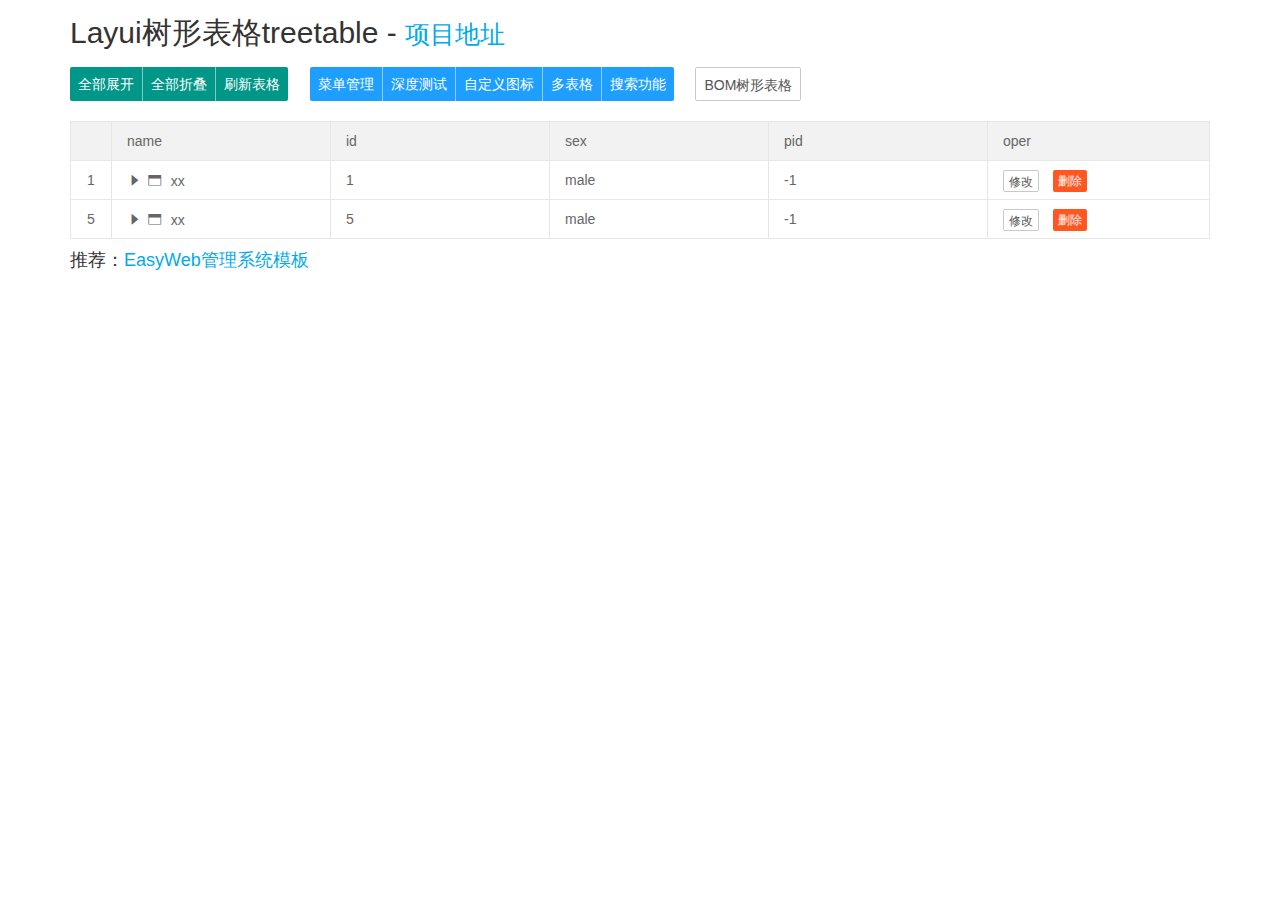
<file: LayUiProjectTwo/LayUiProjectTwo/TreeGrid/index.html>
<!DOCTYPE html>
<html lang="en">
<head>
    <meta charset="UTF-8">
    <title>tree-table</title>
    <link rel="stylesheet" href="assets/layui/css/layui.css">
    <link rel="stylesheet" href="assets/common.css"/>
</head>
<body>
<div class="layui-container layui-text">
    <br>
    <h1>
        Layui树形表格treetable -
        <small><a href="https://gitee.com/whvse/treetable-lay" target="_blank">项目地址</a></small>
    </h1>
    <br>
    <div class="layui-btn-group">
        <button class="layui-btn" id="btn-expand">全部展开</button>
        <button class="layui-btn" id="btn-fold">全部折叠</button>
        <button class="layui-btn" id="btn-refresh">刷新表格</button>
    </div>
    &nbsp;
    <div class="layui-btn-group">
        <a class="layui-btn layui-btn-normal" href="menu.html">菜单管理</a>
        <a class="layui-btn layui-btn-normal" href="test.html">深度测试</a>
        <a class="layui-btn layui-btn-normal" href="test2.html">自定义图标</a>
        <a class="layui-btn layui-btn-normal" href="test3.html">多表格</a>
        <a class="layui-btn layui-btn-normal" href="test5.html">搜索功能</a>
    </div>
    &emsp;
    <a class="layui-btn layui-btn-primary" href="https://whvse.gitee.io/treetable/" target="_blank">BOM树形表格</a>

    <table id="table1" class="layui-table" lay-filter="table1"></table>
    
    <h3>
        推荐：<a href="https://easyweb.vip/" target="_blank">EasyWeb管理系统模板</a>
    </h3>
</div>
<!-- 操作列 -->
<script type="text/html" id="oper-col">
    <a class="layui-btn layui-btn-primary layui-btn-xs" lay-event="edit">修改</a>
    <a class="layui-btn layui-btn-danger layui-btn-xs" lay-event="del">删除</a>
</script>

<script src="assets/layui/layui.js"></script>
<script>
    layui.config({
        base: 'module/'
    }).extend({
        treetable: 'treetable-lay/treetable'
    }).use(['layer', 'table', 'treetable'], function () {
        var $ = layui.jquery;
        var table = layui.table;
        var layer = layui.layer;
        var treetable = layui.treetable;

        // 渲染表格
        var renderTable = function () {
            layer.load(2);
            treetable.render({
                treeColIndex: 1,
                treeSpid: -1,
                treeIdName: 'id',
                treePidName: 'pid',
                treeDefaultClose: true,
                treeLinkage: false,
                elem: '#table1',
                url: 'json/data.json',
                page: false,
                cols: [[
                    {type: 'numbers'},
                    {field: 'name', title: 'name'},
                    {field: 'id', title: 'id'},
                    {field: 'sex', title: 'sex'},
                    {field: 'pid', title: 'pid'},
                    {templet: '#oper-col', title: 'oper'}
                ]],
                done: function () {
                    layer.closeAll('loading');
                }
            });
        };

        renderTable();

        $('#btn-expand').click(function () {
            treetable.expandAll('#table1');
        });

        $('#btn-fold').click(function () {
            treetable.foldAll('#table1');
        });

        $('#btn-refresh').click(function () {
            renderTable();
        });

        //监听工具条
        table.on('tool(table1)', function (obj) {
            var data = obj.data;
            var layEvent = obj.event;

            if (layEvent === 'del') {
                layer.msg('删除' + data.id);
            } else if (layEvent === 'edit') {
                layer.msg('修改' + data.id);
            }
        });
    });
</script>
</body>
</html>
</file>
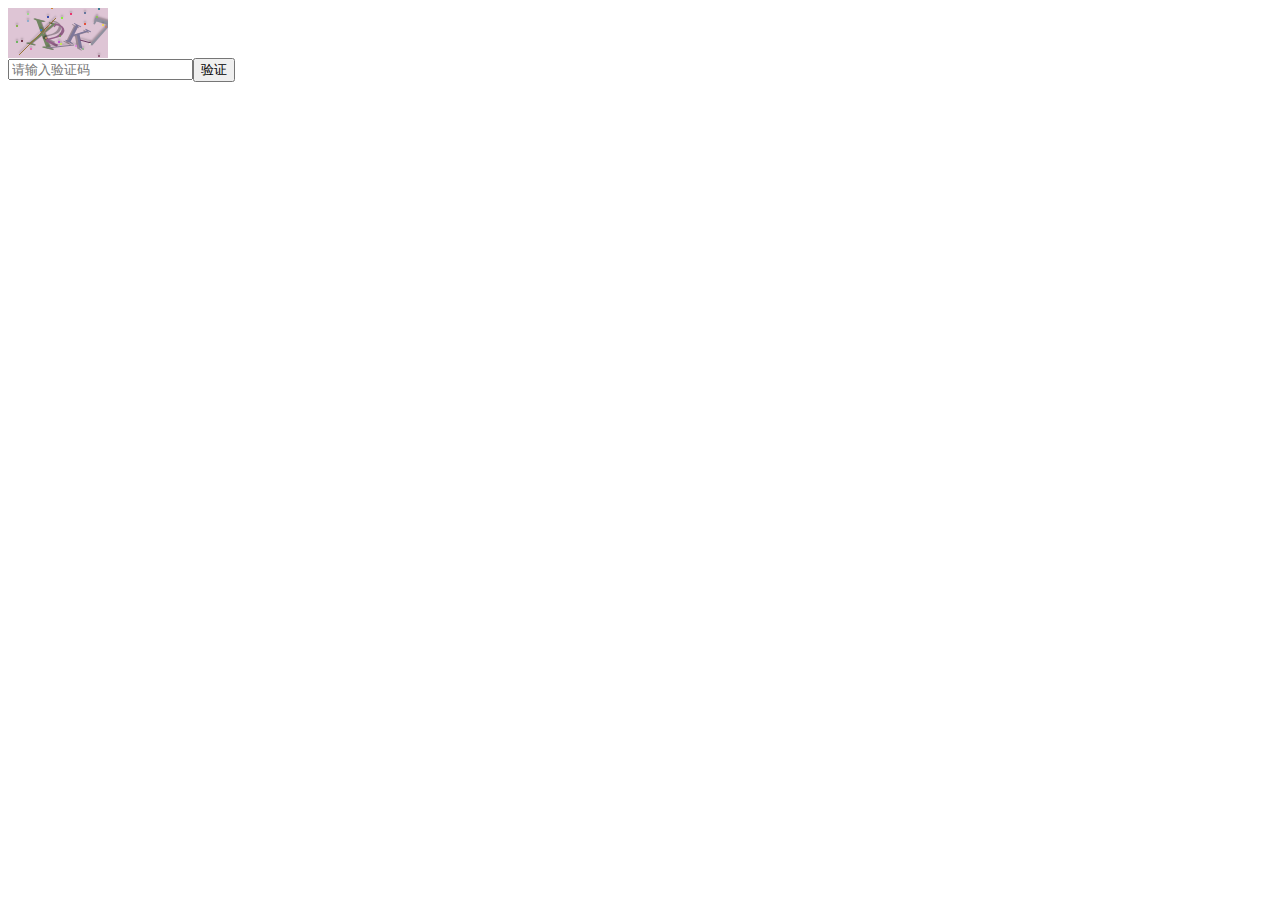
<file: LayUiProjectTwo/LayUiProjectTwo/ReSources/verifyCode-master/verifyCode-master/index.html>
﻿<!DOCTYPE html>
<html>
	<head>
		<meta charset="UTF-8">
		<title>图形验证码</title>
	</head>
	<body>
		<div id="v_container" style="width: 100px;height: 50px;"></div>
		<input type="text" id="code_input" value="" placeholder="请输入验证码"/><button id="my_button">验证</button>
	</body>
	<script src="gVerify.js"></script>
	<script>
		var verifyCode = new GVerify("v_container");

		document.getElementById("my_button").onclick = function(){
			var res = verifyCode.validate(document.getElementById("code_input").value);
			if(res){
				alert("验证正确");
			}else{
				alert("验证码错误");
			}
		}
	</script>
</html>
</file>
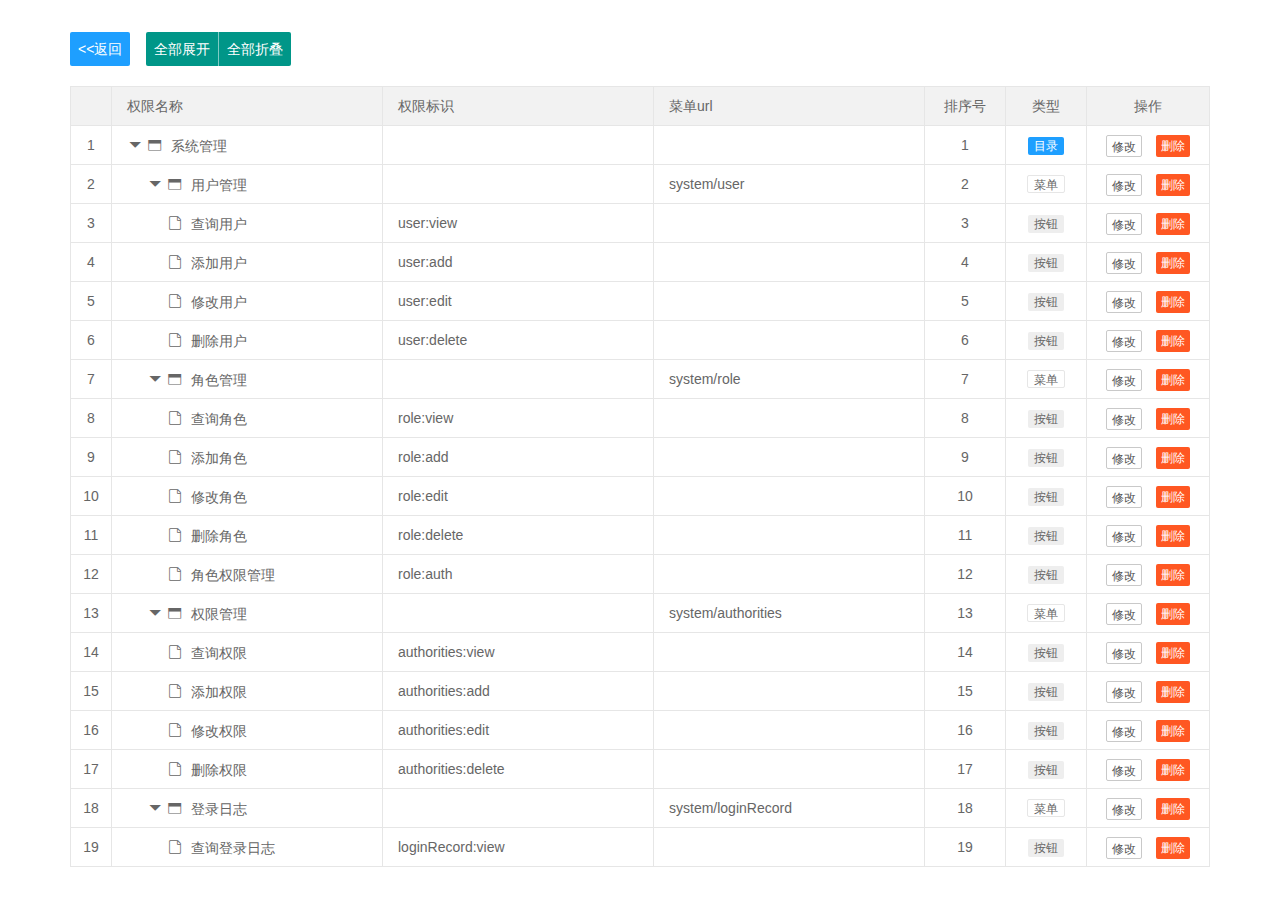
<file: LayUiProjectTwo/LayUiProjectTwo/TreeGrid/menu.html>
<!DOCTYPE html>
<html lang="en">
<head>
    <meta charset="UTF-8">
    <title>tree-table</title>
    <link rel="stylesheet" href="assets/layui/css/layui.css">
    <link rel="stylesheet" href="assets/common.css"/>
</head>
<body>
<div class="layui-container">
    <br><br>
    <a class="layui-btn layui-btn-normal" href="index.html">&lt;&lt;返回</a>
    &nbsp;&nbsp;
    <div class="layui-btn-group">
        <button class="layui-btn" id="btn-expand">全部展开</button>
        <button class="layui-btn" id="btn-fold">全部折叠</button>
    </div>

    <table id="auth-table" class="layui-table" lay-filter="auth-table"></table>
</div>
<!-- 操作列 -->
<script type="text/html" id="auth-state">
    <a class="layui-btn layui-btn-primary layui-btn-xs" lay-event="edit">修改</a>
    <a class="layui-btn layui-btn-danger layui-btn-xs" lay-event="del">删除</a>
</script>

<script src="assets/layui/layui.js"></script>
<script>
    layui.config({
        base: 'module/'
    }).extend({
        treetable: 'treetable-lay/treetable'
    }).use(['table', 'treetable'], function () {
        var $ = layui.jquery;
        var table = layui.table;
        var treetable = layui.treetable;

        // 渲染表格
        layer.load(2);
        treetable.render({
            treeColIndex: 1,
            treeSpid: -1,
            treeIdName: 'authorityId',
            treePidName: 'parentId',
            elem: '#auth-table',
            url: 'json/menus.json',
            page: false,
            cols: [[
                {type: 'numbers'},
                {field: 'authorityName', minWidth: 200, title: '权限名称'},
                {field: 'authority', title: '权限标识'},
                {field: 'menuUrl', title: '菜单url'},
                {field: 'orderNumber', width: 80, align: 'center', title: '排序号'},
                {
                    field: 'isMenu', width: 80, align: 'center', templet: function (d) {
                        if (d.isMenu == 1) {
                            return '<span class="layui-badge layui-bg-gray">按钮</span>';
                        }
                        if (d.parentId == -1) {
                            return '<span class="layui-badge layui-bg-blue">目录</span>';
                        } else {
                            return '<span class="layui-badge-rim">菜单</span>';
                        }
                    }, title: '类型'
                },
                {templet: '#auth-state', width: 120, align: 'center', title: '操作'}
            ]],
            done: function () {
                layer.closeAll('loading');
            }
        });

        $('#btn-expand').click(function () {
            treetable.expandAll('#auth-table');
        });

        $('#btn-fold').click(function () {
            treetable.foldAll('#auth-table');
        });
    });
</script>
</body>
</html>
</file>
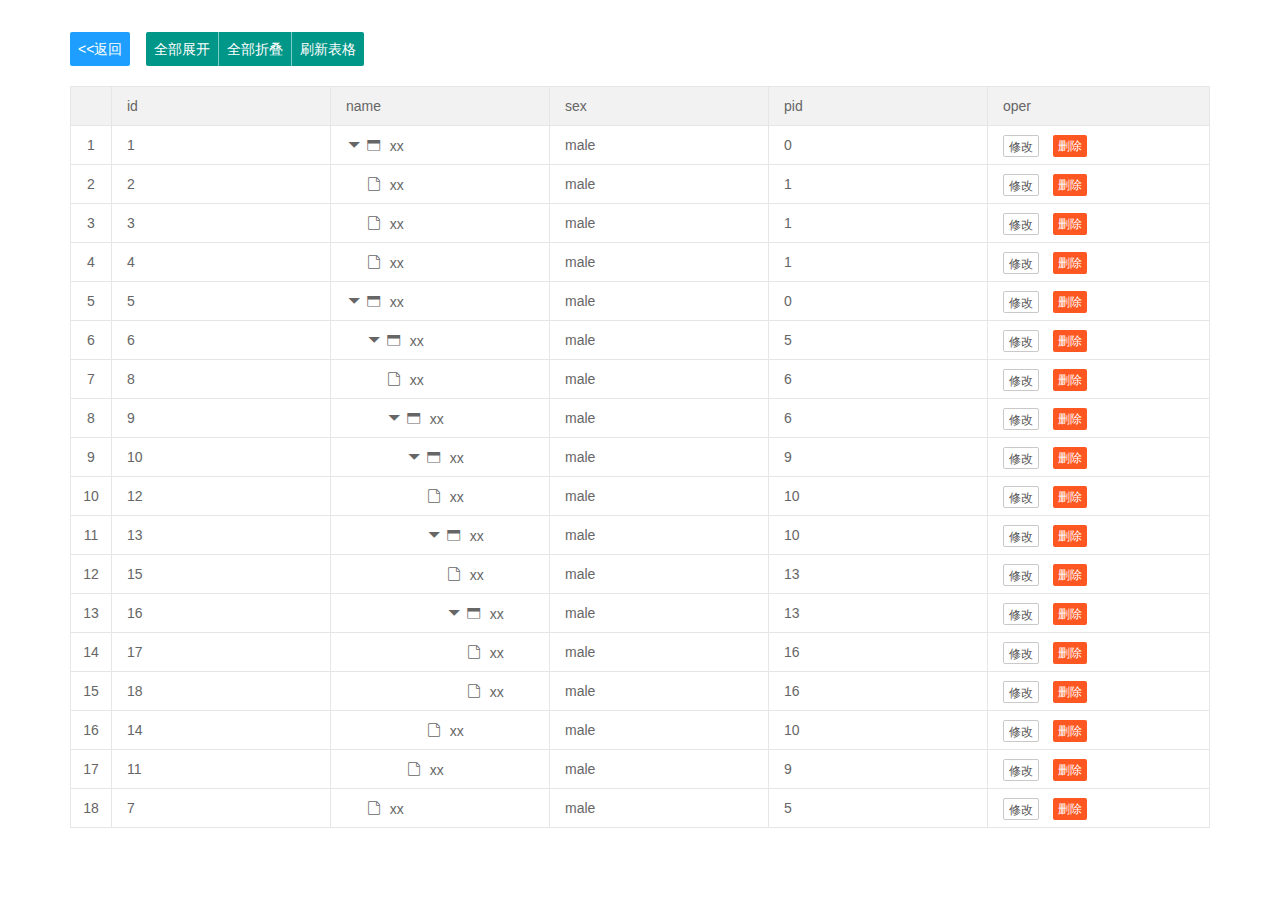
<file: LayUiProjectTwo/LayUiProjectTwo/TreeGrid/test.html>
﻿<!DOCTYPE html>
<html lang="en">
<head>
    <meta charset="UTF-8">
    <title>tree-table</title>
    <link rel="stylesheet" href="assets/layui/css/layui.css">
    <link rel="stylesheet" href="assets/common.css"/>
</head>
<body>
<div class="layui-container">
    <br><br>
    <a class="layui-btn layui-btn-normal" href="index.html">&lt;&lt;返回</a>
    &nbsp;&nbsp;
    <div class="layui-btn-group">
        <button class="layui-btn" id="btn-expand">全部展开</button>
        <button class="layui-btn" id="btn-fold">全部折叠</button>
        <button class="layui-btn" id="btn-refresh">刷新表格</button>
    </div>

    <table id="table1" class="layui-table" lay-filter="table1"></table>
</div>
<!-- 操作列 -->
<script type="text/html" id="oper-col">
    <a class="layui-btn layui-btn-primary layui-btn-xs" lay-event="edit">修改</a>
    <a class="layui-btn layui-btn-danger layui-btn-xs" lay-event="del">删除</a>
</script>

<script src="assets/layui/layui.js"></script>
<script>
    layui.config({
        base: 'module/'
    }).extend({
        treetable: 'treetable-lay/treetable'
    }).use(['table', 'form', 'element', 'treetable'], function () {
        var $ = layui.jquery;
        var table = layui.table;
        var form = layui.form;
        var element = layui.element;
        var treetable = layui.treetable;

        // 渲染表格
        var renderTable = function () {
            layer.load(2);
            treetable.render({
                treeColIndex: 2,
                treeSpid:0,
                treeIdName: 'IMENUID',
                treePidName: 'IUPMENUID',
                elem: '#table1',
                url: 'json/data2.json',
                page: false,
                cols: [[
                    {type: 'numbers'},
                    {field: 'id', title: 'id'},
                    {field: 'name', title: 'name'},
                    {field: 'sex', title: 'sex'},
                    {field: 'pid', title: 'pid'},
                    {templet: '#oper-col', title: 'oper'}
                ]],
                done: function () {
                    layer.closeAll('loading');
                }
            });
        };

        renderTable();

        $('#btn-expand').click(function () {
            treetable.expandAll('#table1');
        });

        $('#btn-fold').click(function () {
            treetable.foldAll('#table1');
        });

        $('#btn-refresh').click(function () {
            renderTable();
        });

    });
</script>
</body>
</html>
</file>
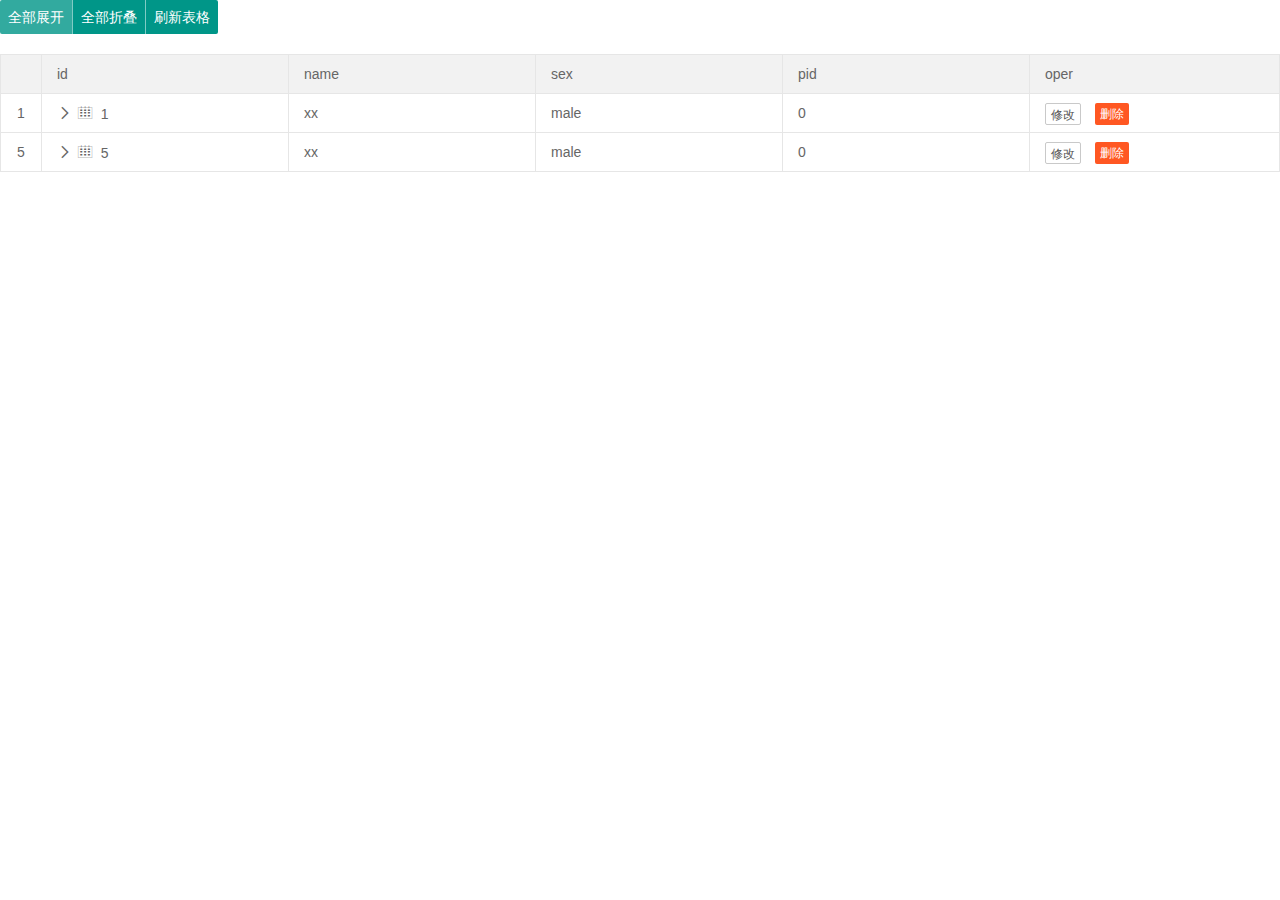
<file: LayUiProjectTwo/LayUiProjectTwo/TreeGrid/test2.html>
﻿<!DOCTYPE html>
<html lang="en">
<head>
    <meta charset="UTF-8">
    <title>tree-table</title>
    <!--<link rel="stylesheet" href="assets/layui/css/layui.css">
    <link rel="stylesheet" href="assets/common.css"/>-->
    <link href="../ReSources/css/layui.css" rel="stylesheet" />
    <link href="assets/common.css" rel="stylesheet" />

    <style>
        /** 箭头未展开 */
        #table1 + .treeTable .treeTable-icon .layui-icon-triangle-d:before {
            content: "\e602";
        }

        /** 箭头展开 */
        #table1 + .treeTable .treeTable-icon.open .layui-icon-triangle-d:before {
            content: "\e61a";
        }

        /** 文件图标 */
        #table1 + .treeTable .treeTable-icon .layui-icon-file:before {
            content: "\e60d";
        }

        /** 文件夹未展开 */
        #table1 + .treeTable .treeTable-icon .layui-icon-layer:before {
            content: "\e637";
        }

        /** 文件夹展开 */
        #table1 + .treeTable .treeTable-icon.open .layui-icon-layer:before {
            content: "\e634";
        }
    </style>
</head>
<body>

    <div class="layui-btn-group">
        <button class="layui-btn" id="btn-expand">全部展开</button>
        <button class="layui-btn" id="btn-fold">全部折叠</button>
        <button class="layui-btn" id="btn-refresh">刷新表格</button>
    </div>

    <table id="table1" class="layui-table" lay-filter="table1"></table>

<!-- 操作列 -->
<script type="text/html" id="oper-col">
    <a class="layui-btn layui-btn-primary layui-btn-xs" lay-event="edit">修改</a>
    <a class="layui-btn layui-btn-danger layui-btn-xs" lay-event="del">删除</a>
</script>
    <script src="../ReSources/layui.js"></script>
<!--<script src="assets/layui/layui.js"></script>-->
<script>
    layui.config({
        base: 'module/'
    }).extend({
        treetable: 'treetable-lay/treetable'
    }).use(['table', 'treetable'], function () {
        var $ = layui.jquery;
        var table = layui.table;
        var treetable = layui.treetable;

        // 渲染表格
        var renderTable = function () {
            layer.load(2);
            treetable.render({
                treeColIndex: 1,
                treeSpid: "0",
                treeIdName: 'd_id',
                treePidName: 'd_pid',
                treeDefaultClose: true,
                treeLinkage: false,
                elem: '#table1',
                url: 'json/data3.json',
                page: false,
                cols: [[
                    {type: 'numbers'},
                    {field: 'id', title: 'id'},
                    {field: 'name', title: 'name'},
                    {field: 'sex', title: 'sex'},
                    {field: 'pid', title: 'pid'},
                    {templet: '#oper-col', title: 'oper'}
                ]],
                done: function () {
                    layer.closeAll('loading');
                }
            });
        };

        renderTable();

        $('#btn-expand').click(function () {
            treetable.expandAll('#table1');
        });

        $('#btn-fold').click(function () {
            treetable.foldAll('#table1');
        });

        $('#btn-refresh').click(function () {
            renderTable();
        });

    });
</script>
</body>
</html>
</file>
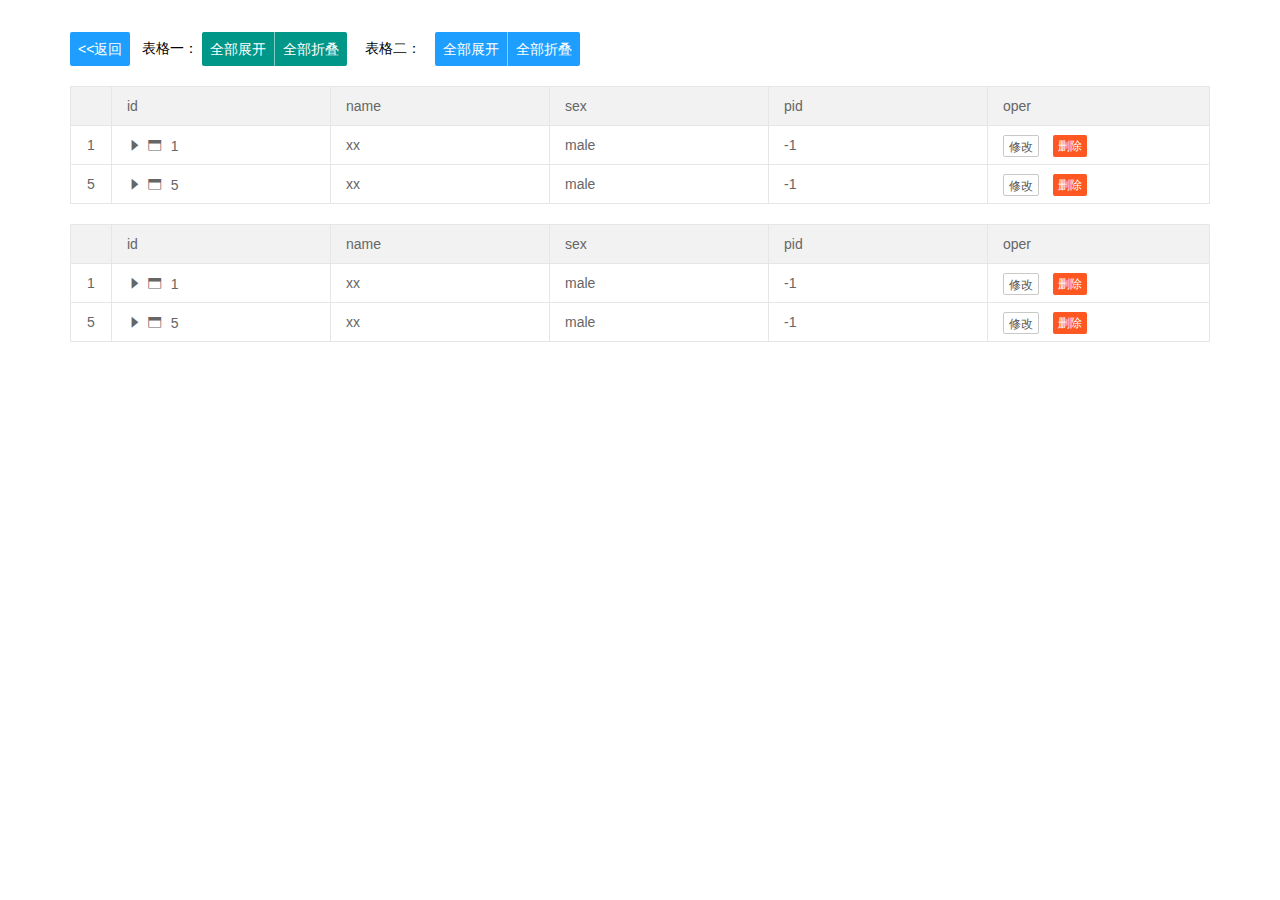
<file: LayUiProjectTwo/LayUiProjectTwo/TreeGrid/test3.html>
<!DOCTYPE html>
<html lang="en">
<head>
    <meta charset="UTF-8">
    <title>tree-table</title>
    <link rel="stylesheet" href="assets/layui/css/layui.css">
    <link rel="stylesheet" href="assets/common.css"/>
</head>
<body>
<div class="layui-container">
    <br><br>
    <a class="layui-btn layui-btn-normal" href="index.html">&lt;&lt;返回</a>
    &nbsp;&nbsp;表格一：
    <div class="layui-btn-group">
        <button class="layui-btn" id="btn-expand1">全部展开</button>
        <button class="layui-btn" id="btn-fold1">全部折叠</button>
    </div>
    &emsp;表格二：
    <div class="layui-btn-group">
        <button class="layui-btn layui-btn-normal" id="btn-expand2">全部展开</button>
        <button class="layui-btn layui-btn-normal" id="btn-fold2">全部折叠</button>
    </div>

    <table id="table1" class="layui-table" lay-filter="table1"></table>

    <table id="table2" class="layui-table" lay-filter="table2"></table>
</div>
<!-- 操作列 -->
<script type="text/html" id="oper-col">
    <a class="layui-btn layui-btn-primary layui-btn-xs" lay-event="edit">修改</a>
    <a class="layui-btn layui-btn-danger layui-btn-xs" lay-event="del">删除</a>
</script>

<script src="assets/layui/layui.js"></script>
<script>
    layui.config({
        base: 'module/'
    }).extend({
        treetable: 'treetable-lay/treetable'
    }).use(['table', 'treetable'], function () {
        var $ = layui.jquery;
        var table = layui.table;
        var treetable = layui.treetable;

        // 渲染表格
        var renderTable1 = function () {
            treetable.render({
                treeColIndex: 1,
                treeSpid: -1,
                treeIdName: 'id',
                treePidName: 'pid',
                treeDefaultClose: true,
                treeLinkage: false,
                elem: '#table1',
                url: 'json/data.json',
                page: false,
                cols: [[
                    {type: 'numbers'},
                    {field: 'id', title: 'id'},
                    {field: 'name', title: 'name'},
                    {field: 'sex', title: 'sex'},
                    {field: 'pid', title: 'pid'},
                    {templet: '#oper-col', title: 'oper'}
                ]]
            });
        };

        var renderTable2 = function () {
            treetable.render({
                treeColIndex: 1,
                treeSpid: -1,
                treeIdName: 'id',
                treePidName: 'pid',
                treeDefaultClose: true,
                treeLinkage: false,
                elem: '#table2',
                url: 'json/data.json',
                page: false,
                cols: [[
                    {type: 'numbers'},
                    {field: 'id', title: 'id'},
                    {field: 'name', title: 'name'},
                    {field: 'sex', title: 'sex'},
                    {field: 'pid', title: 'pid'},
                    {templet: '#oper-col', title: 'oper'}
                ]]
            });
        };

        renderTable1();
        renderTable2();

        $('#btn-expand1').click(function () {
            treetable.expandAll('#table1');
        });

        $('#btn-fold1').click(function () {
            treetable.foldAll('#table1');
        });

        $('#btn-expand2').click(function () {
            treetable.expandAll('#table2');
        });

        $('#btn-fold2').click(function () {
            treetable.foldAll('#table2');
        });

    });
</script>
</body>
</html>
</file>
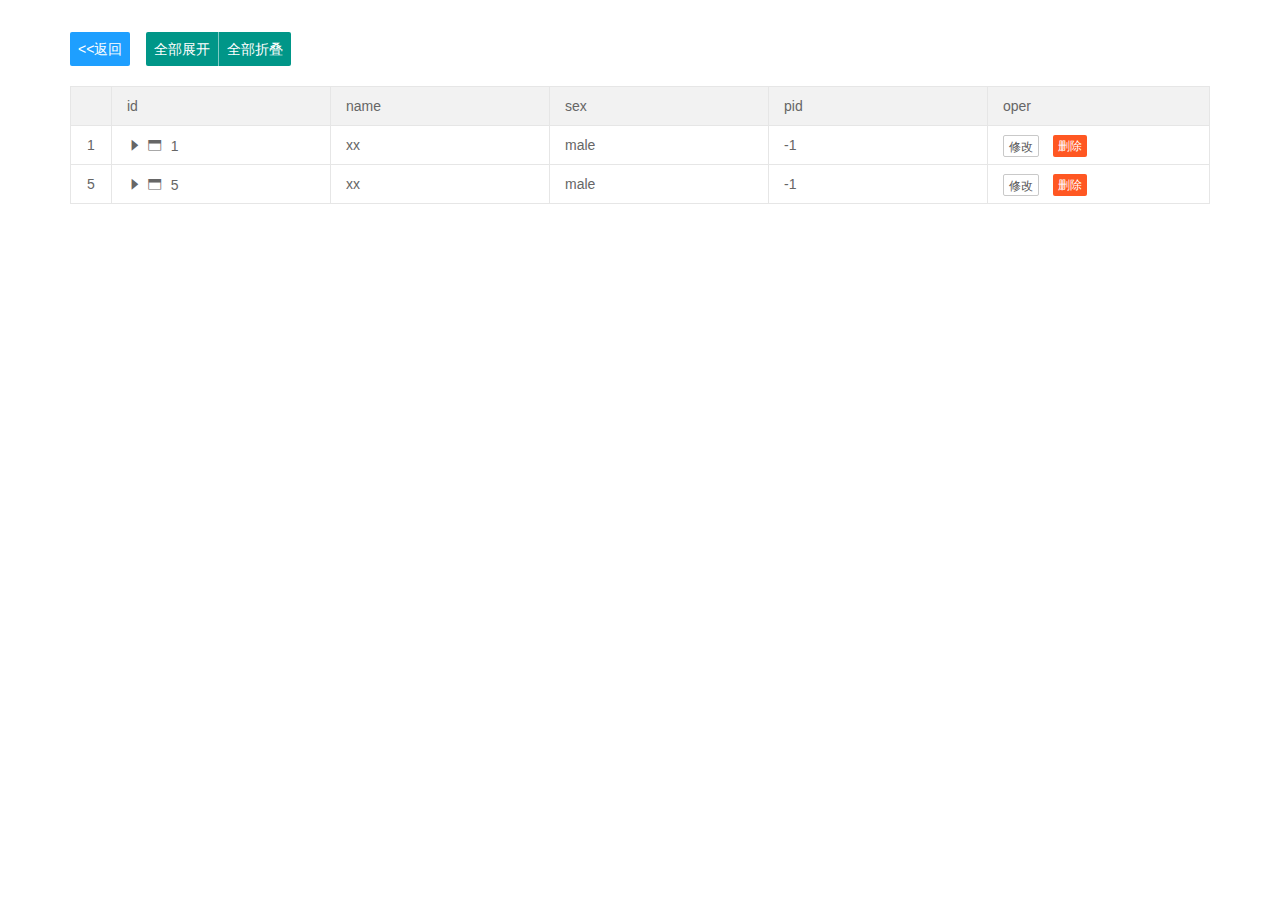
<file: LayUiProjectTwo/LayUiProjectTwo/TreeGrid/test4.html>
<!DOCTYPE html>
<html lang="en">
<head>
    <meta charset="UTF-8">
    <title>tree-table</title>
    <link rel="stylesheet" href="assets/layui/css/layui.css">
    <link rel="stylesheet" href="assets/common.css"/>
</head>
<body>
<div class="layui-container">
    <br><br>
    <a class="layui-btn layui-btn-normal" href="index.html">&lt;&lt;返回</a>
    &nbsp;&nbsp;
    <div class="layui-btn-group">
        <button class="layui-btn" id="btn-expand1">全部展开</button>
        <button class="layui-btn" id="btn-fold1">全部折叠</button>
    </div>

    <table id="table1" class="layui-table" lay-filter="table1"></table>
</div>
<!-- 操作列 -->
<script type="text/html" id="oper-col">
    <a class="layui-btn layui-btn-primary layui-btn-xs" lay-event="edit">修改</a>
    <a class="layui-btn layui-btn-danger layui-btn-xs" lay-event="del">删除</a>
</script>

<script src="assets/layui/layui.js"></script>
<script>
    layui.config({
        base: 'module/'
    }).extend({
        treetable: 'treetable-lay/treetable'
    }).use(['table', 'treetable'], function () {
        var $ = layui.jquery;
        var table = layui.table;
        var treetable = layui.treetable;

        // 渲染表格
        var renderTable1 = function () {
            layer.load(2);
            $.getJSON('json/data.json', function (res) {
                treetable.render({
                    treeColIndex: 1,
                    treeSpid: -1,
                    treeIdName: 'id',
                    treePidName: 'pid',
                    treeDefaultClose: true,
                    treeLinkage: false,
                    elem: '#table1',
                    data: res.data,
                    page: false,
                    cols: [[
                        {type: 'numbers'},
                        {field: 'id', title: 'id'},
                        {field: 'name', title: 'name'},
                        {field: 'sex', title: 'sex'},
                        {field: 'pid', title: 'pid'},
                        {templet: '#oper-col', title: 'oper'}
                    ]],
                    done: function () {
                        layer.closeAll('loading');
                    }
                });
            });
        };

        renderTable1();

        $('#btn-expand1').click(function () {
            treetable.expandAll('#table1');
        });

        $('#btn-fold1').click(function () {
            treetable.foldAll('#table1');
        });

    });
</script>
</body>
</html>
</file>
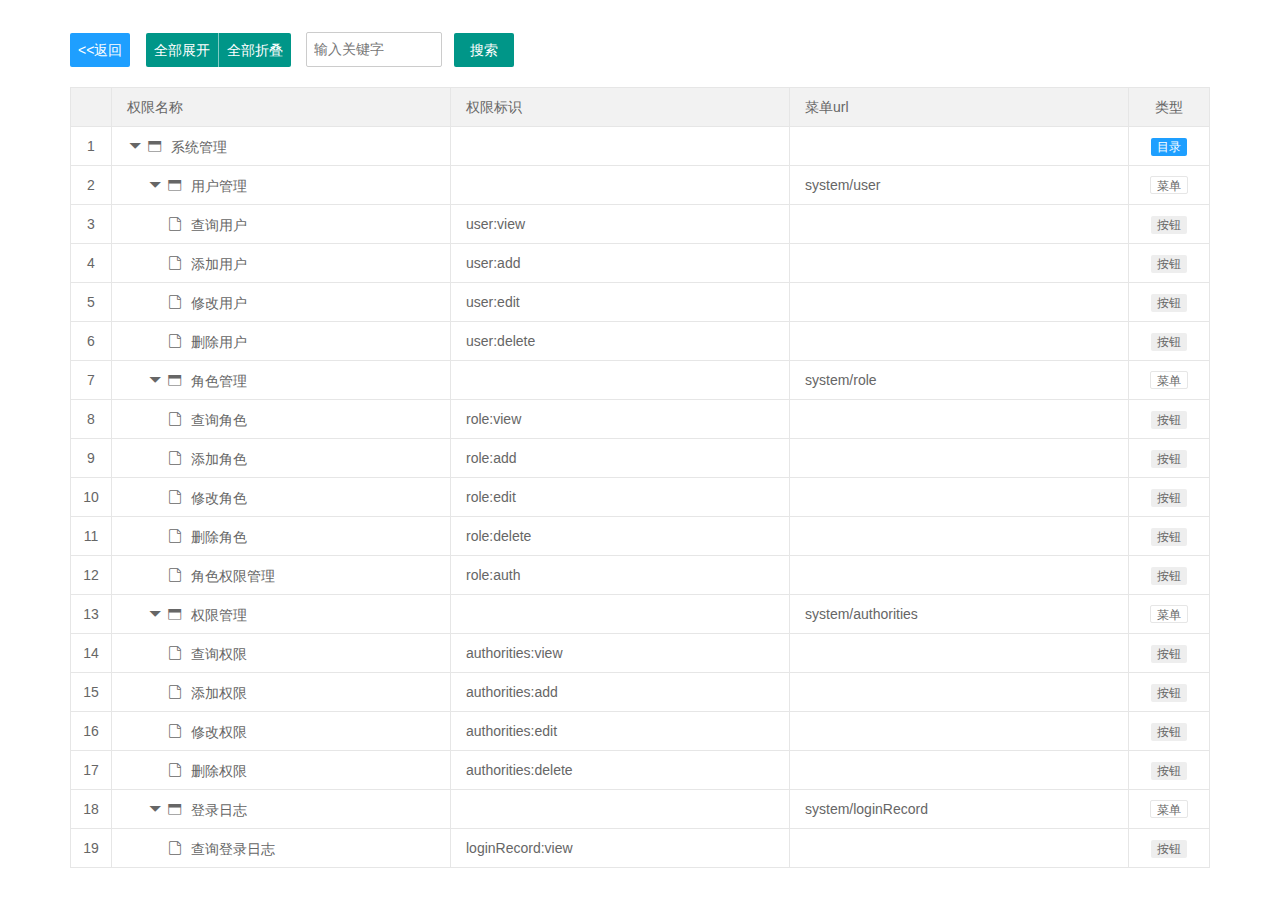
<file: LayUiProjectTwo/LayUiProjectTwo/TreeGrid/test5.html>
<!DOCTYPE html>
<html lang="en">
<head>
    <meta charset="UTF-8">
    <title>tree-table</title>
    <link rel="stylesheet" href="assets/layui/css/layui.css">
    <link rel="stylesheet" href="assets/common.css"/>
    <style>
        input {
            height: 33px;
            line-height: 33px;
            padding: 0 7px;
            border: 1px solid #ccc;
            border-radius: 2px;
            margin-bottom: -2px;
            outline: none;
        }

        input:focus {
            border-color: #009E94;
        }
    </style>
</head>
<body>
<div class="layui-container">
    <br><br>
    <a class="layui-btn layui-btn-normal" href="index.html">&lt;&lt;返回</a>
    &nbsp;&nbsp;
    <div class="layui-btn-group">
        <button class="layui-btn" id="btn-expand">全部展开</button>
        <button class="layui-btn" id="btn-fold">全部折叠</button>
    </div>
    &nbsp;&nbsp;
    <input id="edt-search" type="text" placeholder="输入关键字" style="width: 120px;"/>&nbsp;&nbsp;
    <button class="layui-btn" id="btn-search">&nbsp;&nbsp;搜索&nbsp;&nbsp;</button>

    <table id="auth-table" class="layui-table" lay-filter="auth-table"></table>
</div>

<script src="assets/layui/layui.js"></script>
<script>
    layui.config({
        base: 'module/'
    }).extend({
        treetable: 'treetable-lay/treetable'
    }).use(['table', 'treetable'], function () {
        var $ = layui.jquery;
        var table = layui.table;
        var treetable = layui.treetable;

        // 渲染表格
        layer.load(2);
        treetable.render({
            treeColIndex: 1,
            treeSpid: -1,
            treeIdName: 'authorityId',
            treePidName: 'parentId',
            elem: '#auth-table',
            url: 'json/menus.json',
            page: false,
            cols: [[
                {type: 'numbers'},
                {field: 'authorityName', minWidth: 200, title: '权限名称'},
                {field: 'authority', title: '权限标识'},
                {field: 'menuUrl', title: '菜单url'},
                {
                    field: 'isMenu', width: 80, align: 'center', templet: function (d) {
                        if (d.isMenu == 1) {
                            return '<span class="layui-badge layui-bg-gray">按钮</span>';
                        }
                        if (d.parentId == -1) {
                            return '<span class="layui-badge layui-bg-blue">目录</span>';
                        } else {
                            return '<span class="layui-badge-rim">菜单</span>';
                        }
                    }, title: '类型'
                }
            ]],
            done: function () {
                layer.closeAll('loading');
            }
        });

        $('#btn-expand').click(function () {
            treetable.expandAll('#auth-table');
        });

        $('#btn-fold').click(function () {
            treetable.foldAll('#auth-table');
        });

        $('#btn-search').click(function () {
            var keyword = $('#edt-search').val();
            var searchCount = 0;
            $('#auth-table').next('.treeTable').find('.layui-table-body tbody tr td').each(function () {
                $(this).css('background-color', 'transparent');
                var text = $(this).text();
                if (keyword != '' && text.indexOf(keyword) >= 0) {
                    $(this).css('background-color', 'rgba(250,230,160,0.5)');
                    if (searchCount == 0) {
                        treetable.expandAll('#auth-table');
                        $('html,body').stop(true);
                        $('html,body').animate({scrollTop: $(this).offset().top - 150}, 500);
                    }
                    searchCount++;
                }
            });
            if (keyword == '') {
                layer.msg("请输入搜索内容", {icon: 5});
            } else if (searchCount == 0) {
                layer.msg("没有匹配结果", {icon: 5});
            }
        });
    });
</script>
</body>
</html>
</file>
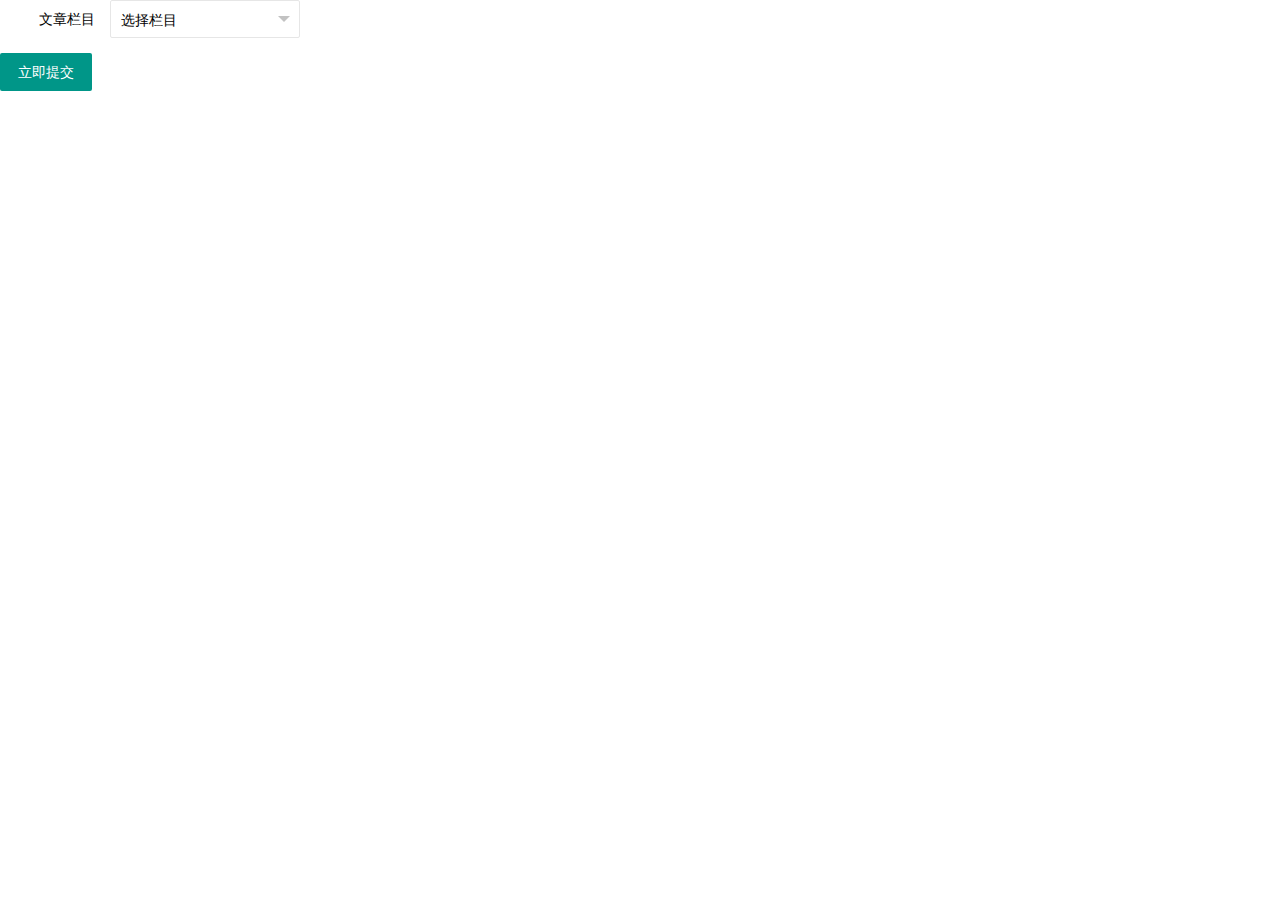
<file: LayUiProjectTwo/LayUiProjectTwo/ReSources/HTML/Combotree.html>
﻿<!DOCTYPE html>
<html>
<head>
    <meta charset="utf-8">
    <title>layui</title>
    <meta name="renderer" content="webkit">
    <meta http-equiv="X-UA-Compatible" content="IE=edge,chrome=1">
    <meta name="viewport" content="width=device-width, initial-scale=1, maximum-scale=1">
    <!--<link rel="stylesheet" href="static/layui/css/layui.css" media="all">-->
    <link href="../css/layui.css" rel="stylesheet" />
    <!-- 注意：如果你直接复制所有代码到本地，上述css路径需要改成你本地的 -->
    <link href="../css/comboboxstyle.css" rel="stylesheet" />
</head>
<body>
    <form class="layui-form">
        <div class="layui-form-item">
            <label class="layui-form-label">文章栏目</label>
            <div class="layui-input-inline">
                <div class="layui-unselect layui-form-select downpanel">
                    <div class="layui-select-title">
                        <span class="layui-input layui-unselect" id="treeclass">选择栏目</span>
                        <input type="hidden" name="selectID" id="selectID" value="0">
                        <i class="layui-edge"></i>
                    </div>
                    <dl class="layui-anim layui-anim-upbit">
                        <dd>
                            <ul id="classtree"></ul>
                        </dd>
                    </dl>
                </div>
            </div>
        </div>
             <button class="layui-btn" lay-submit lay-filter="formSubmit">立即提交</button>
    </form>
    
    <script src="../layui.js"></script>

    <!-- 注意：如果你直接复制所有代码到本地，上述js路径需要改成你本地的 -->
    <script type="text/javascript">
      
    layui.use(['element', 'tree', 'layer', 'form', 'upload'], function () {
        var $ = layui.jquery, tree = layui.tree;
        var form = layui.form;


        form.on('submit(formSubmit)', function (data) {
            var cont = $("#treeclass");
            console.log(cont.val()); //输出  (无值);
            console.log(cont.text()); //输出 ‘我是span标签的内容’;
            console.log(cont.html()); //输出 ‘我是span标签的内容’;
            var ulvalue=$("#selectID").val()
            console.info(ulvalue);

        })

        tree({
            elem: "#classtree",
            nodes: [
                {
                name: '我的邮箱',
                id: 2,
                spread: true,
                children: [{
                    name: 'QQ邮箱',
                    id: 21,
                    spread: true,
                    children: [
                        {
                            name: '收件箱',
                            id: 211,
                            spread: true,
                            children: [
                                { name: '所有未读', id: 2111 },
                                { name: '置顶邮件', id: 2112 },
                                { name: '标签邮件', id: 2113 }
                            ]
                        }, { name: '已发出的邮件', id: 212 },
                        { name: '垃圾邮件', id: 213 }
                    ]
                    }, {
                    name: '阿里云邮',
                    id: 22,
                    spread: true,
                    children: [
                        { name: '收件箱', id: 221 },
                        { name: '已发出的邮件', id: 222 },
                        { name: '垃圾邮件', id: 223 }]
                }]
            }]
            ,
            click: function (node) {
                console.info(node);
                var $select = $($(this)[0].elem).parents(".layui-form-select");
                $select.removeClass("layui-form-selected").find(".layui-select-title span").html(node.name).end().find("input:hidden[name='selectID']").val(node.id);
            }
        });

        $(".downpanel").on("click", ".layui-select-title", function (e) {
            $(".layui-form-select").not($(this).parents(".layui-form-select")).removeClass("layui-form-selected");
            $(this).parents(".downpanel").toggleClass("layui-form-selected");
            layui.stope(e);
        }).on("click", "dl i", function (e) {
            layui.stope(e);
        });

        $(document).on("click", function (e) {
            $(".layui-form-select").removeClass("layui-form-selected");
        });

    });
    </script>
</body>
</html>
</file>
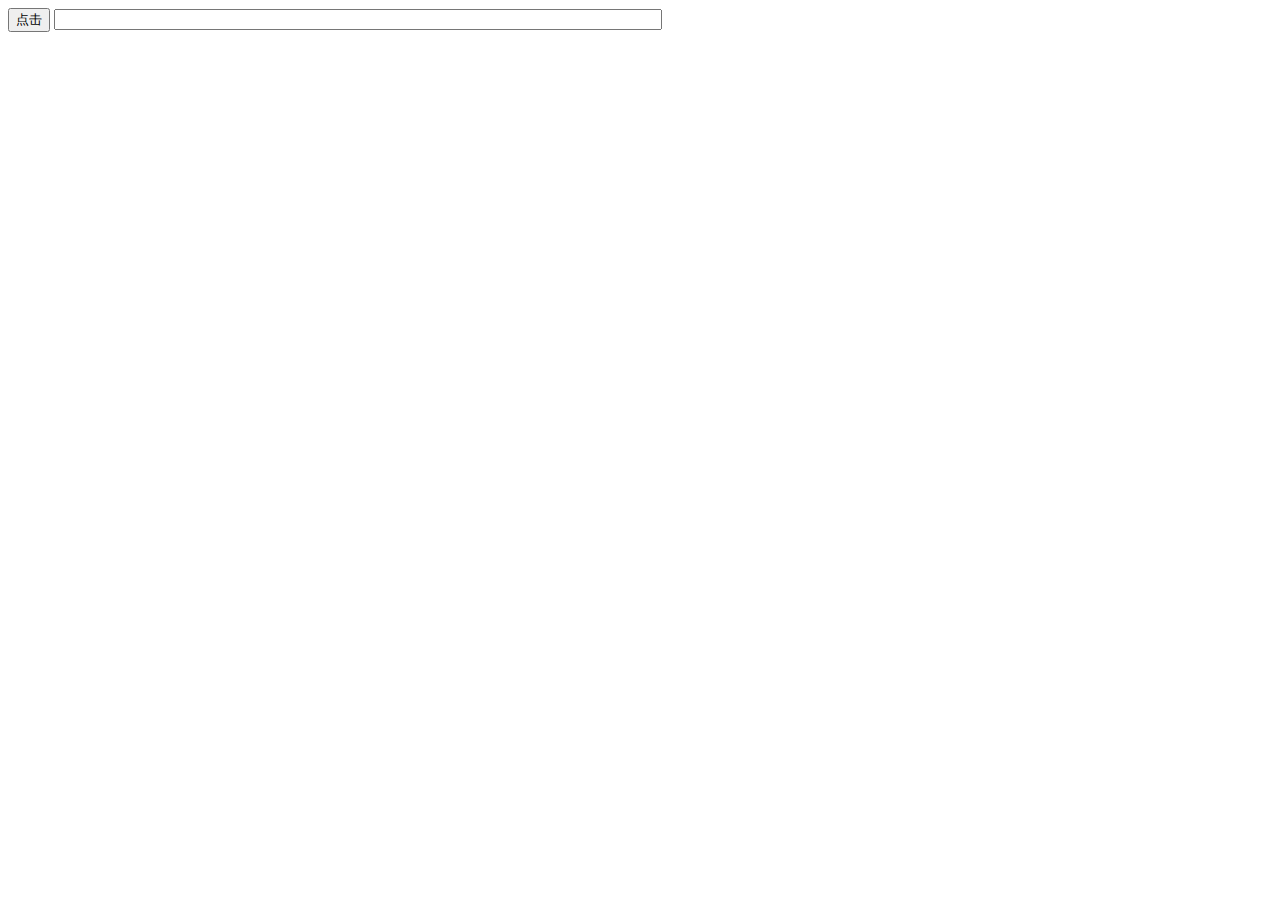
<file: LayUiProjectTwo/LayUiProjectTwo/ReSources/HTML/HtmlPage2.html>
﻿<!DOCTYPE html>
<html>

<head>

    <meta charset="utf-8">
    <title></title>
    <script src="https://code.jquery.com/jquery-1.11.3.js"></script>

    <script type="text/javascript">




	$(document).ready(function(){
	    $("#btnClick").click(function () {

	        var url = "http://192.168.5.6/Config/Api/Components/Log/Exc/NDZmYTk0ZDUtNTRkYi02NDc5LTdhMjgtM2EyMGRlMmQ5YjJh"

	        var postData = {
	            data: { "title": "1", "excmsg": "222" }
	        };

	        $.ajax({
	            url: url,
	            type: "post",
	            data: JSON.stringify(postData),
	            contentType: "application/x-www-form-urlencoded",
	            cache: false,
	            async: true,
	            success: function (sRtn) {
	                console.info(sRtn);
	                $("#SearchValue").val(sRtn.Result)
	            },
	            error: function (jqXHR, textStatus, errorThrown) {
	                if ($.messager) {
	                    $.messager.alert('提示', jqXHR.statusText, "error");
	                }
	                else {
	                    //alert(jqXHR.statusText);
	                    console.info(jqXHR.statusText);
	                }
	                return;
	            }
	        })

	    });
	})
    </script>
</head>


<body>
    
    <input type="button" id="btnClick" value="点击" />

    <input type="text" id="SearchValue" style="width:600px" />

</body>

</html>
</file>
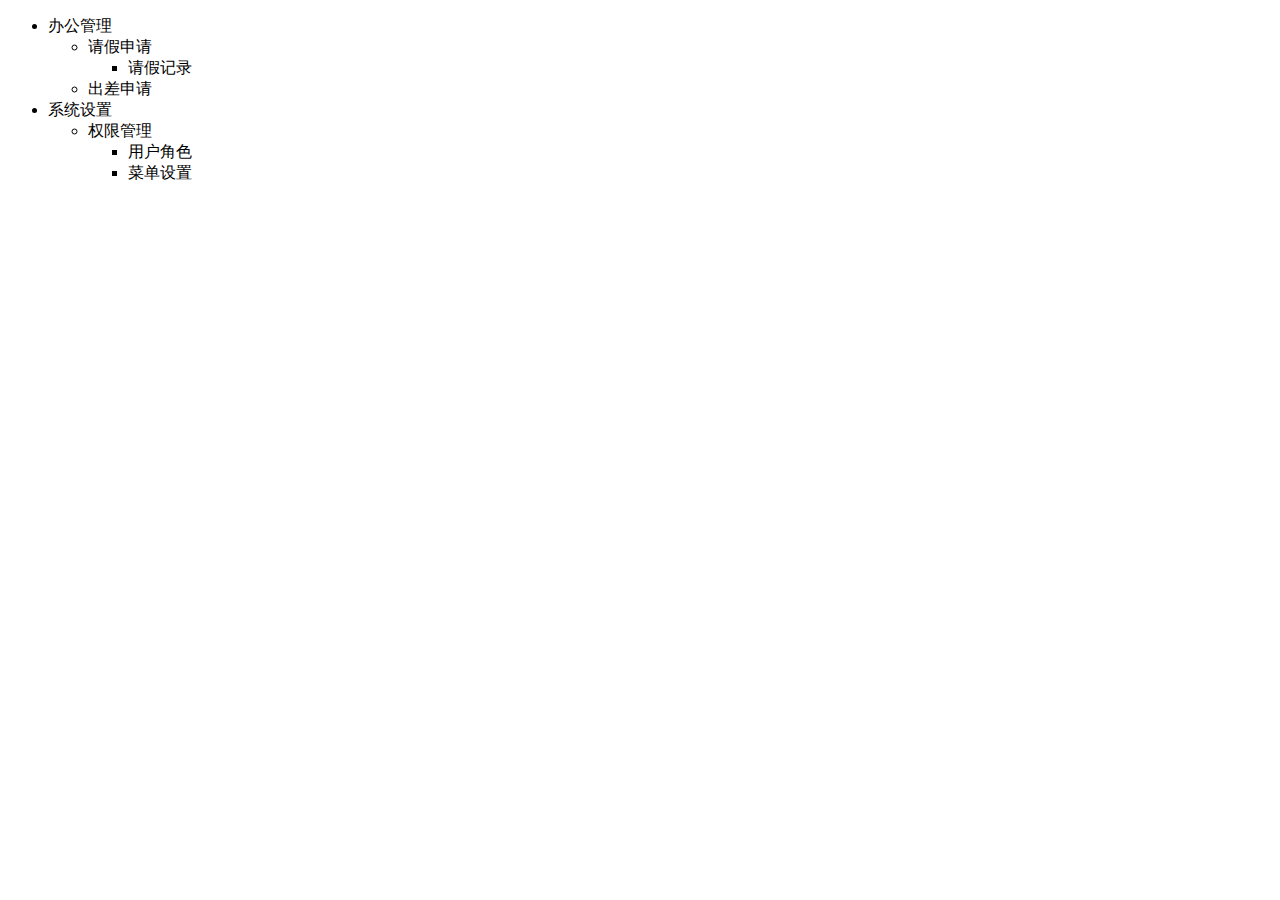
<file: LayUiProjectTwo/LayUiProjectTwo/ReSources/HTML/jq数据格式转换.html>
﻿<!DOCTYPE html>
<html xmlns="http://www.w3.org/1999/xhtml">
<head>
    <meta http-equiv="Content-Type" content="text/html; charset=utf-8" />
    <title></title>
    <script src="../js/jquery-1.10.2.js"></script>
</head>
<body>

    <script type="text/javascript">
        $(function () {
            var data = [
            { id: 1, name: "办公管理", pid: 0 },
            { id: 2, name: "请假申请", pid: 1 },
            { id: 3, name: "出差申请", pid: 1 },
            { id: 4, name: "请假记录", pid: 2 },
            { id: 5, name: "系统设置", pid: 0 },
            { id: 6, name: "权限管理", pid: 5 },
            { id: 7, name: "用户角色", pid: 6 },
            { id: 8, name: "菜单设置", pid: 6 },
            ];

            GetData(0, data);
            $("body").append(menus);
        });

        //菜单列表html
        var menus = '';

        //根据菜单主键id生成菜单列表html
        //id：菜单主键id
        //arry：菜单数组信息
        function GetData(id, arry) {
            var childArry = GetParentArry(id, arry);
            if (childArry.length > 0) {
                menus += '<ul>';
                for (var i in childArry) {
                    menus += '<li>' + childArry[i].name;
                    GetData(childArry[i].id, arry);
                    menus += '</li>';
                }
                menus += '</ul>';
            }
        }

        //根据菜单主键id获取下级菜单
        //id：菜单主键id
        //arry：菜单数组信息
        function GetParentArry(id, arry) {
            var newArry = new Array();
            for (var i in arry) {
                if (arry[i].pid == id)
                    newArry.push(arry[i]);
            }
            return newArry;
        }
    </script>
</body>
</html>
</file>
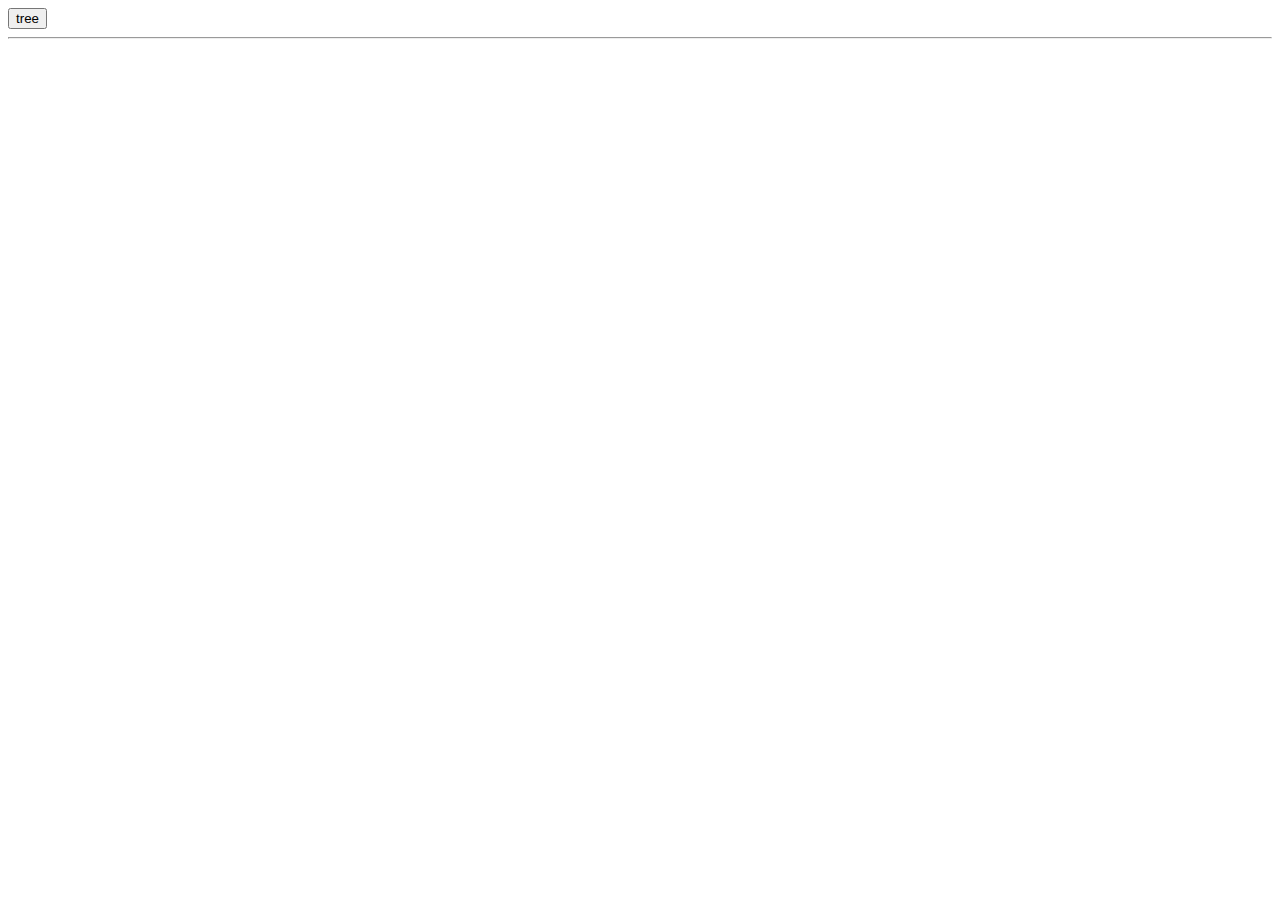
<file: LayUiProjectTwo/LayUiProjectTwo/ReSources/HTML/递归.html>
﻿<!DOCTYPE html PUBLIC "-//W3C//DTD HTML 4.01 Transitional//EN" "http://www.w3.org/TR/html4/loose.dtd">

<html>
<head>
    <meta http-equiv="Content-Type" content="text/html; charset=UTF-8">
    <title>Insert title here</title>
    <!--<script src="//ajax.googleapis.com/ajax/libs/jquery/1.8.3/jquery.min.js">-->
    <script src="../js/jquery-1.10.2.js"></script>
    <script>
    var childlist = {
        "childlist" : [ {
            "childlist" : [ {
                "childlist" : [],
                "name" : "t2name",
                "pass" : "t2pass"
            }, {
                "childlist" : [],
                "name" : "t1name",
                "pass" : "t1pass"
            } ],
            "name" : "t1name",
            "pass" : "t1pass"
        }, {
            "childlist" : [ {
                "childlist" : [ {
                    "childlist" : [],
                    "name" : "t1name",
                    "pass" : "t1pass"
                } ],
                "name" : "t1name",
                "pass" : "t1pass"
            }, {
                "childlist" : [],
                "name" : "t1name",
                "pass" : "t1pass"
            } ],
            "name" : "t4",
            "pass" : "t4"
        } ],
        "name" : "",
        "pass" : ""
    }
    function showall(childlist, parent) {
        for(var child in childlist){
            //如果有子节点，则遍历该子节点
            if (childlist[child].childlist.length > 0) {
                //创建一个子节点a
                var la = $("<a></a>");
                //创建一个子节点li
                var li = $("<li></li>");
                $(la).append(childlist[child].name);
                //将li的文本设置好，并马上添加一个空白的ul子节点，并且将这个li添加到父亲节点中
                $(li).append(la).append("<ul></ul>").appendTo(parent);
                //将空白的ul作为下一个递归遍历的父亲节点传入
                //递归
                showall(childlist[child].childlist, $(li).children().eq(1));
            }
            //如果该节点没有子节点，则直接将该节点li以及文本创建好直接添加到父亲节点中
            else {
                var la = $("<a></a>");
                var li = $("<li></li>");
                $(la).append(childlist[child].name);
                $(li).append(la).appendTo(parent);
            }
        }
    }

    $(document).ready(function() {
        $("#ok").click(function() {
            var showlist = $("<ul></ul>");
            showall(childlist.childlist, showlist);
            $("#div_menu").append(showlist);
        });

    });
    </script>
</head>
<body>
    <input id="ok" type="button" value="tree">
    <br>
    <hr>
    <div id="div_menu"></div>
</body>
</html>
</file>
<file: LayUiProjectTwo/LayUiProjectTwo/TreeGrid/assets/layui/css/layui.css>
/** layui-v2.3.0 MIT License By https://www.layui.com */
 .layui-inline,img{display:inline-block;vertical-align:middle}.layui-rate,li{list-style:none}h1,h2,h3,h4,h5,h6{font-weight:400}.layui-edge,.layui-header,.layui-inline,.layui-main{position:relative}.layui-btn,.layui-edge,.layui-inline,img{vertical-align:middle}.layui-btn,.layui-disabled,.layui-icon,.layui-unselect{-webkit-user-select:none;-ms-user-select:none;-moz-user-select:none}blockquote,body,button,dd,div,dl,dt,form,h1,h2,h3,h4,h5,h6,input,li,ol,p,pre,td,textarea,th,ul{margin:0;padding:0;-webkit-tap-highlight-color:rgba(0,0,0,0)}a:active,a:hover{outline:0}img{border:none}table{border-collapse:collapse;border-spacing:0}h4,h5,h6{font-size:100%}button,input,optgroup,option,select,textarea{font-family:inherit;font-size:inherit;font-style:inherit;font-weight:inherit;outline:0}pre{white-space:pre-wrap;white-space:-moz-pre-wrap;white-space:-pre-wrap;white-space:-o-pre-wrap;word-wrap:break-word}body{line-height:24px;font:14px Helvetica Neue,Helvetica,PingFang SC,\5FAE\8F6F\96C5\9ED1,Tahoma,Arial,sans-serif}hr{height:1px;margin:10px 0;border:0;clear:both}a{color:#333;text-decoration:none}a:hover{color:#777}a cite{font-style:normal;*cursor:pointer}.layui-border-box,.layui-border-box *{box-sizing:border-box}.layui-box,.layui-box *{box-sizing:content-box}.layui-clear{clear:both;*zoom:1}.layui-clear:after{content:'\20';clear:both;*zoom:1;display:block;height:0}.layui-inline{*display:inline;*zoom:1}.layui-edge{display:inline-block;width:0;height:0;border-width:6px;border-style:dashed;border-color:transparent;overflow:hidden}.layui-edge-top{top:-4px;border-bottom-color:#999;border-bottom-style:solid}.layui-edge-right{border-left-color:#999;border-left-style:solid}.layui-edge-bottom{top:2px;border-top-color:#999;border-top-style:solid}.layui-edge-left{border-right-color:#999;border-right-style:solid}.layui-elip{text-overflow:ellipsis;overflow:hidden;white-space:nowrap}.layui-disabled,.layui-disabled:hover{color:#d2d2d2!important;cursor:not-allowed!important}.layui-circle{border-radius:100%}.layui-show{display:block!important}.layui-hide{display:none!important}@font-face{font-family:layui-icon;src:url(../font/iconfont.eot?v=230);src:url(../font/iconfont.eot?v=230#iefix) format('embedded-opentype'),url(../font/iconfont.svg?v=230#iconfont) format('svg'),url(../font/iconfont.woff?v=230) format('woff'),url(../font/iconfont.ttf?v=230) format('truetype')}.layui-icon{font-family:layui-icon!important;font-size:16px;font-style:normal;-webkit-font-smoothing:antialiased;-moz-osx-font-smoothing:grayscale}.layui-icon-reply-fill:before{content:"\e611"}.layui-icon-set-fill:before{content:"\e614"}.layui-icon-menu-fill:before{content:"\e60f"}.layui-icon-search:before{content:"\e615"}.layui-icon-share:before{content:"\e641"}.layui-icon-set-sm:before{content:"\e620"}.layui-icon-engine:before{content:"\e628"}.layui-icon-close:before{content:"\1006"}.layui-icon-close-fill:before{content:"\1007"}.layui-icon-chart-screen:before{content:"\e629"}.layui-icon-star:before{content:"\e600"}.layui-icon-circle-dot:before{content:"\e617"}.layui-icon-chat:before{content:"\e606"}.layui-icon-release:before{content:"\e609"}.layui-icon-list:before{content:"\e60a"}.layui-icon-chart:before{content:"\e62c"}.layui-icon-ok-circle:before{content:"\1005"}.layui-icon-layim-theme:before{content:"\e61b"}.layui-icon-table:before{content:"\e62d"}.layui-icon-right:before{content:"\e602"}.layui-icon-left:before{content:"\e603"}.layui-icon-cart-simple:before{content:"\e698"}.layui-icon-face-cry:before{content:"\e69c"}.layui-icon-face-smile:before{content:"\e6af"}.layui-icon-survey:before{content:"\e6b2"}.layui-icon-tree:before{content:"\e62e"}.layui-icon-upload-circle:before{content:"\e62f"}.layui-icon-add-circle:before{content:"\e61f"}.layui-icon-download-circle:before{content:"\e601"}.layui-icon-templeate-1:before{content:"\e630"}.layui-icon-util:before{content:"\e631"}.layui-icon-face-surprised:before{content:"\e664"}.layui-icon-edit:before{content:"\e642"}.layui-icon-speaker:before{content:"\e645"}.layui-icon-down:before{content:"\e61a"}.layui-icon-file:before{content:"\e621"}.layui-icon-layouts:before{content:"\e632"}.layui-icon-rate-half:before{content:"\e6c9"}.layui-icon-add-circle-fine:before{content:"\e608"}.layui-icon-prev-circle:before{content:"\e633"}.layui-icon-read:before{content:"\e705"}.layui-icon-404:before{content:"\e61c"}.layui-icon-carousel:before{content:"\e634"}.layui-icon-help:before{content:"\e607"}.layui-icon-code-circle:before{content:"\e635"}.layui-icon-water:before{content:"\e636"}.layui-icon-username:before{content:"\e66f"}.layui-icon-find-fill:before{content:"\e670"}.layui-icon-about:before{content:"\e60b"}.layui-icon-location:before{content:"\e715"}.layui-icon-up:before{content:"\e619"}.layui-icon-pause:before{content:"\e651"}.layui-icon-date:before{content:"\e637"}.layui-icon-layim-uploadfile:before{content:"\e61d"}.layui-icon-delete:before{content:"\e640"}.layui-icon-play:before{content:"\e652"}.layui-icon-top:before{content:"\e604"}.layui-icon-friends:before{content:"\e612"}.layui-icon-refresh-3:before{content:"\e9aa"}.layui-icon-ok:before{content:"\e605"}.layui-icon-layer:before{content:"\e638"}.layui-icon-face-smile-fine:before{content:"\e60c"}.layui-icon-dollar:before{content:"\e659"}.layui-icon-group:before{content:"\e613"}.layui-icon-layim-download:before{content:"\e61e"}.layui-icon-picture-fine:before{content:"\e60d"}.layui-icon-link:before{content:"\e64c"}.layui-icon-diamond:before{content:"\e735"}.layui-icon-log:before{content:"\e60e"}.layui-icon-rate-solid:before{content:"\e67a"}.layui-icon-fonts-del:before{content:"\e64f"}.layui-icon-unlink:before{content:"\e64d"}.layui-icon-fonts-clear:before{content:"\e639"}.layui-icon-triangle-r:before{content:"\e623"}.layui-icon-circle:before{content:"\e63f"}.layui-icon-radio:before{content:"\e643"}.layui-icon-align-center:before{content:"\e647"}.layui-icon-align-right:before{content:"\e648"}.layui-icon-align-left:before{content:"\e649"}.layui-icon-loading-1:before{content:"\e63e"}.layui-icon-return:before{content:"\e65c"}.layui-icon-fonts-strong:before{content:"\e62b"}.layui-icon-upload:before{content:"\e67c"}.layui-icon-dialogue:before{content:"\e63a"}.layui-icon-video:before{content:"\e6ed"}.layui-icon-headset:before{content:"\e6fc"}.layui-icon-cellphone-fine:before{content:"\e63b"}.layui-icon-add-1:before{content:"\e654"}.layui-icon-face-smile-b:before{content:"\e650"}.layui-icon-fonts-html:before{content:"\e64b"}.layui-icon-form:before{content:"\e63c"}.layui-icon-cart:before{content:"\e657"}.layui-icon-camera-fill:before{content:"\e65d"}.layui-icon-tabs:before{content:"\e62a"}.layui-icon-fonts-code:before{content:"\e64e"}.layui-icon-fire:before{content:"\e756"}.layui-icon-set:before{content:"\e716"}.layui-icon-fonts-u:before{content:"\e646"}.layui-icon-triangle-d:before{content:"\e625"}.layui-icon-tips:before{content:"\e702"}.layui-icon-picture:before{content:"\e64a"}.layui-icon-more-vertical:before{content:"\e671"}.layui-icon-flag:before{content:"\e66c"}.layui-icon-loading:before{content:"\e63d"}.layui-icon-fonts-i:before{content:"\e644"}.layui-icon-refresh-1:before{content:"\e666"}.layui-icon-rmb:before{content:"\e65e"}.layui-icon-home:before{content:"\e68e"}.layui-icon-user:before{content:"\e770"}.layui-icon-notice:before{content:"\e667"}.layui-icon-login-weibo:before{content:"\e675"}.layui-icon-voice:before{content:"\e688"}.layui-icon-upload-drag:before{content:"\e681"}.layui-icon-login-qq:before{content:"\e676"}.layui-icon-snowflake:before{content:"\e6b1"}.layui-icon-file-b:before{content:"\e655"}.layui-icon-template:before{content:"\e663"}.layui-icon-auz:before{content:"\e672"}.layui-icon-console:before{content:"\e665"}.layui-icon-app:before{content:"\e653"}.layui-icon-prev:before{content:"\e65a"}.layui-icon-website:before{content:"\e7ae"}.layui-icon-next:before{content:"\e65b"}.layui-icon-component:before{content:"\e857"}.layui-icon-more:before{content:"\e65f"}.layui-icon-login-wechat:before{content:"\e677"}.layui-icon-shrink-right:before{content:"\e668"}.layui-icon-spread-left:before{content:"\e66b"}.layui-icon-camera:before{content:"\e660"}.layui-icon-note:before{content:"\e66e"}.layui-icon-refresh:before{content:"\e669"}.layui-icon-female:before{content:"\e661"}.layui-icon-male:before{content:"\e662"}.layui-icon-password:before{content:"\e673"}.layui-icon-senior:before{content:"\e674"}.layui-icon-theme:before{content:"\e66a"}.layui-icon-tread:before{content:"\e6c5"}.layui-icon-praise:before{content:"\e6c6"}.layui-icon-star-fill:before{content:"\e658"}.layui-icon-rate:before{content:"\e67b"}.layui-icon-template-1:before{content:"\e656"}.layui-icon-vercode:before{content:"\e679"}.layui-icon-cellphone:before{content:"\e678"}.layui-icon-screen-full:before{content:"\e622"}.layui-icon-screen-restore:before{content:"\e758"}.layui-main{width:1140px;margin:0 auto}.layui-header{z-index:1000;height:60px}.layui-header a:hover{transition:all .5s;-webkit-transition:all .5s}.layui-side{position:fixed;left:0;top:0;bottom:0;z-index:999;width:200px;overflow-x:hidden}.layui-side-scroll{position:relative;width:220px;height:100%;overflow-x:hidden}.layui-body{position:absolute;left:200px;right:0;top:0;bottom:0;z-index:998;width:auto;overflow:hidden;overflow-y:auto;box-sizing:border-box}.layui-layout-body{overflow:hidden}.layui-layout-admin .layui-header{background-color:#23262E}.layui-layout-admin .layui-side{top:60px;width:200px;overflow-x:hidden}.layui-layout-admin .layui-body{top:60px;bottom:44px}.layui-layout-admin .layui-main{width:auto;margin:0 15px}.layui-layout-admin .layui-footer{position:fixed;left:200px;right:0;bottom:0;height:44px;line-height:44px;padding:0 15px;background-color:#eee}.layui-layout-admin .layui-logo{position:absolute;left:0;top:0;width:200px;height:100%;line-height:60px;text-align:center;color:#009688;font-size:16px}.layui-layout-admin .layui-header .layui-nav{background:0 0}.layui-layout-left{position:absolute!important;left:200px;top:0}.layui-layout-right{position:absolute!important;right:0;top:0}.layui-container{position:relative;margin:0 auto;padding:0 15px;box-sizing:border-box}.layui-fluid{position:relative;margin:0 auto;padding:0 15px}.layui-row:after,.layui-row:before{content:'';display:block;clear:both}.layui-col-lg1,.layui-col-lg10,.layui-col-lg11,.layui-col-lg12,.layui-col-lg2,.layui-col-lg3,.layui-col-lg4,.layui-col-lg5,.layui-col-lg6,.layui-col-lg7,.layui-col-lg8,.layui-col-lg9,.layui-col-md1,.layui-col-md10,.layui-col-md11,.layui-col-md12,.layui-col-md2,.layui-col-md3,.layui-col-md4,.layui-col-md5,.layui-col-md6,.layui-col-md7,.layui-col-md8,.layui-col-md9,.layui-col-sm1,.layui-col-sm10,.layui-col-sm11,.layui-col-sm12,.layui-col-sm2,.layui-col-sm3,.layui-col-sm4,.layui-col-sm5,.layui-col-sm6,.layui-col-sm7,.layui-col-sm8,.layui-col-sm9,.layui-col-xs1,.layui-col-xs10,.layui-col-xs11,.layui-col-xs12,.layui-col-xs2,.layui-col-xs3,.layui-col-xs4,.layui-col-xs5,.layui-col-xs6,.layui-col-xs7,.layui-col-xs8,.layui-col-xs9{position:relative;display:block;box-sizing:border-box}.layui-col-xs1,.layui-col-xs10,.layui-col-xs11,.layui-col-xs12,.layui-col-xs2,.layui-col-xs3,.layui-col-xs4,.layui-col-xs5,.layui-col-xs6,.layui-col-xs7,.layui-col-xs8,.layui-col-xs9{float:left}.layui-col-xs1{width:8.33333333%}.layui-col-xs2{width:16.66666667%}.layui-col-xs3{width:25%}.layui-col-xs4{width:33.33333333%}.layui-col-xs5{width:41.66666667%}.layui-col-xs6{width:50%}.layui-col-xs7{width:58.33333333%}.layui-col-xs8{width:66.66666667%}.layui-col-xs9{width:75%}.layui-col-xs10{width:83.33333333%}.layui-col-xs11{width:91.66666667%}.layui-col-xs12{width:100%}.layui-col-xs-offset1{margin-left:8.33333333%}.layui-col-xs-offset2{margin-left:16.66666667%}.layui-col-xs-offset3{margin-left:25%}.layui-col-xs-offset4{margin-left:33.33333333%}.layui-col-xs-offset5{margin-left:41.66666667%}.layui-col-xs-offset6{margin-left:50%}.layui-col-xs-offset7{margin-left:58.33333333%}.layui-col-xs-offset8{margin-left:66.66666667%}.layui-col-xs-offset9{margin-left:75%}.layui-col-xs-offset10{margin-left:83.33333333%}.layui-col-xs-offset11{margin-left:91.66666667%}.layui-col-xs-offset12{margin-left:100%}@media screen and (max-width:768px){.layui-hide-xs{display:none!important}.layui-show-xs-block{display:block!important}.layui-show-xs-inline{display:inline!important}.layui-show-xs-inline-block{display:inline-block!important}}@media screen and (min-width:768px){.layui-container{width:750px}.layui-hide-sm{display:none!important}.layui-show-sm-block{display:block!important}.layui-show-sm-inline{display:inline!important}.layui-show-sm-inline-block{display:inline-block!important}.layui-col-sm1,.layui-col-sm10,.layui-col-sm11,.layui-col-sm12,.layui-col-sm2,.layui-col-sm3,.layui-col-sm4,.layui-col-sm5,.layui-col-sm6,.layui-col-sm7,.layui-col-sm8,.layui-col-sm9{float:left}.layui-col-sm1{width:8.33333333%}.layui-col-sm2{width:16.66666667%}.layui-col-sm3{width:25%}.layui-col-sm4{width:33.33333333%}.layui-col-sm5{width:41.66666667%}.layui-col-sm6{width:50%}.layui-col-sm7{width:58.33333333%}.layui-col-sm8{width:66.66666667%}.layui-col-sm9{width:75%}.layui-col-sm10{width:83.33333333%}.layui-col-sm11{width:91.66666667%}.layui-col-sm12{width:100%}.layui-col-sm-offset1{margin-left:8.33333333%}.layui-col-sm-offset2{margin-left:16.66666667%}.layui-col-sm-offset3{margin-left:25%}.layui-col-sm-offset4{margin-left:33.33333333%}.layui-col-sm-offset5{margin-left:41.66666667%}.layui-col-sm-offset6{margin-left:50%}.layui-col-sm-offset7{margin-left:58.33333333%}.layui-col-sm-offset8{margin-left:66.66666667%}.layui-col-sm-offset9{margin-left:75%}.layui-col-sm-offset10{margin-left:83.33333333%}.layui-col-sm-offset11{margin-left:91.66666667%}.layui-col-sm-offset12{margin-left:100%}}@media screen and (min-width:992px){.layui-container{width:970px}.layui-hide-md{display:none!important}.layui-show-md-block{display:block!important}.layui-show-md-inline{display:inline!important}.layui-show-md-inline-block{display:inline-block!important}.layui-col-md1,.layui-col-md10,.layui-col-md11,.layui-col-md12,.layui-col-md2,.layui-col-md3,.layui-col-md4,.layui-col-md5,.layui-col-md6,.layui-col-md7,.layui-col-md8,.layui-col-md9{float:left}.layui-col-md1{width:8.33333333%}.layui-col-md2{width:16.66666667%}.layui-col-md3{width:25%}.layui-col-md4{width:33.33333333%}.layui-col-md5{width:41.66666667%}.layui-col-md6{width:50%}.layui-col-md7{width:58.33333333%}.layui-col-md8{width:66.66666667%}.layui-col-md9{width:75%}.layui-col-md10{width:83.33333333%}.layui-col-md11{width:91.66666667%}.layui-col-md12{width:100%}.layui-col-md-offset1{margin-left:8.33333333%}.layui-col-md-offset2{margin-left:16.66666667%}.layui-col-md-offset3{margin-left:25%}.layui-col-md-offset4{margin-left:33.33333333%}.layui-col-md-offset5{margin-left:41.66666667%}.layui-col-md-offset6{margin-left:50%}.layui-col-md-offset7{margin-left:58.33333333%}.layui-col-md-offset8{margin-left:66.66666667%}.layui-col-md-offset9{margin-left:75%}.layui-col-md-offset10{margin-left:83.33333333%}.layui-col-md-offset11{margin-left:91.66666667%}.layui-col-md-offset12{margin-left:100%}}@media screen and (min-width:1200px){.layui-container{width:1170px}.layui-hide-lg{display:none!important}.layui-show-lg-block{display:block!important}.layui-show-lg-inline{display:inline!important}.layui-show-lg-inline-block{display:inline-block!important}.layui-col-lg1,.layui-col-lg10,.layui-col-lg11,.layui-col-lg12,.layui-col-lg2,.layui-col-lg3,.layui-col-lg4,.layui-col-lg5,.layui-col-lg6,.layui-col-lg7,.layui-col-lg8,.layui-col-lg9{float:left}.layui-col-lg1{width:8.33333333%}.layui-col-lg2{width:16.66666667%}.layui-col-lg3{width:25%}.layui-col-lg4{width:33.33333333%}.layui-col-lg5{width:41.66666667%}.layui-col-lg6{width:50%}.layui-col-lg7{width:58.33333333%}.layui-col-lg8{width:66.66666667%}.layui-col-lg9{width:75%}.layui-col-lg10{width:83.33333333%}.layui-col-lg11{width:91.66666667%}.layui-col-lg12{width:100%}.layui-col-lg-offset1{margin-left:8.33333333%}.layui-col-lg-offset2{margin-left:16.66666667%}.layui-col-lg-offset3{margin-left:25%}.layui-col-lg-offset4{margin-left:33.33333333%}.layui-col-lg-offset5{margin-left:41.66666667%}.layui-col-lg-offset6{margin-left:50%}.layui-col-lg-offset7{margin-left:58.33333333%}.layui-col-lg-offset8{margin-left:66.66666667%}.layui-col-lg-offset9{margin-left:75%}.layui-col-lg-offset10{margin-left:83.33333333%}.layui-col-lg-offset11{margin-left:91.66666667%}.layui-col-lg-offset12{margin-left:100%}}.layui-col-space1{margin:-.5px}.layui-col-space1>*{padding:.5px}.layui-col-space3{margin:-1.5px}.layui-col-space3>*{padding:1.5px}.layui-col-space5{margin:-2.5px}.layui-col-space5>*{padding:2.5px}.layui-col-space8{margin:-3.5px}.layui-col-space8>*{padding:3.5px}.layui-col-space10{margin:-5px}.layui-col-space10>*{padding:5px}.layui-col-space12{margin:-6px}.layui-col-space12>*{padding:6px}.layui-col-space15{margin:-7.5px}.layui-col-space15>*{padding:7.5px}.layui-col-space18{margin:-9px}.layui-col-space18>*{padding:9px}.layui-col-space20{margin:-10px}.layui-col-space20>*{padding:10px}.layui-col-space22{margin:-11px}.layui-col-space22>*{padding:11px}.layui-col-space25{margin:-12.5px}.layui-col-space25>*{padding:12.5px}.layui-col-space30{margin:-15px}.layui-col-space30>*{padding:15px}.layui-btn,.layui-input,.layui-select,.layui-textarea,.layui-upload-button{outline:0;-webkit-appearance:none;transition:all .3s;-webkit-transition:all .3s;box-sizing:border-box}.layui-elem-quote{margin-bottom:10px;padding:15px;line-height:22px;border-left:5px solid #009688;border-radius:0 2px 2px 0;background-color:#f2f2f2}.layui-quote-nm{border-style:solid;border-width:1px 1px 1px 5px;background:0 0}.layui-elem-field{margin-bottom:10px;padding:0;border-width:1px;border-style:solid}.layui-elem-field legend{margin-left:20px;padding:0 10px;font-size:20px;font-weight:300}.layui-field-title{margin:10px 0 20px;border-width:1px 0 0}.layui-field-box{padding:10px 15px}.layui-field-title .layui-field-box{padding:10px 0}.layui-progress{position:relative;height:6px;border-radius:20px;background-color:#e2e2e2}.layui-progress-bar{position:absolute;left:0;top:0;width:0;max-width:100%;height:6px;border-radius:20px;text-align:right;background-color:#5FB878;transition:all .3s;-webkit-transition:all .3s}.layui-progress-big,.layui-progress-big .layui-progress-bar{height:18px;line-height:18px}.layui-progress-text{position:relative;top:-20px;line-height:18px;font-size:12px;color:#666}.layui-progress-big .layui-progress-text{position:static;padding:0 10px;color:#fff}.layui-collapse{border-width:1px;border-style:solid;border-radius:2px}.layui-colla-content,.layui-colla-item{border-top-width:1px;border-top-style:solid}.layui-colla-item:first-child{border-top:none}.layui-colla-title{position:relative;height:42px;line-height:42px;padding:0 15px 0 35px;color:#333;background-color:#f2f2f2;cursor:pointer;font-size:14px;overflow:hidden}.layui-colla-content{display:none;padding:10px 15px;line-height:22px;color:#666}.layui-colla-icon{position:absolute;left:15px;top:0;font-size:14px}.layui-card-body,.layui-card-header,.layui-form-label,.layui-form-mid,.layui-form-select,.layui-input-block,.layui-input-inline,.layui-textarea{position:relative}.layui-card{margin-bottom:15px;border-radius:2px;background-color:#fff;box-shadow:0 1px 2px 0 rgba(0,0,0,.05)}.layui-card:last-child{margin-bottom:0}.layui-card-header{height:42px;line-height:42px;padding:0 15px;border-bottom:1px solid #f6f6f6;color:#333;border-radius:2px 2px 0 0;font-size:14px}.layui-bg-black,.layui-bg-blue,.layui-bg-cyan,.layui-bg-green,.layui-bg-orange,.layui-bg-red{color:#fff!important}.layui-card-body{padding:10px 15px;line-height:24px}.layui-card-body[pad15]{padding:15px}.layui-card-body[pad20]{padding:20px}.layui-card-body .layui-table{margin:5px 0}.layui-card .layui-tab{margin:0}.layui-panel-window{position:relative;padding:15px;border-radius:0;border-top:5px solid #E6E6E6;background-color:#fff}.layui-bg-red{background-color:#FF5722!important}.layui-bg-orange{background-color:#FFB800!important}.layui-bg-green{background-color:#009688!important}.layui-bg-cyan{background-color:#2F4056!important}.layui-bg-blue{background-color:#1E9FFF!important}.layui-bg-black{background-color:#393D49!important}.layui-bg-gray{background-color:#eee!important;color:#666!important}.layui-badge-rim,.layui-colla-content,.layui-colla-item,.layui-collapse,.layui-elem-field,.layui-form-pane .layui-form-item[pane],.layui-form-pane .layui-form-label,.layui-input,.layui-layedit,.layui-layedit-tool,.layui-quote-nm,.layui-select,.layui-tab-bar,.layui-tab-card,.layui-tab-title,.layui-tab-title .layui-this:after,.layui-textarea{border-color:#e6e6e6}.layui-timeline-item:before,hr{background-color:#e6e6e6}.layui-text{line-height:22px;font-size:14px;color:#666}.layui-text h1,.layui-text h2,.layui-text h3{font-weight:500;color:#333}.layui-text h1{font-size:30px}.layui-text h2{font-size:24px}.layui-text h3{font-size:18px}.layui-text a:not(.layui-btn){color:#01AAED}.layui-text a:not(.layui-btn):hover{text-decoration:underline}.layui-text ul{padding:5px 0 5px 15px}.layui-text ul li{margin-top:5px;list-style-type:disc}.layui-text em,.layui-word-aux{color:#999!important;padding:0 5px!important}.layui-btn{display:inline-block;height:38px;line-height:38px;padding:0 18px;background-color:#009688;color:#fff;white-space:nowrap;text-align:center;font-size:14px;border:none;border-radius:2px;cursor:pointer}.layui-btn:hover{opacity:.8;filter:alpha(opacity=80);color:#fff}.layui-btn:active{opacity:1;filter:alpha(opacity=100)}.layui-btn+.layui-btn{margin-left:10px}.layui-btn-container{font-size:0}.layui-btn-container .layui-btn{margin-right:10px;margin-bottom:10px}.layui-btn-container .layui-btn+.layui-btn{margin-left:0}.layui-table .layui-btn-container .layui-btn{margin-bottom:9px}.layui-btn-radius{border-radius:100px}.layui-btn .layui-icon{margin-right:3px;font-size:18px;vertical-align:bottom;vertical-align:middle\9}.layui-btn-primary{border:1px solid #C9C9C9;background-color:#fff;color:#555}.layui-btn-primary:hover{border-color:#009688;color:#333}.layui-btn-normal{background-color:#1E9FFF}.layui-btn-warm{background-color:#FFB800}.layui-btn-danger{background-color:#FF5722}.layui-btn-disabled,.layui-btn-disabled:active,.layui-btn-disabled:hover{border:1px solid #e6e6e6;background-color:#FBFBFB;color:#C9C9C9;cursor:not-allowed;opacity:1}.layui-btn-lg{height:44px;line-height:44px;padding:0 25px;font-size:16px}.layui-btn-sm{height:30px;line-height:30px;padding:0 10px;font-size:12px}.layui-btn-sm i{font-size:16px!important}.layui-btn-xs{height:22px;line-height:22px;padding:0 5px;font-size:12px}.layui-btn-xs i{font-size:14px!important}.layui-btn-group{display:inline-block;vertical-align:middle;font-size:0}.layui-btn-group .layui-btn{margin-left:0!important;margin-right:0!important;border-left:1px solid rgba(255,255,255,.5);border-radius:0}.layui-btn-group .layui-btn-primary{border-left:none}.layui-btn-group .layui-btn-primary:hover{border-color:#C9C9C9;color:#009688}.layui-btn-group .layui-btn:first-child{border-left:none;border-radius:2px 0 0 2px}.layui-btn-group .layui-btn-primary:first-child{border-left:1px solid #c9c9c9}.layui-btn-group .layui-btn:last-child{border-radius:0 2px 2px 0}.layui-btn-group .layui-btn+.layui-btn{margin-left:0}.layui-btn-group+.layui-btn-group{margin-left:10px}.layui-btn-fluid{width:100%}.layui-input,.layui-select,.layui-textarea{height:38px;line-height:1.3;line-height:38px\9;border-width:1px;border-style:solid;background-color:#fff;border-radius:2px}.layui-input::-webkit-input-placeholder,.layui-select::-webkit-input-placeholder,.layui-textarea::-webkit-input-placeholder{line-height:1.3}.layui-input,.layui-textarea{display:block;width:100%;padding-left:10px}.layui-input:hover,.layui-textarea:hover{border-color:#D2D2D2!important}.layui-input:focus,.layui-textarea:focus{border-color:#C9C9C9!important}.layui-textarea{min-height:100px;height:auto;line-height:20px;padding:6px 10px;resize:vertical}.layui-select{padding:0 10px}.layui-form input[type=checkbox],.layui-form input[type=radio],.layui-form select{display:none}.layui-form [lay-ignore]{display:initial}.layui-form-item{margin-bottom:15px;clear:both;*zoom:1}.layui-form-item:after{content:'\20';clear:both;*zoom:1;display:block;height:0}.layui-form-label{float:left;display:block;padding:9px 15px;width:80px;font-weight:400;line-height:20px;text-align:right}.layui-form-label-col{display:block;float:none;padding:9px 0;line-height:20px;text-align:left}.layui-form-item .layui-inline{margin-bottom:5px;margin-right:10px}.layui-input-block{margin-left:110px;min-height:36px}.layui-input-inline{display:inline-block;vertical-align:middle}.layui-form-item .layui-input-inline{float:left;width:190px;margin-right:10px}.layui-form-text .layui-input-inline{width:auto}.layui-form-mid{float:left;display:block;padding:9px 0!important;line-height:20px;margin-right:10px}.layui-form-danger+.layui-form-select .layui-input,.layui-form-danger:focus{border-color:#FF5722!important}.layui-form-select .layui-input{padding-right:30px;cursor:pointer}.layui-form-select .layui-edge{position:absolute;right:10px;top:50%;margin-top:-3px;cursor:pointer;border-width:6px;border-top-color:#c2c2c2;border-top-style:solid;transition:all .3s;-webkit-transition:all .3s}.layui-form-select dl{display:none;position:absolute;left:0;top:42px;padding:5px 0;z-index:999;min-width:100%;border:1px solid #d2d2d2;max-height:300px;overflow-y:auto;background-color:#fff;border-radius:2px;box-shadow:0 2px 4px rgba(0,0,0,.12);box-sizing:border-box}.layui-form-select dl dd,.layui-form-select dl dt{padding:0 10px;line-height:36px;white-space:nowrap;overflow:hidden;text-overflow:ellipsis}.layui-form-select dl dt{font-size:12px;color:#999}.layui-form-select dl dd{cursor:pointer}.layui-form-select dl dd:hover{background-color:#f2f2f2}.layui-form-select .layui-select-group dd{padding-left:20px}.layui-form-select dl dd.layui-select-tips{padding-left:10px!important;color:#999}.layui-form-select dl dd.layui-this{background-color:#5FB878;color:#fff}.layui-form-checkbox,.layui-form-select dl dd.layui-disabled{background-color:#fff}.layui-form-selected dl{display:block}.layui-form-checkbox,.layui-form-checkbox *,.layui-form-switch{display:inline-block;vertical-align:middle}.layui-form-selected .layui-edge{margin-top:-9px;-webkit-transform:rotate(180deg);transform:rotate(180deg);margin-top:-3px\9}:root .layui-form-selected .layui-edge{margin-top:-9px\0/IE9}.layui-form-selectup dl{top:auto;bottom:42px}.layui-select-none{margin:5px 0;text-align:center;color:#999}.layui-select-disabled .layui-disabled{border-color:#eee!important}.layui-select-disabled .layui-edge{border-top-color:#d2d2d2}.layui-form-checkbox{position:relative;height:30px;line-height:30px;margin-right:10px;padding-right:30px;cursor:pointer;font-size:0;-webkit-transition:.1s linear;transition:.1s linear;box-sizing:border-box}.layui-form-checkbox span{padding:0 10px;height:100%;font-size:14px;border-radius:2px 0 0 2px;background-color:#d2d2d2;color:#fff;overflow:hidden;white-space:nowrap;text-overflow:ellipsis}.layui-form-checkbox:hover span{background-color:#c2c2c2}.layui-form-checkbox i{position:absolute;right:0;top:0;width:30px;height:28px;border:1px solid #d2d2d2;border-left:none;border-radius:0 2px 2px 0;color:#fff;font-size:20px;text-align:center}.layui-form-checkbox:hover i{border-color:#c2c2c2;color:#c2c2c2}.layui-form-checked,.layui-form-checked:hover{border-color:#5FB878}.layui-form-checked span,.layui-form-checked:hover span{background-color:#5FB878}.layui-form-checked i,.layui-form-checked:hover i{color:#5FB878}.layui-form-item .layui-form-checkbox{margin-top:4px}.layui-form-checkbox[lay-skin=primary]{height:auto!important;line-height:normal!important;border:none!important;margin-right:0;padding-right:0;background:0 0}.layui-form-checkbox[lay-skin=primary] span{float:right;padding-right:15px;line-height:18px;background:0 0;color:#666}.layui-form-checkbox[lay-skin=primary] i{position:relative;top:0;width:16px;height:16px;line-height:16px;border:1px solid #d2d2d2;font-size:12px;border-radius:2px;background-color:#fff;-webkit-transition:.1s linear;transition:.1s linear}.layui-form-checkbox[lay-skin=primary]:hover i{border-color:#5FB878;color:#fff}.layui-form-checked[lay-skin=primary] i{border-color:#5FB878;background-color:#5FB878;color:#fff}.layui-checkbox-disbaled[lay-skin=primary] span{background:0 0!important;color:#c2c2c2}.layui-checkbox-disbaled[lay-skin=primary]:hover i{border-color:#d2d2d2}.layui-form-item .layui-form-checkbox[lay-skin=primary]{margin-top:10px}.layui-form-switch{position:relative;height:22px;line-height:22px;min-width:35px;padding:0 5px;margin-top:8px;border:1px solid #d2d2d2;border-radius:20px;cursor:pointer;background-color:#fff;-webkit-transition:.1s linear;transition:.1s linear}.layui-form-switch i{position:absolute;left:5px;top:3px;width:16px;height:16px;border-radius:20px;background-color:#d2d2d2;-webkit-transition:.1s linear;transition:.1s linear}.layui-form-switch em{position:relative;top:0;width:25px;margin-left:21px;padding:0!important;text-align:center!important;color:#999!important;font-style:normal!important;font-size:12px}.layui-form-onswitch{border-color:#5FB878;background-color:#5FB878}.layui-checkbox-disbaled,.layui-checkbox-disbaled i{border-color:#e2e2e2!important}.layui-form-onswitch i{left:100%;margin-left:-21px;background-color:#fff}.layui-form-onswitch em{margin-left:5px;margin-right:21px;color:#fff!important}.layui-checkbox-disbaled span{background-color:#e2e2e2!important}.layui-checkbox-disbaled:hover i{color:#fff!important}[lay-radio]{display:none}.layui-form-radio,.layui-form-radio *{display:inline-block;vertical-align:middle}.layui-form-radio{line-height:28px;margin:6px 10px 0 0;padding-right:10px;cursor:pointer;font-size:0}.layui-form-radio *{font-size:14px}.layui-form-radio>i{margin-right:8px;font-size:22px;color:#c2c2c2}.layui-form-radio>i:hover,.layui-form-radioed>i{color:#5FB878}.layui-radio-disbaled>i{color:#e2e2e2!important}.layui-form-pane .layui-form-label{width:110px;padding:8px 15px;height:38px;line-height:20px;border-width:1px;border-style:solid;border-radius:2px 0 0 2px;text-align:center;background-color:#FBFBFB;overflow:hidden;white-space:nowrap;text-overflow:ellipsis;box-sizing:border-box}.layui-form-pane .layui-input-inline{margin-left:-1px}.layui-form-pane .layui-input-block{margin-left:110px;left:-1px}.layui-form-pane .layui-input{border-radius:0 2px 2px 0}.layui-form-pane .layui-form-text .layui-form-label{float:none;width:100%;border-radius:2px;box-sizing:border-box;text-align:left}.layui-form-pane .layui-form-text .layui-input-inline{display:block;margin:0;top:-1px;clear:both}.layui-form-pane .layui-form-text .layui-input-block{margin:0;left:0;top:-1px}.layui-form-pane .layui-form-text .layui-textarea{min-height:100px;border-radius:0 0 2px 2px}.layui-form-pane .layui-form-checkbox{margin:4px 0 4px 10px}.layui-form-pane .layui-form-radio,.layui-form-pane .layui-form-switch{margin-top:6px;margin-left:10px}.layui-form-pane .layui-form-item[pane]{position:relative;border-width:1px;border-style:solid}.layui-form-pane .layui-form-item[pane] .layui-form-label{position:absolute;left:0;top:0;height:100%;border-width:0 1px 0 0}.layui-form-pane .layui-form-item[pane] .layui-input-inline{margin-left:110px}@media screen and (max-width:450px){.layui-form-item .layui-form-label{text-overflow:ellipsis;overflow:hidden;white-space:nowrap}.layui-form-item .layui-inline{display:block;margin-right:0;margin-bottom:20px;clear:both}.layui-form-item .layui-inline:after{content:'\20';clear:both;display:block;height:0}.layui-form-item .layui-input-inline{display:block;float:none;left:-3px;width:auto;margin:0 0 10px 112px}.layui-form-item .layui-input-inline+.layui-form-mid{margin-left:110px;top:-5px;padding:0}.layui-form-item .layui-form-checkbox{margin-right:5px;margin-bottom:5px}}.layui-layedit{border-width:1px;border-style:solid;border-radius:2px}.layui-layedit-tool{padding:3px 5px;border-bottom-width:1px;border-bottom-style:solid;font-size:0}.layedit-tool-fixed{position:fixed;top:0;border-top:1px solid #e2e2e2}.layui-layedit-tool .layedit-tool-mid,.layui-layedit-tool .layui-icon{display:inline-block;vertical-align:middle;text-align:center;font-size:14px}.layui-layedit-tool .layui-icon{position:relative;width:32px;height:30px;line-height:30px;margin:3px 5px;color:#777;cursor:pointer;border-radius:2px}.layui-layedit-tool .layui-icon:hover{color:#393D49}.layui-layedit-tool .layui-icon:active{color:#000}.layui-layedit-tool .layedit-tool-active{background-color:#e2e2e2;color:#000}.layui-layedit-tool .layui-disabled,.layui-layedit-tool .layui-disabled:hover{color:#d2d2d2;cursor:not-allowed}.layui-layedit-tool .layedit-tool-mid{width:1px;height:18px;margin:0 10px;background-color:#d2d2d2}.layedit-tool-html{width:50px!important;font-size:30px!important}.layedit-tool-b,.layedit-tool-code,.layedit-tool-help{font-size:16px!important}.layedit-tool-d,.layedit-tool-face,.layedit-tool-image,.layedit-tool-unlink{font-size:18px!important}.layedit-tool-image input{position:absolute;font-size:0;left:0;top:0;width:100%;height:100%;opacity:.01;filter:Alpha(opacity=1);cursor:pointer}.layui-layedit-iframe iframe{display:block;width:100%}#LAY_layedit_code{overflow:hidden}.layui-laypage{display:inline-block;*display:inline;*zoom:1;vertical-align:middle;margin:10px 0;font-size:0}.layui-laypage>a:first-child,.layui-laypage>a:first-child em{border-radius:2px 0 0 2px}.layui-laypage>a:last-child,.layui-laypage>a:last-child em{border-radius:0 2px 2px 0}.layui-laypage>:first-child{margin-left:0!important}.layui-laypage>:last-child{margin-right:0!important}.layui-laypage a,.layui-laypage button,.layui-laypage input,.layui-laypage select,.layui-laypage span{border:1px solid #e2e2e2}.layui-laypage a,.layui-laypage span{display:inline-block;*display:inline;*zoom:1;vertical-align:middle;padding:0 15px;height:28px;line-height:28px;margin:0 -1px 5px 0;background-color:#fff;color:#333;font-size:12px}.layui-laypage a:hover{color:#009688}.layui-laypage em{font-style:normal}.layui-laypage .layui-laypage-spr{color:#999;font-weight:700}.layui-laypage a{text-decoration:none}.layui-laypage .layui-laypage-curr{position:relative}.layui-laypage .layui-laypage-curr em{position:relative;color:#fff}.layui-laypage .layui-laypage-curr .layui-laypage-em{position:absolute;left:-1px;top:-1px;padding:1px;width:100%;height:100%;background-color:#009688}.layui-laypage-em{border-radius:2px}.layui-laypage-next em,.layui-laypage-prev em{font-family:Sim sun;font-size:16px}.layui-laypage .layui-laypage-count,.layui-laypage .layui-laypage-limits,.layui-laypage .layui-laypage-refresh,.layui-laypage .layui-laypage-skip{margin-left:10px;margin-right:10px;padding:0;border:none}.layui-laypage .layui-laypage-limits,.layui-laypage .layui-laypage-refresh{vertical-align:top}.layui-laypage .layui-laypage-refresh i{font-size:18px;cursor:pointer}.layui-laypage select{height:22px;padding:3px;border-radius:2px;cursor:pointer}.layui-laypage .layui-laypage-skip{height:30px;line-height:30px;color:#999}.layui-laypage button,.layui-laypage input{height:30px;line-height:30px;border-radius:2px;vertical-align:top;background-color:#fff;box-sizing:border-box}.layui-laypage input{display:inline-block;width:40px;margin:0 10px;padding:0 3px;text-align:center}.layui-laypage input:focus,.layui-laypage select:focus{border-color:#009688!important}.layui-laypage button{margin-left:10px;padding:0 10px;cursor:pointer}.layui-table,.layui-table-view{margin:10px 0}.layui-flow-more{margin:10px 0;text-align:center;color:#999;font-size:14px}.layui-flow-more a{height:32px;line-height:32px}.layui-flow-more a *{display:inline-block;vertical-align:top}.layui-flow-more a cite{padding:0 20px;border-radius:3px;background-color:#eee;color:#333;font-style:normal}.layui-flow-more a cite:hover{opacity:.8}.layui-flow-more a i{font-size:30px;color:#737383}.layui-table{width:100%;background-color:#fff;color:#666}.layui-table tr{transition:all .3s;-webkit-transition:all .3s}.layui-table th{text-align:left;font-weight:400}.layui-table tbody tr:hover,.layui-table thead tr,.layui-table-click,.layui-table-header,.layui-table-hover,.layui-table-mend,.layui-table-patch,.layui-table-tool,.layui-table[lay-even] tr:nth-child(even){background-color:#f2f2f2}.layui-table td,.layui-table th,.layui-table-fixed-r,.layui-table-header,.layui-table-page,.layui-table-tips-main,.layui-table-tool,.layui-table-view,.layui-table[lay-skin=line],.layui-table[lay-skin=row]{border-width:1px;border-style:solid;border-color:#e6e6e6}.layui-table td,.layui-table th{position:relative;padding:9px 15px;min-height:20px;line-height:20px;font-size:14px}.layui-table[lay-skin=line] td,.layui-table[lay-skin=line] th{border-width:0 0 1px}.layui-table[lay-skin=row] td,.layui-table[lay-skin=row] th{border-width:0 1px 0 0}.layui-table[lay-skin=nob] td,.layui-table[lay-skin=nob] th{border:none}.layui-table img{max-width:100px}.layui-table[lay-size=lg] td,.layui-table[lay-size=lg] th{padding:15px 30px}.layui-table-view .layui-table[lay-size=lg] .layui-table-cell{height:40px;line-height:40px}.layui-table[lay-size=sm] td,.layui-table[lay-size=sm] th{font-size:12px;padding:5px 10px}.layui-table-view .layui-table[lay-size=sm] .layui-table-cell{height:20px;line-height:20px}.layui-table[lay-data]{display:none}.layui-table-box,.layui-table-view{position:relative;overflow:hidden}.layui-table-view .layui-table{position:relative;width:auto;margin:0}.layui-table-body,.layui-table-header .layui-table,.layui-table-page{margin-bottom:-1px}.layui-table-view .layui-table[lay-skin=line]{border-width:0 1px 0 0}.layui-table-view .layui-table[lay-skin=row]{border-width:0 0 1px}.layui-table-view .layui-table td,.layui-table-view .layui-table th{padding:5px 0;border-top:none;border-left:none}.layui-table-view .layui-table td{cursor:default}.layui-table-view .layui-form-checkbox[lay-skin=primary] i{width:18px;height:18px}.layui-table-header{border-width:0 0 1px;overflow:hidden}.layui-table-sort{width:10px;height:20px;margin-left:5px;cursor:pointer!important}.layui-table-sort .layui-edge{position:absolute;left:5px;border-width:5px}.layui-table-sort .layui-table-sort-asc{top:4px;border-top:none;border-bottom-style:solid;border-bottom-color:#b2b2b2}.layui-table-sort .layui-table-sort-asc:hover{border-bottom-color:#666}.layui-table-sort .layui-table-sort-desc{bottom:4px;border-bottom:none;border-top-style:solid;border-top-color:#b2b2b2}.layui-table-sort .layui-table-sort-desc:hover{border-top-color:#666}.layui-table-sort[lay-sort=asc] .layui-table-sort-asc{border-bottom-color:#000}.layui-table-sort[lay-sort=desc] .layui-table-sort-desc{border-top-color:#000}.layui-table-cell{height:28px;line-height:28px;padding:0 15px;position:relative;overflow:hidden;text-overflow:ellipsis;white-space:nowrap;box-sizing:border-box}.layui-table-cell .layui-form-checkbox[lay-skin=primary],.layui-table-cell .layui-form-radio[lay-skin=primary]{top:-1px;vertical-align:middle}.layui-table-cell .layui-form-radio{padding-right:0}.layui-table-cell .layui-form-radio>i{margin-right:0}.layui-table-cell .layui-table-link{color:#01AAED}.laytable-cell-checkbox,.laytable-cell-numbers,.laytable-cell-radio,.laytable-cell-space{padding:0;text-align:center}.layui-table-body{position:relative;overflow:auto;margin-right:-1px}.layui-table-body .layui-none{line-height:40px;text-align:center;color:#999}.layui-table-fixed{position:absolute;left:0;top:0}.layui-table-fixed .layui-table-body{overflow:hidden}.layui-table-fixed-l{box-shadow:0 -1px 8px rgba(0,0,0,.08)}.layui-table-fixed-r{left:auto;right:-1px;border-width:0 0 0 1px;box-shadow:-1px 0 8px rgba(0,0,0,.08)}.layui-table-fixed-r .layui-table-header{position:relative;overflow:visible}.layui-table-mend{position:absolute;right:-49px;top:0;height:100%;width:50px}.layui-table-tool{position:relative;width:100%;height:50px;line-height:30px;padding:10px 15px;border-width:0 0 1px}.layui-table-page{position:relative;width:100%;padding:7px 7px 0;border-width:1px 0 0;height:41px;font-size:12px}.layui-table-page>div{height:26px}.layui-table-page .layui-laypage{margin:0}.layui-table-page .layui-laypage a,.layui-table-page .layui-laypage span{height:26px;line-height:26px;margin-bottom:10px;border:none;background:0 0}.layui-table-page .layui-laypage a,.layui-table-page .layui-laypage span.layui-laypage-curr{padding:0 12px}.layui-table-page .layui-laypage span{margin-left:0;padding:0}.layui-table-page .layui-laypage .layui-laypage-prev{margin-left:-7px!important}.layui-table-page .layui-laypage .layui-laypage-curr .layui-laypage-em{left:0;top:0;padding:0}.layui-table-page .layui-laypage button,.layui-table-page .layui-laypage input{height:26px;line-height:26px}.layui-table-page .layui-laypage input{width:40px}.layui-table-page .layui-laypage button{padding:0 10px}.layui-table-page select{height:18px}.layui-table-view select[lay-ignore]{display:inline-block}.layui-table-patch .layui-table-cell{padding:0;width:30px}.layui-table-edit{position:absolute;left:0;top:0;width:100%;height:100%;padding:0 14px 1px;border-radius:0;box-shadow:1px 1px 20px rgba(0,0,0,.15)}.layui-table-edit:focus{border-color:#5FB878!important}select.layui-table-edit{padding:0 0 0 10px;border-color:#C9C9C9}.layui-table-view .layui-form-checkbox,.layui-table-view .layui-form-radio,.layui-table-view .layui-form-switch{top:0;margin:0;box-sizing:content-box}.layui-table-view .layui-form-checkbox{top:-1px;height:26px;line-height:26px}body .layui-table-tips .layui-layer-content{background:0 0;padding:0;box-shadow:0 1px 6px rgba(0,0,0,.1)}.layui-table-tips-main{margin:-44px 0 0 -1px;max-height:150px;padding:8px 15px;font-size:14px;overflow-y:scroll;background-color:#fff;color:#333}.layui-table-tips-c{position:absolute;right:-3px;top:-12px;width:18px;height:18px;padding:3px;text-align:center;font-weight:700;border-radius:100%;font-size:14px;cursor:pointer;background-color:#666}.layui-table-tips-c:hover{background-color:#999}.layui-upload-file{display:none!important;opacity:.01;filter:Alpha(opacity=1)}.layui-upload-drag,.layui-upload-form,.layui-upload-wrap{display:inline-block}.layui-upload-list{margin:10px 0}.layui-upload-choose{padding:0 10px;color:#999}.layui-upload-drag{position:relative;padding:30px;border:1px dashed #e2e2e2;background-color:#fff;text-align:center;cursor:pointer;color:#999}.layui-upload-drag .layui-icon{font-size:50px;color:#009688}.layui-upload-drag[lay-over]{border-color:#009688}.layui-upload-iframe{position:absolute;width:0;height:0;border:0;visibility:hidden}.layui-upload-wrap{position:relative;vertical-align:middle}.layui-upload-wrap .layui-upload-file{display:block!important;position:absolute;left:0;top:0;z-index:10;font-size:100px;width:100%;height:100%;opacity:.01;filter:Alpha(opacity=1);cursor:pointer}.layui-rate,.layui-rate *{display:inline-block;vertical-align:middle}.layui-rate{padding:10px 5px 10px 0;font-size:0}.layui-rate li i.layui-icon{font-size:20px;color:#FFB800;margin-right:5px;transition:all .3s;-webkit-transition:all .3s}.layui-rate li i:hover{cursor:pointer;transform:scale(1.12);-webkit-transform:scale(1.12)}.layui-rate[readonly] li i:hover{cursor:default;transform:scale(1)}.layui-code{position:relative;margin:10px 0;padding:15px;line-height:20px;border:1px solid #ddd;border-left-width:6px;background-color:#F2F2F2;color:#333;font-family:Courier New;font-size:12px}.layui-tree{line-height:26px}.layui-tree li{text-overflow:ellipsis;overflow:hidden;white-space:nowrap}.layui-tree li .layui-tree-spread,.layui-tree li a{display:inline-block;vertical-align:top;height:26px;*display:inline;*zoom:1;cursor:pointer}.layui-tree li a{font-size:0}.layui-tree li a i{font-size:16px}.layui-tree li a cite{padding:0 6px;font-size:14px;font-style:normal}.layui-tree li i{padding-left:6px;color:#333;-moz-user-select:none}.layui-tree li .layui-tree-check{font-size:13px}.layui-tree li .layui-tree-check:hover{color:#009E94}.layui-tree li ul{display:none;margin-left:20px}.layui-tree li .layui-tree-enter{line-height:24px;border:1px dotted #000}.layui-tree-drag{display:none;position:absolute;left:-666px;top:-666px;background-color:#f2f2f2;padding:5px 10px;border:1px dotted #000;white-space:nowrap}.layui-tree-drag i{padding-right:5px}.layui-nav{position:relative;padding:0 20px;background-color:#393D49;color:#fff;border-radius:2px;font-size:0;box-sizing:border-box}.layui-nav *{font-size:14px}.layui-nav .layui-nav-item{position:relative;display:inline-block;*display:inline;*zoom:1;vertical-align:middle;line-height:60px}.layui-nav .layui-nav-item a{display:block;padding:0 20px;color:#fff;color:rgba(255,255,255,.7);transition:all .3s;-webkit-transition:all .3s}.layui-nav .layui-this:after,.layui-nav-bar,.layui-nav-tree .layui-nav-itemed:after{position:absolute;left:0;top:0;width:0;height:5px;background-color:#5FB878;transition:all .2s;-webkit-transition:all .2s}.layui-nav-bar{z-index:1000}.layui-nav .layui-nav-item a:hover,.layui-nav .layui-this a{color:#fff}.layui-nav .layui-this:after{content:'';top:auto;bottom:0;width:100%}.layui-nav-img{width:30px;height:30px;margin-right:10px;border-radius:50%}.layui-nav .layui-nav-more{content:'';width:0;height:0;border-style:solid dashed dashed;border-color:#fff transparent transparent;overflow:hidden;cursor:pointer;transition:all .2s;-webkit-transition:all .2s;position:absolute;top:50%;right:3px;margin-top:-3px;border-width:6px;border-top-color:rgba(255,255,255,.7)}.layui-nav .layui-nav-mored,.layui-nav-itemed>a .layui-nav-more{margin-top:-9px;border-style:dashed dashed solid;border-color:transparent transparent #fff}.layui-nav-child{display:none;position:absolute;left:0;top:65px;min-width:100%;line-height:36px;padding:5px 0;box-shadow:0 2px 4px rgba(0,0,0,.12);border:1px solid #d2d2d2;background-color:#fff;z-index:100;border-radius:2px;white-space:nowrap}.layui-nav .layui-nav-child a{color:#333}.layui-nav .layui-nav-child a:hover{background-color:#f2f2f2;color:#000}.layui-nav-child dd{position:relative}.layui-nav .layui-nav-child dd.layui-this a,.layui-nav-child dd.layui-this{background-color:#5FB878;color:#fff}.layui-nav-child dd.layui-this:after{display:none}.layui-nav-tree{width:200px;padding:0}.layui-nav-tree .layui-nav-item{display:block;width:100%;line-height:45px}.layui-nav-tree .layui-nav-item a{position:relative;height:45px;line-height:45px;text-overflow:ellipsis;overflow:hidden;white-space:nowrap}.layui-nav-tree .layui-nav-item a:hover{background-color:#4E5465}.layui-nav-tree .layui-nav-bar{width:5px;height:0;background-color:#009688}.layui-nav-tree .layui-nav-child dd.layui-this,.layui-nav-tree .layui-nav-child dd.layui-this a,.layui-nav-tree .layui-this,.layui-nav-tree .layui-this>a,.layui-nav-tree .layui-this>a:hover{background-color:#009688;color:#fff}.layui-nav-tree .layui-this:after{display:none}.layui-nav-itemed>a,.layui-nav-tree .layui-nav-title a,.layui-nav-tree .layui-nav-title a:hover{color:#fff!important}.layui-nav-tree .layui-nav-child{position:relative;z-index:0;top:0;border:none;box-shadow:none}.layui-nav-tree .layui-nav-child a{height:40px;line-height:40px;color:#fff;color:rgba(255,255,255,.7)}.layui-nav-tree .layui-nav-child,.layui-nav-tree .layui-nav-child a:hover{background:0 0;color:#fff}.layui-nav-tree .layui-nav-more{right:10px}.layui-nav-itemed>.layui-nav-child{display:block;padding:0;background-color:rgba(0,0,0,.3)!important}.layui-nav-itemed>.layui-nav-child>.layui-this>.layui-nav-child{display:block}.layui-nav-side{position:fixed;top:0;bottom:0;left:0;overflow-x:hidden;z-index:999}.layui-bg-blue .layui-nav-bar,.layui-bg-blue .layui-nav-itemed:after,.layui-bg-blue .layui-this:after{background-color:#93D1FF}.layui-bg-blue .layui-nav-child dd.layui-this{background-color:#1E9FFF}.layui-bg-blue .layui-nav-itemed>a,.layui-nav-tree.layui-bg-blue .layui-nav-title a,.layui-nav-tree.layui-bg-blue .layui-nav-title a:hover{background-color:#007DDB!important}.layui-breadcrumb{visibility:hidden;font-size:0}.layui-breadcrumb>*{font-size:14px}.layui-breadcrumb a{color:#999!important}.layui-breadcrumb a:hover{color:#5FB878!important}.layui-breadcrumb a cite{color:#666;font-style:normal}.layui-breadcrumb span[lay-separator]{margin:0 10px;color:#999}.layui-tab{margin:10px 0;text-align:left!important}.layui-tab[overflow]>.layui-tab-title{overflow:hidden}.layui-tab-title{position:relative;left:0;height:40px;white-space:nowrap;font-size:0;border-bottom-width:1px;border-bottom-style:solid;transition:all .2s;-webkit-transition:all .2s}.layui-tab-title li{display:inline-block;*display:inline;*zoom:1;vertical-align:middle;font-size:14px;transition:all .2s;-webkit-transition:all .2s;position:relative;line-height:40px;min-width:65px;padding:0 15px;text-align:center;cursor:pointer}.layui-tab-title li a{display:block}.layui-tab-title .layui-this{color:#000}.layui-tab-title .layui-this:after{position:absolute;left:0;top:0;content:'';width:100%;height:41px;border-width:1px;border-style:solid;border-bottom-color:#fff;border-radius:2px 2px 0 0;box-sizing:border-box;pointer-events:none}.layui-tab-bar{position:absolute;right:0;top:0;z-index:10;width:30px;height:39px;line-height:39px;border-width:1px;border-style:solid;border-radius:2px;text-align:center;background-color:#fff;cursor:pointer}.layui-tab-bar .layui-icon{position:relative;display:inline-block;top:3px;transition:all .3s;-webkit-transition:all .3s}.layui-tab-item{display:none}.layui-tab-more{padding-right:30px;height:auto!important;white-space:normal!important}.layui-tab-more li.layui-this:after{border-bottom-color:#e2e2e2;border-radius:2px}.layui-tab-more .layui-tab-bar .layui-icon{top:-2px;top:3px\9;-webkit-transform:rotate(180deg);transform:rotate(180deg)}:root .layui-tab-more .layui-tab-bar .layui-icon{top:-2px\0/IE9}.layui-tab-content{padding:10px}.layui-tab-title li .layui-tab-close{position:relative;display:inline-block;width:18px;height:18px;line-height:20px;margin-left:8px;top:1px;text-align:center;font-size:14px;color:#c2c2c2;transition:all .2s;-webkit-transition:all .2s}.layui-tab-title li .layui-tab-close:hover{border-radius:2px;background-color:#FF5722;color:#fff}.layui-tab-brief>.layui-tab-title .layui-this{color:#009688}.layui-tab-brief>.layui-tab-more li.layui-this:after,.layui-tab-brief>.layui-tab-title .layui-this:after{border:none;border-radius:0;border-bottom:2px solid #5FB878}.layui-tab-brief[overflow]>.layui-tab-title .layui-this:after{top:-1px}.layui-tab-card{border-width:1px;border-style:solid;border-radius:2px;box-shadow:0 2px 5px 0 rgba(0,0,0,.1)}.layui-tab-card>.layui-tab-title{background-color:#f2f2f2}.layui-tab-card>.layui-tab-title li{margin-right:-1px;margin-left:-1px}.layui-tab-card>.layui-tab-title .layui-this{background-color:#fff}.layui-tab-card>.layui-tab-title .layui-this:after{border-top:none;border-width:1px;border-bottom-color:#fff}.layui-tab-card>.layui-tab-title .layui-tab-bar{height:40px;line-height:40px;border-radius:0;border-top:none;border-right:none}.layui-tab-card>.layui-tab-more .layui-this{background:0 0;color:#5FB878}.layui-tab-card>.layui-tab-more .layui-this:after{border:none}.layui-timeline{padding-left:5px}.layui-timeline-item{position:relative;padding-bottom:20px}.layui-timeline-axis{position:absolute;left:-5px;top:0;z-index:10;width:20px;height:20px;line-height:20px;background-color:#fff;color:#5FB878;border-radius:50%;text-align:center;cursor:pointer}.layui-timeline-axis:hover{color:#FF5722}.layui-timeline-item:before{content:'';position:absolute;left:5px;top:0;z-index:0;width:1px;height:100%}.layui-timeline-item:last-child:before{display:none}.layui-timeline-item:first-child:before{display:block}.layui-timeline-content{padding-left:25px}.layui-timeline-title{position:relative;margin-bottom:10px}.layui-badge,.layui-badge-dot,.layui-badge-rim{position:relative;display:inline-block;padding:0 6px;font-size:12px;text-align:center;background-color:#FF5722;color:#fff;border-radius:2px}.layui-badge{height:18px;line-height:18px}.layui-badge-dot{width:8px;height:8px;padding:0;border-radius:50%}.layui-badge-rim{height:18px;line-height:18px;border-width:1px;border-style:solid;background-color:#fff;color:#666}.layui-btn .layui-badge,.layui-btn .layui-badge-dot{margin-left:5px}.layui-nav .layui-badge,.layui-nav .layui-badge-dot{position:absolute;top:50%;margin:-8px 6px 0}.layui-tab-title .layui-badge,.layui-tab-title .layui-badge-dot{left:5px;top:-2px}.layui-carousel{position:relative;left:0;top:0;background-color:#f8f8f8}.layui-carousel>[carousel-item]{position:relative;width:100%;height:100%;overflow:hidden}.layui-carousel>[carousel-item]:before{position:absolute;content:'\e63d';left:50%;top:50%;width:100px;line-height:20px;margin:-10px 0 0 -50px;text-align:center;color:#c2c2c2;font-family:layui-icon!important;font-size:30px;font-style:normal;-webkit-font-smoothing:antialiased;-moz-osx-font-smoothing:grayscale}.layui-carousel>[carousel-item]>*{display:none;position:absolute;left:0;top:0;width:100%;height:100%;background-color:#f8f8f8;transition-duration:.3s;-webkit-transition-duration:.3s}.layui-carousel-updown>*{-webkit-transition:.3s ease-in-out up;transition:.3s ease-in-out up}.layui-carousel-arrow{display:none\9;opacity:0;position:absolute;left:10px;top:50%;margin-top:-18px;width:36px;height:36px;line-height:36px;text-align:center;font-size:20px;border:0;border-radius:50%;background-color:rgba(0,0,0,.2);color:#fff;-webkit-transition-duration:.3s;transition-duration:.3s;cursor:pointer}.layui-carousel-arrow[lay-type=add]{left:auto!important;right:10px}.layui-carousel:hover .layui-carousel-arrow[lay-type=add],.layui-carousel[lay-arrow=always] .layui-carousel-arrow[lay-type=add]{right:20px}.layui-carousel[lay-arrow=always] .layui-carousel-arrow{opacity:1;left:20px}.layui-carousel[lay-arrow=none] .layui-carousel-arrow{display:none}.layui-carousel-arrow:hover,.layui-carousel-ind ul:hover{background-color:rgba(0,0,0,.35)}.layui-carousel:hover .layui-carousel-arrow{display:block\9;opacity:1;left:20px}.layui-carousel-ind{position:relative;top:-35px;width:100%;line-height:0!important;text-align:center;font-size:0}.layui-carousel[lay-indicator=outside]{margin-bottom:30px}.layui-carousel[lay-indicator=outside] .layui-carousel-ind{top:10px}.layui-carousel[lay-indicator=outside] .layui-carousel-ind ul{background-color:rgba(0,0,0,.5)}.layui-carousel[lay-indicator=none] .layui-carousel-ind{display:none}.layui-carousel-ind ul{display:inline-block;padding:5px;background-color:rgba(0,0,0,.2);border-radius:10px;-webkit-transition-duration:.3s;transition-duration:.3s}.layui-carousel-ind li{display:inline-block;width:10px;height:10px;margin:0 3px;font-size:14px;background-color:#e2e2e2;background-color:rgba(255,255,255,.5);border-radius:50%;cursor:pointer;-webkit-transition-duration:.3s;transition-duration:.3s}.layui-carousel-ind li:hover{background-color:rgba(255,255,255,.7)}.layui-carousel-ind li.layui-this{background-color:#fff}.layui-carousel>[carousel-item]>.layui-carousel-next,.layui-carousel>[carousel-item]>.layui-carousel-prev,.layui-carousel>[carousel-item]>.layui-this{display:block}.layui-carousel>[carousel-item]>.layui-this{left:0}.layui-carousel>[carousel-item]>.layui-carousel-prev{left:-100%}.layui-carousel>[carousel-item]>.layui-carousel-next{left:100%}.layui-carousel>[carousel-item]>.layui-carousel-next.layui-carousel-left,.layui-carousel>[carousel-item]>.layui-carousel-prev.layui-carousel-right{left:0}.layui-carousel>[carousel-item]>.layui-this.layui-carousel-left{left:-100%}.layui-carousel>[carousel-item]>.layui-this.layui-carousel-right{left:100%}.layui-carousel[lay-anim=updown] .layui-carousel-arrow{left:50%!important;top:20px;margin:0 0 0 -18px}.layui-carousel[lay-anim=updown]>[carousel-item]>*,.layui-carousel[lay-anim=fade]>[carousel-item]>*{left:0!important}.layui-carousel[lay-anim=updown] .layui-carousel-arrow[lay-type=add]{top:auto!important;bottom:20px}.layui-carousel[lay-anim=updown] .layui-carousel-ind{position:absolute;top:50%;right:20px;width:auto;height:auto}.layui-carousel[lay-anim=updown] .layui-carousel-ind ul{padding:3px 5px}.layui-carousel[lay-anim=updown] .layui-carousel-ind li{display:block;margin:6px 0}.layui-carousel[lay-anim=updown]>[carousel-item]>.layui-this{top:0}.layui-carousel[lay-anim=updown]>[carousel-item]>.layui-carousel-prev{top:-100%}.layui-carousel[lay-anim=updown]>[carousel-item]>.layui-carousel-next{top:100%}.layui-carousel[lay-anim=updown]>[carousel-item]>.layui-carousel-next.layui-carousel-left,.layui-carousel[lay-anim=updown]>[carousel-item]>.layui-carousel-prev.layui-carousel-right{top:0}.layui-carousel[lay-anim=updown]>[carousel-item]>.layui-this.layui-carousel-left{top:-100%}.layui-carousel[lay-anim=updown]>[carousel-item]>.layui-this.layui-carousel-right{top:100%}.layui-carousel[lay-anim=fade]>[carousel-item]>.layui-carousel-next,.layui-carousel[lay-anim=fade]>[carousel-item]>.layui-carousel-prev{opacity:0}.layui-carousel[lay-anim=fade]>[carousel-item]>.layui-carousel-next.layui-carousel-left,.layui-carousel[lay-anim=fade]>[carousel-item]>.layui-carousel-prev.layui-carousel-right{opacity:1}.layui-carousel[lay-anim=fade]>[carousel-item]>.layui-this.layui-carousel-left,.layui-carousel[lay-anim=fade]>[carousel-item]>.layui-this.layui-carousel-right{opacity:0}.layui-fixbar{position:fixed;right:15px;bottom:15px;z-index:9999}.layui-fixbar li{width:50px;height:50px;line-height:50px;margin-bottom:1px;text-align:center;cursor:pointer;font-size:30px;background-color:#9F9F9F;color:#fff;border-radius:2px;opacity:.95}.layui-fixbar li:hover{opacity:.85}.layui-fixbar li:active{opacity:1}.layui-fixbar .layui-fixbar-top{display:none;font-size:40px}body .layui-util-face{border:none;background:0 0}body .layui-util-face .layui-layer-content{padding:0;background-color:#fff;color:#666;box-shadow:none}.layui-util-face .layui-layer-TipsG{display:none}.layui-util-face ul{position:relative;width:372px;padding:10px;border:1px solid #D9D9D9;background-color:#fff;box-shadow:0 0 20px rgba(0,0,0,.2)}.layui-util-face ul li{cursor:pointer;float:left;border:1px solid #e8e8e8;height:22px;width:26px;overflow:hidden;margin:-1px 0 0 -1px;padding:4px 2px;text-align:center}.layui-util-face ul li:hover{position:relative;z-index:2;border:1px solid #eb7350;background:#fff9ec}.layui-anim{-webkit-animation-duration:.3s;animation-duration:.3s;-webkit-animation-fill-mode:both;animation-fill-mode:both}.layui-anim.layui-icon{display:inline-block}.layui-anim-loop{-webkit-animation-iteration-count:infinite;animation-iteration-count:infinite}.layui-trans,.layui-trans a{transition:all .3s;-webkit-transition:all .3s}@-webkit-keyframes layui-rotate{from{-webkit-transform:rotate(0)}to{-webkit-transform:rotate(360deg)}}@keyframes layui-rotate{from{transform:rotate(0)}to{transform:rotate(360deg)}}.layui-anim-rotate{-webkit-animation-name:layui-rotate;animation-name:layui-rotate;-webkit-animation-duration:1s;animation-duration:1s;-webkit-animation-timing-function:linear;animation-timing-function:linear}@-webkit-keyframes layui-up{from{-webkit-transform:translate3d(0,100%,0);opacity:.3}to{-webkit-transform:translate3d(0,0,0);opacity:1}}@keyframes layui-up{from{transform:translate3d(0,100%,0);opacity:.3}to{transform:translate3d(0,0,0);opacity:1}}.layui-anim-up{-webkit-animation-name:layui-up;animation-name:layui-up}@-webkit-keyframes layui-upbit{from{-webkit-transform:translate3d(0,30px,0);opacity:.3}to{-webkit-transform:translate3d(0,0,0);opacity:1}}@keyframes layui-upbit{from{transform:translate3d(0,30px,0);opacity:.3}to{transform:translate3d(0,0,0);opacity:1}}.layui-anim-upbit{-webkit-animation-name:layui-upbit;animation-name:layui-upbit}@-webkit-keyframes layui-scale{0%{opacity:.3;-webkit-transform:scale(.5)}100%{opacity:1;-webkit-transform:scale(1)}}@keyframes layui-scale{0%{opacity:.3;-ms-transform:scale(.5);transform:scale(.5)}100%{opacity:1;-ms-transform:scale(1);transform:scale(1)}}.layui-anim-scale{-webkit-animation-name:layui-scale;animation-name:layui-scale}@-webkit-keyframes layui-scale-spring{0%{opacity:.5;-webkit-transform:scale(.5)}80%{opacity:.8;-webkit-transform:scale(1.1)}100%{opacity:1;-webkit-transform:scale(1)}}@keyframes layui-scale-spring{0%{opacity:.5;transform:scale(.5)}80%{opacity:.8;transform:scale(1.1)}100%{opacity:1;transform:scale(1)}}.layui-anim-scaleSpring{-webkit-animation-name:layui-scale-spring;animation-name:layui-scale-spring}@-webkit-keyframes layui-fadein{0%{opacity:0}100%{opacity:1}}@keyframes layui-fadein{0%{opacity:0}100%{opacity:1}}.layui-anim-fadein{-webkit-animation-name:layui-fadein;animation-name:layui-fadein}@-webkit-keyframes layui-fadeout{0%{opacity:1}100%{opacity:0}}@keyframes layui-fadeout{0%{opacity:1}100%{opacity:0}}.layui-anim-fadeout{-webkit-animation-name:layui-fadeout;animation-name:layui-fadeout}
</file>
<file: LayUiProjectTwo/LayUiProjectTwo/TreeGrid/assets/common.css>
.layui-btn:not(.layui-btn-lg ):not(.layui-btn-sm):not(.layui-btn-xs) {
    height: 34px;
    line-height: 34px;
    padding: 0 8px;
}
</file>
<file: LayUiProjectTwo/LayUiProjectTwo/ReSources/css/layui.css>
/** layui-v2.4.5 MIT License By https://www.layui.com */
 .layui-inline,img{display:inline-block;vertical-align:middle}h1,h2,h3,h4,h5,h6{font-weight:400}.layui-edge,.layui-header,.layui-inline,.layui-main{position:relative}.layui-elip,.layui-form-checkbox span,.layui-form-pane .layui-form-label{text-overflow:ellipsis;white-space:nowrap}.layui-btn,.layui-edge,.layui-inline,img{vertical-align:middle}.layui-btn,.layui-disabled,.layui-icon,.layui-unselect{-webkit-user-select:none;-ms-user-select:none;-moz-user-select:none}blockquote,body,button,dd,div,dl,dt,form,h1,h2,h3,h4,h5,h6,input,li,ol,p,pre,td,textarea,th,ul{margin:0;padding:0;-webkit-tap-highlight-color:rgba(0,0,0,0)}a:active,a:hover{outline:0}img{border:none}li{list-style:none}table{border-collapse:collapse;border-spacing:0}h4,h5,h6{font-size:100%}button,input,optgroup,option,select,textarea{font-family:inherit;font-size:inherit;font-style:inherit;font-weight:inherit;outline:0}pre{white-space:pre-wrap;white-space:-moz-pre-wrap;white-space:-pre-wrap;white-space:-o-pre-wrap;word-wrap:break-word}body{line-height:24px;font:14px Helvetica Neue,Helvetica,PingFang SC,Tahoma,Arial,sans-serif}hr{height:1px;margin:10px 0;border:0;clear:both}a{color:#333;text-decoration:none}a:hover{color:#777}a cite{font-style:normal;*cursor:pointer}.layui-border-box,.layui-border-box *{box-sizing:border-box}.layui-box,.layui-box *{box-sizing:content-box}.layui-clear{clear:both;*zoom:1}.layui-clear:after{content:'\20';clear:both;*zoom:1;display:block;height:0}.layui-inline{*display:inline;*zoom:1}.layui-edge{display:inline-block;width:0;height:0;border-width:6px;border-style:dashed;border-color:transparent;overflow:hidden}.layui-edge-top{top:-4px;border-bottom-color:#999;border-bottom-style:solid}.layui-edge-right{border-left-color:#999;border-left-style:solid}.layui-edge-bottom{top:2px;border-top-color:#999;border-top-style:solid}.layui-edge-left{border-right-color:#999;border-right-style:solid}.layui-elip{overflow:hidden}.layui-disabled,.layui-disabled:hover{color:#d2d2d2!important;cursor:not-allowed!important}.layui-circle{border-radius:100%}.layui-show{display:block!important}.layui-hide{display:none!important}@font-face{font-family:layui-icon;src:url(../font/iconfont.eot?v=240);src:url(../font/iconfont.eot?v=240#iefix) format('embedded-opentype'),url(../font/iconfont.svg?v=240#iconfont) format('svg'),url(../font/iconfont.woff?v=240) format('woff'),url(../font/iconfont.ttf?v=240) format('truetype')}.layui-icon{font-family:layui-icon!important;font-size:16px;font-style:normal;-webkit-font-smoothing:antialiased;-moz-osx-font-smoothing:grayscale}.layui-icon-reply-fill:before{content:"\e611"}.layui-icon-set-fill:before{content:"\e614"}.layui-icon-menu-fill:before{content:"\e60f"}.layui-icon-search:before{content:"\e615"}.layui-icon-share:before{content:"\e641"}.layui-icon-set-sm:before{content:"\e620"}.layui-icon-engine:before{content:"\e628"}.layui-icon-close:before{content:"\1006"}.layui-icon-close-fill:before{content:"\1007"}.layui-icon-chart-screen:before{content:"\e629"}.layui-icon-star:before{content:"\e600"}.layui-icon-circle-dot:before{content:"\e617"}.layui-icon-chat:before{content:"\e606"}.layui-icon-release:before{content:"\e609"}.layui-icon-list:before{content:"\e60a"}.layui-icon-chart:before{content:"\e62c"}.layui-icon-ok-circle:before{content:"\1005"}.layui-icon-layim-theme:before{content:"\e61b"}.layui-icon-table:before{content:"\e62d"}.layui-icon-right:before{content:"\e602"}.layui-icon-left:before{content:"\e603"}.layui-icon-cart-simple:before{content:"\e698"}.layui-icon-face-cry:before{content:"\e69c"}.layui-icon-face-smile:before{content:"\e6af"}.layui-icon-survey:before{content:"\e6b2"}.layui-icon-tree:before{content:"\e62e"}.layui-icon-upload-circle:before{content:"\e62f"}.layui-icon-add-circle:before{content:"\e61f"}.layui-icon-download-circle:before{content:"\e601"}.layui-icon-templeate-1:before{content:"\e630"}.layui-icon-util:before{content:"\e631"}.layui-icon-face-surprised:before{content:"\e664"}.layui-icon-edit:before{content:"\e642"}.layui-icon-speaker:before{content:"\e645"}.layui-icon-down:before{content:"\e61a"}.layui-icon-file:before{content:"\e621"}.layui-icon-layouts:before{content:"\e632"}.layui-icon-rate-half:before{content:"\e6c9"}.layui-icon-add-circle-fine:before{content:"\e608"}.layui-icon-prev-circle:before{content:"\e633"}.layui-icon-read:before{content:"\e705"}.layui-icon-404:before{content:"\e61c"}.layui-icon-carousel:before{content:"\e634"}.layui-icon-help:before{content:"\e607"}.layui-icon-code-circle:before{content:"\e635"}.layui-icon-water:before{content:"\e636"}.layui-icon-username:before{content:"\e66f"}.layui-icon-find-fill:before{content:"\e670"}.layui-icon-about:before{content:"\e60b"}.layui-icon-location:before{content:"\e715"}.layui-icon-up:before{content:"\e619"}.layui-icon-pause:before{content:"\e651"}.layui-icon-date:before{content:"\e637"}.layui-icon-layim-uploadfile:before{content:"\e61d"}.layui-icon-delete:before{content:"\e640"}.layui-icon-play:before{content:"\e652"}.layui-icon-top:before{content:"\e604"}.layui-icon-friends:before{content:"\e612"}.layui-icon-refresh-3:before{content:"\e9aa"}.layui-icon-ok:before{content:"\e605"}.layui-icon-layer:before{content:"\e638"}.layui-icon-face-smile-fine:before{content:"\e60c"}.layui-icon-dollar:before{content:"\e659"}.layui-icon-group:before{content:"\e613"}.layui-icon-layim-download:before{content:"\e61e"}.layui-icon-picture-fine:before{content:"\e60d"}.layui-icon-link:before{content:"\e64c"}.layui-icon-diamond:before{content:"\e735"}.layui-icon-log:before{content:"\e60e"}.layui-icon-rate-solid:before{content:"\e67a"}.layui-icon-fonts-del:before{content:"\e64f"}.layui-icon-unlink:before{content:"\e64d"}.layui-icon-fonts-clear:before{content:"\e639"}.layui-icon-triangle-r:before{content:"\e623"}.layui-icon-circle:before{content:"\e63f"}.layui-icon-radio:before{content:"\e643"}.layui-icon-align-center:before{content:"\e647"}.layui-icon-align-right:before{content:"\e648"}.layui-icon-align-left:before{content:"\e649"}.layui-icon-loading-1:before{content:"\e63e"}.layui-icon-return:before{content:"\e65c"}.layui-icon-fonts-strong:before{content:"\e62b"}.layui-icon-upload:before{content:"\e67c"}.layui-icon-dialogue:before{content:"\e63a"}.layui-icon-video:before{content:"\e6ed"}.layui-icon-headset:before{content:"\e6fc"}.layui-icon-cellphone-fine:before{content:"\e63b"}.layui-icon-add-1:before{content:"\e654"}.layui-icon-face-smile-b:before{content:"\e650"}.layui-icon-fonts-html:before{content:"\e64b"}.layui-icon-form:before{content:"\e63c"}.layui-icon-cart:before{content:"\e657"}.layui-icon-camera-fill:before{content:"\e65d"}.layui-icon-tabs:before{content:"\e62a"}.layui-icon-fonts-code:before{content:"\e64e"}.layui-icon-fire:before{content:"\e756"}.layui-icon-set:before{content:"\e716"}.layui-icon-fonts-u:before{content:"\e646"}.layui-icon-triangle-d:before{content:"\e625"}.layui-icon-tips:before{content:"\e702"}.layui-icon-picture:before{content:"\e64a"}.layui-icon-more-vertical:before{content:"\e671"}.layui-icon-flag:before{content:"\e66c"}.layui-icon-loading:before{content:"\e63d"}.layui-icon-fonts-i:before{content:"\e644"}.layui-icon-refresh-1:before{content:"\e666"}.layui-icon-rmb:before{content:"\e65e"}.layui-icon-home:before{content:"\e68e"}.layui-icon-user:before{content:"\e770"}.layui-icon-notice:before{content:"\e667"}.layui-icon-login-weibo:before{content:"\e675"}.layui-icon-voice:before{content:"\e688"}.layui-icon-upload-drag:before{content:"\e681"}.layui-icon-login-qq:before{content:"\e676"}.layui-icon-snowflake:before{content:"\e6b1"}.layui-icon-file-b:before{content:"\e655"}.layui-icon-template:before{content:"\e663"}.layui-icon-auz:before{content:"\e672"}.layui-icon-console:before{content:"\e665"}.layui-icon-app:before{content:"\e653"}.layui-icon-prev:before{content:"\e65a"}.layui-icon-website:before{content:"\e7ae"}.layui-icon-next:before{content:"\e65b"}.layui-icon-component:before{content:"\e857"}.layui-icon-more:before{content:"\e65f"}.layui-icon-login-wechat:before{content:"\e677"}.layui-icon-shrink-right:before{content:"\e668"}.layui-icon-spread-left:before{content:"\e66b"}.layui-icon-camera:before{content:"\e660"}.layui-icon-note:before{content:"\e66e"}.layui-icon-refresh:before{content:"\e669"}.layui-icon-female:before{content:"\e661"}.layui-icon-male:before{content:"\e662"}.layui-icon-password:before{content:"\e673"}.layui-icon-senior:before{content:"\e674"}.layui-icon-theme:before{content:"\e66a"}.layui-icon-tread:before{content:"\e6c5"}.layui-icon-praise:before{content:"\e6c6"}.layui-icon-star-fill:before{content:"\e658"}.layui-icon-rate:before{content:"\e67b"}.layui-icon-template-1:before{content:"\e656"}.layui-icon-vercode:before{content:"\e679"}.layui-icon-cellphone:before{content:"\e678"}.layui-icon-screen-full:before{content:"\e622"}.layui-icon-screen-restore:before{content:"\e758"}.layui-icon-cols:before{content:"\e610"}.layui-icon-export:before{content:"\e67d"}.layui-icon-print:before{content:"\e66d"}.layui-icon-slider:before{content:"\e714"}.layui-main{width:1140px;margin:0 auto}.layui-header{z-index:1000;height:60px}.layui-header a:hover{transition:all .5s;-webkit-transition:all .5s}.layui-side{position:fixed;left:0;top:0;bottom:0;z-index:999;width:200px;overflow-x:hidden}.layui-side-scroll{position:relative;width:220px;height:100%;overflow-x:hidden}.layui-body{position:absolute;left:200px;right:0;top:0;bottom:0;z-index:998;width:auto;overflow:hidden;overflow-y:auto;box-sizing:border-box}.layui-layout-body{overflow:hidden}.layui-layout-admin .layui-header{background-color:#23262E}.layui-layout-admin .layui-side{top:60px;width:200px;overflow-x:hidden}.layui-layout-admin .layui-body{top:60px;bottom:44px}.layui-layout-admin .layui-main{width:auto;margin:0 15px}.layui-layout-admin .layui-footer{position:fixed;left:200px;right:0;bottom:0;height:44px;line-height:44px;padding:0 15px;background-color:#eee}.layui-layout-admin .layui-logo{position:absolute;left:0;top:0;width:200px;height:100%;line-height:60px;text-align:center;color:#009688;font-size:16px}.layui-layout-admin .layui-header .layui-nav{background:0 0}.layui-layout-left{position:absolute!important;left:200px;top:0}.layui-layout-right{position:absolute!important;right:0;top:0}.layui-container{position:relative;margin:0 auto;padding:0 15px;box-sizing:border-box}.layui-fluid{position:relative;margin:0 auto;padding:0 15px}.layui-row:after,.layui-row:before{content:'';display:block;clear:both}.layui-col-lg1,.layui-col-lg10,.layui-col-lg11,.layui-col-lg12,.layui-col-lg2,.layui-col-lg3,.layui-col-lg4,.layui-col-lg5,.layui-col-lg6,.layui-col-lg7,.layui-col-lg8,.layui-col-lg9,.layui-col-md1,.layui-col-md10,.layui-col-md11,.layui-col-md12,.layui-col-md2,.layui-col-md3,.layui-col-md4,.layui-col-md5,.layui-col-md6,.layui-col-md7,.layui-col-md8,.layui-col-md9,.layui-col-sm1,.layui-col-sm10,.layui-col-sm11,.layui-col-sm12,.layui-col-sm2,.layui-col-sm3,.layui-col-sm4,.layui-col-sm5,.layui-col-sm6,.layui-col-sm7,.layui-col-sm8,.layui-col-sm9,.layui-col-xs1,.layui-col-xs10,.layui-col-xs11,.layui-col-xs12,.layui-col-xs2,.layui-col-xs3,.layui-col-xs4,.layui-col-xs5,.layui-col-xs6,.layui-col-xs7,.layui-col-xs8,.layui-col-xs9{position:relative;display:block;box-sizing:border-box}.layui-col-xs1,.layui-col-xs10,.layui-col-xs11,.layui-col-xs12,.layui-col-xs2,.layui-col-xs3,.layui-col-xs4,.layui-col-xs5,.layui-col-xs6,.layui-col-xs7,.layui-col-xs8,.layui-col-xs9{float:left}.layui-col-xs1{width:8.33333333%}.layui-col-xs2{width:16.66666667%}.layui-col-xs3{width:25%}.layui-col-xs4{width:33.33333333%}.layui-col-xs5{width:41.66666667%}.layui-col-xs6{width:50%}.layui-col-xs7{width:58.33333333%}.layui-col-xs8{width:66.66666667%}.layui-col-xs9{width:75%}.layui-col-xs10{width:83.33333333%}.layui-col-xs11{width:91.66666667%}.layui-col-xs12{width:100%}.layui-col-xs-offset1{margin-left:8.33333333%}.layui-col-xs-offset2{margin-left:16.66666667%}.layui-col-xs-offset3{margin-left:25%}.layui-col-xs-offset4{margin-left:33.33333333%}.layui-col-xs-offset5{margin-left:41.66666667%}.layui-col-xs-offset6{margin-left:50%}.layui-col-xs-offset7{margin-left:58.33333333%}.layui-col-xs-offset8{margin-left:66.66666667%}.layui-col-xs-offset9{margin-left:75%}.layui-col-xs-offset10{margin-left:83.33333333%}.layui-col-xs-offset11{margin-left:91.66666667%}.layui-col-xs-offset12{margin-left:100%}@media screen and (max-width:768px){.layui-hide-xs{display:none!important}.layui-show-xs-block{display:block!important}.layui-show-xs-inline{display:inline!important}.layui-show-xs-inline-block{display:inline-block!important}}@media screen and (min-width:768px){.layui-container{width:750px}.layui-hide-sm{display:none!important}.layui-show-sm-block{display:block!important}.layui-show-sm-inline{display:inline!important}.layui-show-sm-inline-block{display:inline-block!important}.layui-col-sm1,.layui-col-sm10,.layui-col-sm11,.layui-col-sm12,.layui-col-sm2,.layui-col-sm3,.layui-col-sm4,.layui-col-sm5,.layui-col-sm6,.layui-col-sm7,.layui-col-sm8,.layui-col-sm9{float:left}.layui-col-sm1{width:8.33333333%}.layui-col-sm2{width:16.66666667%}.layui-col-sm3{width:25%}.layui-col-sm4{width:33.33333333%}.layui-col-sm5{width:41.66666667%}.layui-col-sm6{width:50%}.layui-col-sm7{width:58.33333333%}.layui-col-sm8{width:66.66666667%}.layui-col-sm9{width:75%}.layui-col-sm10{width:83.33333333%}.layui-col-sm11{width:91.66666667%}.layui-col-sm12{width:100%}.layui-col-sm-offset1{margin-left:8.33333333%}.layui-col-sm-offset2{margin-left:16.66666667%}.layui-col-sm-offset3{margin-left:25%}.layui-col-sm-offset4{margin-left:33.33333333%}.layui-col-sm-offset5{margin-left:41.66666667%}.layui-col-sm-offset6{margin-left:50%}.layui-col-sm-offset7{margin-left:58.33333333%}.layui-col-sm-offset8{margin-left:66.66666667%}.layui-col-sm-offset9{margin-left:75%}.layui-col-sm-offset10{margin-left:83.33333333%}.layui-col-sm-offset11{margin-left:91.66666667%}.layui-col-sm-offset12{margin-left:100%}}@media screen and (min-width:992px){.layui-container{width:970px}.layui-hide-md{display:none!important}.layui-show-md-block{display:block!important}.layui-show-md-inline{display:inline!important}.layui-show-md-inline-block{display:inline-block!important}.layui-col-md1,.layui-col-md10,.layui-col-md11,.layui-col-md12,.layui-col-md2,.layui-col-md3,.layui-col-md4,.layui-col-md5,.layui-col-md6,.layui-col-md7,.layui-col-md8,.layui-col-md9{float:left}.layui-col-md1{width:8.33333333%}.layui-col-md2{width:16.66666667%}.layui-col-md3{width:25%}.layui-col-md4{width:33.33333333%}.layui-col-md5{width:41.66666667%}.layui-col-md6{width:50%}.layui-col-md7{width:58.33333333%}.layui-col-md8{width:66.66666667%}.layui-col-md9{width:75%}.layui-col-md10{width:83.33333333%}.layui-col-md11{width:91.66666667%}.layui-col-md12{width:100%}.layui-col-md-offset1{margin-left:8.33333333%}.layui-col-md-offset2{margin-left:16.66666667%}.layui-col-md-offset3{margin-left:25%}.layui-col-md-offset4{margin-left:33.33333333%}.layui-col-md-offset5{margin-left:41.66666667%}.layui-col-md-offset6{margin-left:50%}.layui-col-md-offset7{margin-left:58.33333333%}.layui-col-md-offset8{margin-left:66.66666667%}.layui-col-md-offset9{margin-left:75%}.layui-col-md-offset10{margin-left:83.33333333%}.layui-col-md-offset11{margin-left:91.66666667%}.layui-col-md-offset12{margin-left:100%}}@media screen and (min-width:1200px){.layui-container{width:1170px}.layui-hide-lg{display:none!important}.layui-show-lg-block{display:block!important}.layui-show-lg-inline{display:inline!important}.layui-show-lg-inline-block{display:inline-block!important}.layui-col-lg1,.layui-col-lg10,.layui-col-lg11,.layui-col-lg12,.layui-col-lg2,.layui-col-lg3,.layui-col-lg4,.layui-col-lg5,.layui-col-lg6,.layui-col-lg7,.layui-col-lg8,.layui-col-lg9{float:left}.layui-col-lg1{width:8.33333333%}.layui-col-lg2{width:16.66666667%}.layui-col-lg3{width:25%}.layui-col-lg4{width:33.33333333%}.layui-col-lg5{width:41.66666667%}.layui-col-lg6{width:50%}.layui-col-lg7{width:58.33333333%}.layui-col-lg8{width:66.66666667%}.layui-col-lg9{width:75%}.layui-col-lg10{width:83.33333333%}.layui-col-lg11{width:91.66666667%}.layui-col-lg12{width:100%}.layui-col-lg-offset1{margin-left:8.33333333%}.layui-col-lg-offset2{margin-left:16.66666667%}.layui-col-lg-offset3{margin-left:25%}.layui-col-lg-offset4{margin-left:33.33333333%}.layui-col-lg-offset5{margin-left:41.66666667%}.layui-col-lg-offset6{margin-left:50%}.layui-col-lg-offset7{margin-left:58.33333333%}.layui-col-lg-offset8{margin-left:66.66666667%}.layui-col-lg-offset9{margin-left:75%}.layui-col-lg-offset10{margin-left:83.33333333%}.layui-col-lg-offset11{margin-left:91.66666667%}.layui-col-lg-offset12{margin-left:100%}}.layui-col-space1{margin:-.5px}.layui-col-space1>*{padding:.5px}.layui-col-space3{margin:-1.5px}.layui-col-space3>*{padding:1.5px}.layui-col-space5{margin:-2.5px}.layui-col-space5>*{padding:2.5px}.layui-col-space8{margin:-3.5px}.layui-col-space8>*{padding:3.5px}.layui-col-space10{margin:-5px}.layui-col-space10>*{padding:5px}.layui-col-space12{margin:-6px}.layui-col-space12>*{padding:6px}.layui-col-space15{margin:-7.5px}.layui-col-space15>*{padding:7.5px}.layui-col-space18{margin:-9px}.layui-col-space18>*{padding:9px}.layui-col-space20{margin:-10px}.layui-col-space20>*{padding:10px}.layui-col-space22{margin:-11px}.layui-col-space22>*{padding:11px}.layui-col-space25{margin:-12.5px}.layui-col-space25>*{padding:12.5px}.layui-col-space30{margin:-15px}.layui-col-space30>*{padding:15px}.layui-btn,.layui-input,.layui-select,.layui-textarea,.layui-upload-button{outline:0;-webkit-appearance:none;transition:all .3s;-webkit-transition:all .3s;box-sizing:border-box}.layui-elem-quote{margin-bottom:10px;padding:15px;line-height:22px;border-left:5px solid #009688;border-radius:0 2px 2px 0;background-color:#f2f2f2}.layui-quote-nm{border-style:solid;border-width:1px 1px 1px 5px;background:0 0}.layui-elem-field{margin-bottom:10px;padding:0;border-width:1px;border-style:solid}.layui-elem-field legend{margin-left:20px;padding:0 10px;font-size:20px;font-weight:300}.layui-field-title{margin:10px 0 20px;border-width:1px 0 0}.layui-field-box{padding:10px 15px}.layui-field-title .layui-field-box{padding:10px 0}.layui-progress{position:relative;height:6px;border-radius:20px;background-color:#e2e2e2}.layui-progress-bar{position:absolute;left:0;top:0;width:0;max-width:100%;height:6px;border-radius:20px;text-align:right;background-color:#5FB878;transition:all .3s;-webkit-transition:all .3s}.layui-progress-big,.layui-progress-big .layui-progress-bar{height:18px;line-height:18px}.layui-progress-text{position:relative;top:-20px;line-height:18px;font-size:12px;color:#666}.layui-progress-big .layui-progress-text{position:static;padding:0 10px;color:#fff}.layui-collapse{border-width:1px;border-style:solid;border-radius:2px}.layui-colla-content,.layui-colla-item{border-top-width:1px;border-top-style:solid}.layui-colla-item:first-child{border-top:none}.layui-colla-title{position:relative;height:42px;line-height:42px;padding:0 15px 0 35px;color:#333;background-color:#f2f2f2;cursor:pointer;font-size:14px;overflow:hidden}.layui-colla-content{display:none;padding:10px 15px;line-height:22px;color:#666}.layui-colla-icon{position:absolute;left:15px;top:0;font-size:14px}.layui-card{margin-bottom:15px;border-radius:2px;background-color:#fff;box-shadow:0 1px 2px 0 rgba(0,0,0,.05)}.layui-card:last-child{margin-bottom:0}.layui-card-header{position:relative;height:42px;line-height:42px;padding:0 15px;border-bottom:1px solid #f6f6f6;color:#333;border-radius:2px 2px 0 0;font-size:14px}.layui-bg-black,.layui-bg-blue,.layui-bg-cyan,.layui-bg-green,.layui-bg-orange,.layui-bg-red{color:#fff!important}.layui-card-body{position:relative;padding:10px 15px;line-height:24px}.layui-card-body[pad15]{padding:15px}.layui-card-body[pad20]{padding:20px}.layui-card-body .layui-table{margin:5px 0}.layui-card .layui-tab{margin:0}.layui-panel-window{position:relative;padding:15px;border-radius:0;border-top:5px solid #E6E6E6;background-color:#fff}.layui-auxiliar-moving{position:fixed;left:0;right:0;top:0;bottom:0;width:100%;height:100%;background:0 0;z-index:9999999999}.layui-form-label,.layui-form-mid,.layui-form-select,.layui-input-block,.layui-input-inline,.layui-textarea{position:relative}.layui-bg-red{background-color:#FF5722!important}.layui-bg-orange{background-color:#FFB800!important}.layui-bg-green{background-color:#009688!important}.layui-bg-cyan{background-color:#2F4056!important}.layui-bg-blue{background-color:#1E9FFF!important}.layui-bg-black{background-color:#393D49!important}.layui-bg-gray{background-color:#eee!important;color:#666!important}.layui-badge-rim,.layui-colla-content,.layui-colla-item,.layui-collapse,.layui-elem-field,.layui-form-pane .layui-form-item[pane],.layui-form-pane .layui-form-label,.layui-input,.layui-layedit,.layui-layedit-tool,.layui-quote-nm,.layui-select,.layui-tab-bar,.layui-tab-card,.layui-tab-title,.layui-tab-title .layui-this:after,.layui-textarea{border-color:#e6e6e6}.layui-timeline-item:before,hr{background-color:#e6e6e6}.layui-text{line-height:22px;font-size:14px;color:#666}.layui-text h1,.layui-text h2,.layui-text h3{font-weight:500;color:#333}.layui-text h1{font-size:30px}.layui-text h2{font-size:24px}.layui-text h3{font-size:18px}.layui-text a:not(.layui-btn){color:#01AAED}.layui-text a:not(.layui-btn):hover{text-decoration:underline}.layui-text ul{padding:5px 0 5px 15px}.layui-text ul li{margin-top:5px;list-style-type:disc}.layui-text em,.layui-word-aux{color:#999!important;padding:0 5px!important}.layui-btn{display:inline-block;height:38px;line-height:38px;padding:0 18px;background-color:#009688;color:#fff;white-space:nowrap;text-align:center;font-size:14px;border:none;border-radius:2px;cursor:pointer}.layui-btn:hover{opacity:.8;filter:alpha(opacity=80);color:#fff}.layui-btn:active{opacity:1;filter:alpha(opacity=100)}.layui-btn+.layui-btn{margin-left:10px}.layui-btn-container{font-size:0}.layui-btn-container .layui-btn{margin-right:10px;margin-bottom:10px}.layui-btn-container .layui-btn+.layui-btn{margin-left:0}.layui-table .layui-btn-container .layui-btn{margin-bottom:9px}.layui-btn-radius{border-radius:100px}.layui-btn .layui-icon{margin-right:3px;font-size:18px;vertical-align:bottom;vertical-align:middle\9}.layui-btn-primary{border:1px solid #C9C9C9;background-color:#fff;color:#555}.layui-btn-primary:hover{border-color:#009688;color:#333}.layui-btn-normal{background-color:#1E9FFF}.layui-btn-warm{background-color:#FFB800}.layui-btn-danger{background-color:#FF5722}.layui-btn-disabled,.layui-btn-disabled:active,.layui-btn-disabled:hover{border:1px solid #e6e6e6;background-color:#FBFBFB;color:#C9C9C9;cursor:not-allowed;opacity:1}.layui-btn-lg{height:44px;line-height:44px;padding:0 25px;font-size:16px}.layui-btn-sm{height:30px;line-height:30px;padding:0 10px;font-size:12px}.layui-btn-sm i{font-size:16px!important}.layui-btn-xs{height:22px;line-height:22px;padding:0 5px;font-size:12px}.layui-btn-xs i{font-size:14px!important}.layui-btn-group{display:inline-block;vertical-align:middle;font-size:0}.layui-btn-group .layui-btn{margin-left:0!important;margin-right:0!important;border-left:1px solid rgba(255,255,255,.5);border-radius:0}.layui-btn-group .layui-btn-primary{border-left:none}.layui-btn-group .layui-btn-primary:hover{border-color:#C9C9C9;color:#009688}.layui-btn-group .layui-btn:first-child{border-left:none;border-radius:2px 0 0 2px}.layui-btn-group .layui-btn-primary:first-child{border-left:1px solid #c9c9c9}.layui-btn-group .layui-btn:last-child{border-radius:0 2px 2px 0}.layui-btn-group .layui-btn+.layui-btn{margin-left:0}.layui-btn-group+.layui-btn-group{margin-left:10px}.layui-btn-fluid{width:100%}.layui-input,.layui-select,.layui-textarea{height:38px;line-height:1.3;line-height:38px\9;border-width:1px;border-style:solid;background-color:#fff;border-radius:2px}.layui-input::-webkit-input-placeholder,.layui-select::-webkit-input-placeholder,.layui-textarea::-webkit-input-placeholder{line-height:1.3}.layui-input,.layui-textarea{display:block;width:100%;padding-left:10px}.layui-input:hover,.layui-textarea:hover{border-color:#D2D2D2!important}.layui-input:focus,.layui-textarea:focus{border-color:#C9C9C9!important}.layui-textarea{min-height:100px;height:auto;line-height:20px;padding:6px 10px;resize:vertical}.layui-select{padding:0 10px}.layui-form input[type=checkbox],.layui-form input[type=radio],.layui-form select{display:none}.layui-form [lay-ignore]{display:initial}.layui-form-item{margin-bottom:15px;clear:both;*zoom:1}.layui-form-item:after{content:'\20';clear:both;*zoom:1;display:block;height:0}.layui-form-label{float:left;display:block;padding:9px 15px;width:80px;font-weight:400;line-height:20px;text-align:right}.layui-form-label-col{display:block;float:none;padding:9px 0;line-height:20px;text-align:left}.layui-form-item .layui-inline{margin-bottom:5px;margin-right:10px}.layui-input-block{margin-left:110px;min-height:36px}.layui-input-inline{display:inline-block;vertical-align:middle}.layui-form-item .layui-input-inline{float:left;width:190px;margin-right:10px}.layui-form-text .layui-input-inline{width:auto}.layui-form-mid{float:left;display:block;padding:9px 0!important;line-height:20px;margin-right:10px}.layui-form-danger+.layui-form-select .layui-input,.layui-form-danger:focus{border-color:#FF5722!important}.layui-form-select .layui-input{padding-right:30px;cursor:pointer}.layui-form-select .layui-edge{position:absolute;right:10px;top:50%;margin-top:-3px;cursor:pointer;border-width:6px;border-top-color:#c2c2c2;border-top-style:solid;transition:all .3s;-webkit-transition:all .3s}.layui-form-select dl{display:none;position:absolute;left:0;top:42px;padding:5px 0;z-index:899;min-width:100%;border:1px solid #d2d2d2;max-height:300px;overflow-y:auto;background-color:#fff;border-radius:2px;box-shadow:0 2px 4px rgba(0,0,0,.12);box-sizing:border-box}.layui-form-select dl dd,.layui-form-select dl dt{padding:0 10px;line-height:36px;white-space:nowrap;overflow:hidden;text-overflow:ellipsis}.layui-form-select dl dt{font-size:12px;color:#999}.layui-form-select dl dd{cursor:pointer}.layui-form-select dl dd:hover{background-color:#f2f2f2;-webkit-transition:.5s all;transition:.5s all}.layui-form-select .layui-select-group dd{padding-left:20px}.layui-form-select dl dd.layui-select-tips{padding-left:10px!important;color:#999}.layui-form-select dl dd.layui-this{background-color:#5FB878;color:#fff}.layui-form-checkbox,.layui-form-select dl dd.layui-disabled{background-color:#fff}.layui-form-selected dl{display:block}.layui-form-checkbox,.layui-form-checkbox *,.layui-form-switch{display:inline-block;vertical-align:middle}.layui-form-selected .layui-edge{margin-top:-9px;-webkit-transform:rotate(180deg);transform:rotate(180deg);margin-top:-3px\9}:root .layui-form-selected .layui-edge{margin-top:-9px\0/IE9}.layui-form-selectup dl{top:auto;bottom:42px}.layui-select-none{margin:5px 0;text-align:center;color:#999}.layui-select-disabled .layui-disabled{border-color:#eee!important}.layui-select-disabled .layui-edge{border-top-color:#d2d2d2}.layui-form-checkbox{position:relative;height:30px;line-height:30px;margin-right:10px;padding-right:30px;cursor:pointer;font-size:0;-webkit-transition:.1s linear;transition:.1s linear;box-sizing:border-box}.layui-form-checkbox span{padding:0 10px;height:100%;font-size:14px;border-radius:2px 0 0 2px;background-color:#d2d2d2;color:#fff;overflow:hidden}.layui-form-checkbox:hover span{background-color:#c2c2c2}.layui-form-checkbox i{position:absolute;right:0;top:0;width:30px;height:28px;border:1px solid #d2d2d2;border-left:none;border-radius:0 2px 2px 0;color:#fff;font-size:20px;text-align:center}.layui-form-checkbox:hover i{border-color:#c2c2c2;color:#c2c2c2}.layui-form-checked,.layui-form-checked:hover{border-color:#5FB878}.layui-form-checked span,.layui-form-checked:hover span{background-color:#5FB878}.layui-form-checked i,.layui-form-checked:hover i{color:#5FB878}.layui-form-item .layui-form-checkbox{margin-top:4px}.layui-form-checkbox[lay-skin=primary]{height:auto!important;line-height:normal!important;min-width:18px;min-height:18px;border:none!important;margin-right:0;padding-left:28px;padding-right:0;background:0 0}.layui-form-checkbox[lay-skin=primary] span{padding-left:0;padding-right:15px;line-height:18px;background:0 0;color:#666}.layui-form-checkbox[lay-skin=primary] i{right:auto;left:0;width:16px;height:16px;line-height:16px;border:1px solid #d2d2d2;font-size:12px;border-radius:2px;background-color:#fff;-webkit-transition:.1s linear;transition:.1s linear}.layui-form-checkbox[lay-skin=primary]:hover i{border-color:#5FB878;color:#fff}.layui-form-checked[lay-skin=primary] i{border-color:#5FB878;background-color:#5FB878;color:#fff}.layui-checkbox-disbaled[lay-skin=primary] span{background:0 0!important;color:#c2c2c2}.layui-checkbox-disbaled[lay-skin=primary]:hover i{border-color:#d2d2d2}.layui-form-item .layui-form-checkbox[lay-skin=primary]{margin-top:10px}.layui-form-switch{position:relative;height:22px;line-height:22px;min-width:35px;padding:0 5px;margin-top:8px;border:1px solid #d2d2d2;border-radius:20px;cursor:pointer;background-color:#fff;-webkit-transition:.1s linear;transition:.1s linear}.layui-form-switch i{position:absolute;left:5px;top:3px;width:16px;height:16px;border-radius:20px;background-color:#d2d2d2;-webkit-transition:.1s linear;transition:.1s linear}.layui-form-switch em{position:relative;top:0;width:25px;margin-left:21px;padding:0!important;text-align:center!important;color:#999!important;font-style:normal!important;font-size:12px}.layui-form-onswitch{border-color:#5FB878;background-color:#5FB878}.layui-checkbox-disbaled,.layui-checkbox-disbaled i{border-color:#e2e2e2!important}.layui-form-onswitch i{left:100%;margin-left:-21px;background-color:#fff}.layui-form-onswitch em{margin-left:5px;margin-right:21px;color:#fff!important}.layui-checkbox-disbaled span{background-color:#e2e2e2!important}.layui-checkbox-disbaled:hover i{color:#fff!important}[lay-radio]{display:none}.layui-form-radio,.layui-form-radio *{display:inline-block;vertical-align:middle}.layui-form-radio{line-height:28px;margin:6px 10px 0 0;padding-right:10px;cursor:pointer;font-size:0}.layui-form-radio *{font-size:14px}.layui-form-radio>i{margin-right:8px;font-size:22px;color:#c2c2c2}.layui-form-radio>i:hover,.layui-form-radioed>i{color:#5FB878}.layui-radio-disbaled>i{color:#e2e2e2!important}.layui-form-pane .layui-form-label{width:110px;padding:8px 15px;height:38px;line-height:20px;border-width:1px;border-style:solid;border-radius:2px 0 0 2px;text-align:center;background-color:#FBFBFB;overflow:hidden;box-sizing:border-box}.layui-form-pane .layui-input-inline{margin-left:-1px}.layui-form-pane .layui-input-block{margin-left:110px;left:-1px}.layui-form-pane .layui-input{border-radius:0 2px 2px 0}.layui-form-pane .layui-form-text .layui-form-label{float:none;width:100%;border-radius:2px;box-sizing:border-box;text-align:left}.layui-form-pane .layui-form-text .layui-input-inline{display:block;margin:0;top:-1px;clear:both}.layui-form-pane .layui-form-text .layui-input-block{margin:0;left:0;top:-1px}.layui-form-pane .layui-form-text .layui-textarea{min-height:100px;border-radius:0 0 2px 2px}.layui-form-pane .layui-form-checkbox{margin:4px 0 4px 10px}.layui-form-pane .layui-form-radio,.layui-form-pane .layui-form-switch{margin-top:6px;margin-left:10px}.layui-form-pane .layui-form-item[pane]{position:relative;border-width:1px;border-style:solid}.layui-form-pane .layui-form-item[pane] .layui-form-label{position:absolute;left:0;top:0;height:100%;border-width:0 1px 0 0}.layui-form-pane .layui-form-item[pane] .layui-input-inline{margin-left:110px}@media screen and (max-width:450px){.layui-form-item .layui-form-label{text-overflow:ellipsis;overflow:hidden;white-space:nowrap}.layui-form-item .layui-inline{display:block;margin-right:0;margin-bottom:20px;clear:both}.layui-form-item .layui-inline:after{content:'\20';clear:both;display:block;height:0}.layui-form-item .layui-input-inline{display:block;float:none;left:-3px;width:auto;margin:0 0 10px 112px}.layui-form-item .layui-input-inline+.layui-form-mid{margin-left:110px;top:-5px;padding:0}.layui-form-item .layui-form-checkbox{margin-right:5px;margin-bottom:5px}}.layui-layedit{border-width:1px;border-style:solid;border-radius:2px}.layui-layedit-tool{padding:3px 5px;border-bottom-width:1px;border-bottom-style:solid;font-size:0}.layedit-tool-fixed{position:fixed;top:0;border-top:1px solid #e2e2e2}.layui-layedit-tool .layedit-tool-mid,.layui-layedit-tool .layui-icon{display:inline-block;vertical-align:middle;text-align:center;font-size:14px}.layui-layedit-tool .layui-icon{position:relative;width:32px;height:30px;line-height:30px;margin:3px 5px;color:#777;cursor:pointer;border-radius:2px}.layui-layedit-tool .layui-icon:hover{color:#393D49}.layui-layedit-tool .layui-icon:active{color:#000}.layui-layedit-tool .layedit-tool-active{background-color:#e2e2e2;color:#000}.layui-layedit-tool .layui-disabled,.layui-layedit-tool .layui-disabled:hover{color:#d2d2d2;cursor:not-allowed}.layui-layedit-tool .layedit-tool-mid{width:1px;height:18px;margin:0 10px;background-color:#d2d2d2}.layedit-tool-html{width:50px!important;font-size:30px!important}.layedit-tool-b,.layedit-tool-code,.layedit-tool-help{font-size:16px!important}.layedit-tool-d,.layedit-tool-face,.layedit-tool-image,.layedit-tool-unlink{font-size:18px!important}.layedit-tool-image input{position:absolute;font-size:0;left:0;top:0;width:100%;height:100%;opacity:.01;filter:Alpha(opacity=1);cursor:pointer}.layui-layedit-iframe iframe{display:block;width:100%}#LAY_layedit_code{overflow:hidden}.layui-laypage{display:inline-block;*display:inline;*zoom:1;vertical-align:middle;margin:10px 0;font-size:0}.layui-laypage>a:first-child,.layui-laypage>a:first-child em{border-radius:2px 0 0 2px}.layui-laypage>a:last-child,.layui-laypage>a:last-child em{border-radius:0 2px 2px 0}.layui-laypage>:first-child{margin-left:0!important}.layui-laypage>:last-child{margin-right:0!important}.layui-laypage a,.layui-laypage button,.layui-laypage input,.layui-laypage select,.layui-laypage span{border:1px solid #e2e2e2}.layui-laypage a,.layui-laypage span{display:inline-block;*display:inline;*zoom:1;vertical-align:middle;padding:0 15px;height:28px;line-height:28px;margin:0 -1px 5px 0;background-color:#fff;color:#333;font-size:12px}.layui-flow-more a *,.layui-laypage input,.layui-table-view select[lay-ignore]{display:inline-block}.layui-laypage a:hover{color:#009688}.layui-laypage em{font-style:normal}.layui-laypage .layui-laypage-spr{color:#999;font-weight:700}.layui-laypage a{text-decoration:none}.layui-laypage .layui-laypage-curr{position:relative}.layui-laypage .layui-laypage-curr em{position:relative;color:#fff}.layui-laypage .layui-laypage-curr .layui-laypage-em{position:absolute;left:-1px;top:-1px;padding:1px;width:100%;height:100%;background-color:#009688}.layui-laypage-em{border-radius:2px}.layui-laypage-next em,.layui-laypage-prev em{font-family:Sim sun;font-size:16px}.layui-laypage .layui-laypage-count,.layui-laypage .layui-laypage-limits,.layui-laypage .layui-laypage-refresh,.layui-laypage .layui-laypage-skip{margin-left:10px;margin-right:10px;padding:0;border:none}.layui-laypage .layui-laypage-limits,.layui-laypage .layui-laypage-refresh{vertical-align:top}.layui-laypage .layui-laypage-refresh i{font-size:18px;cursor:pointer}.layui-laypage select{height:22px;padding:3px;border-radius:2px;cursor:pointer}.layui-laypage .layui-laypage-skip{height:30px;line-height:30px;color:#999}.layui-laypage button,.layui-laypage input{height:30px;line-height:30px;border-radius:2px;vertical-align:top;background-color:#fff;box-sizing:border-box}.layui-laypage input{width:40px;margin:0 10px;padding:0 3px;text-align:center}.layui-laypage input:focus,.layui-laypage select:focus{border-color:#009688!important}.layui-laypage button{margin-left:10px;padding:0 10px;cursor:pointer}.layui-table,.layui-table-view{margin:10px 0}.layui-flow-more{margin:10px 0;text-align:center;color:#999;font-size:14px}.layui-flow-more a{height:32px;line-height:32px}.layui-flow-more a *{vertical-align:top}.layui-flow-more a cite{padding:0 20px;border-radius:3px;background-color:#eee;color:#333;font-style:normal}.layui-flow-more a cite:hover{opacity:.8}.layui-flow-more a i{font-size:30px;color:#737383}.layui-table{width:100%;background-color:#fff;color:#666}.layui-table tr{transition:all .3s;-webkit-transition:all .3s}.layui-table th{text-align:left;font-weight:400}.layui-table tbody tr:hover,.layui-table thead tr,.layui-table-click,.layui-table-header,.layui-table-hover,.layui-table-mend,.layui-table-patch,.layui-table-tool,.layui-table-total,.layui-table-total tr,.layui-table[lay-even] tr:nth-child(even){background-color:#f2f2f2}.layui-table td,.layui-table th,.layui-table-col-set,.layui-table-fixed-r,.layui-table-grid-down,.layui-table-header,.layui-table-page,.layui-table-tips-main,.layui-table-tool,.layui-table-total,.layui-table-view,.layui-table[lay-skin=line],.layui-table[lay-skin=row]{border-width:1px;border-style:solid;border-color:#e6e6e6}.layui-table td,.layui-table th{position:relative;padding:9px 15px;min-height:20px;line-height:20px;font-size:14px}.layui-table[lay-skin=line] td,.layui-table[lay-skin=line] th{border-width:0 0 1px}.layui-table[lay-skin=row] td,.layui-table[lay-skin=row] th{border-width:0 1px 0 0}.layui-table[lay-skin=nob] td,.layui-table[lay-skin=nob] th{border:none}.layui-table img{max-width:100px}.layui-table[lay-size=lg] td,.layui-table[lay-size=lg] th{padding:15px 30px}.layui-table-view .layui-table[lay-size=lg] .layui-table-cell{height:40px;line-height:40px}.layui-table[lay-size=sm] td,.layui-table[lay-size=sm] th{font-size:12px;padding:5px 10px}.layui-table-view .layui-table[lay-size=sm] .layui-table-cell{height:20px;line-height:20px}.layui-table[lay-data]{display:none}.layui-table-box{position:relative;overflow:hidden}.layui-table-view .layui-table{position:relative;width:auto;margin:0}.layui-table-view .layui-table[lay-skin=line]{border-width:0 1px 0 0}.layui-table-view .layui-table[lay-skin=row]{border-width:0 0 1px}.layui-table-view .layui-table td,.layui-table-view .layui-table th{padding:5px 0;border-top:none;border-left:none}.layui-table-view .layui-table th.layui-unselect .layui-table-cell span{cursor:pointer}.layui-table-view .layui-table td{cursor:default}.layui-table-view .layui-form-checkbox[lay-skin=primary] i{width:18px;height:18px}.layui-table-view .layui-form-radio{line-height:0;padding:0}.layui-table-view .layui-form-radio>i{margin:0;font-size:20px}.layui-table-init{position:absolute;left:0;top:0;width:100%;height:100%;text-align:center;z-index:110}.layui-table-init .layui-icon{position:absolute;left:50%;top:50%;margin:-15px 0 0 -15px;font-size:30px;color:#c2c2c2}.layui-table-header{border-width:0 0 1px;overflow:hidden}.layui-table-header .layui-table{margin-bottom:-1px}.layui-table-tool .layui-inline[lay-event]{position:relative;width:26px;height:26px;padding:5px;line-height:16px;margin-right:10px;text-align:center;color:#333;border:1px solid #ccc;cursor:pointer;-webkit-transition:.5s all;transition:.5s all}.layui-table-tool .layui-inline[lay-event]:hover{border:1px solid #999}.layui-table-tool-temp{padding-right:120px}.layui-table-tool-self{position:absolute;right:17px;top:10px}.layui-table-tool .layui-table-tool-self .layui-inline[lay-event]{margin:0 0 0 10px}.layui-table-tool-panel{position:absolute;top:29px;left:-1px;padding:5px 0;min-width:150px;min-height:40px;border:1px solid #d2d2d2;text-align:left;overflow-y:auto;background-color:#fff;box-shadow:0 2px 4px rgba(0,0,0,.12)}.layui-table-cell,.layui-table-tool-panel li{overflow:hidden;text-overflow:ellipsis;white-space:nowrap}.layui-table-tool-panel li{padding:0 10px;line-height:30px;-webkit-transition:.5s all;transition:.5s all}.layui-table-tool-panel li .layui-form-checkbox[lay-skin=primary]{width:100%;padding-left:28px}.layui-table-tool-panel li:hover{background-color:#f2f2f2}.layui-table-tool-panel li .layui-form-checkbox[lay-skin=primary] i{position:absolute;left:0;top:0}.layui-table-tool-panel li .layui-form-checkbox[lay-skin=primary] span{padding:0}.layui-table-tool .layui-table-tool-self .layui-table-tool-panel{left:auto;right:-1px}.layui-table-col-set{position:absolute;right:0;top:0;width:20px;height:100%;border-width:0 0 0 1px;background-color:#fff}.layui-table-sort{width:10px;height:20px;margin-left:5px;cursor:pointer!important}.layui-table-sort .layui-edge{position:absolute;left:5px;border-width:5px}.layui-table-sort .layui-table-sort-asc{top:3px;border-top:none;border-bottom-style:solid;border-bottom-color:#b2b2b2}.layui-table-sort .layui-table-sort-asc:hover{border-bottom-color:#666}.layui-table-sort .layui-table-sort-desc{bottom:5px;border-bottom:none;border-top-style:solid;border-top-color:#b2b2b2}.layui-table-sort .layui-table-sort-desc:hover{border-top-color:#666}.layui-table-sort[lay-sort=asc] .layui-table-sort-asc{border-bottom-color:#000}.layui-table-sort[lay-sort=desc] .layui-table-sort-desc{border-top-color:#000}.layui-table-cell{height:28px;line-height:28px;padding:0 15px;position:relative;box-sizing:border-box}.layui-table-cell .layui-form-checkbox[lay-skin=primary]{top:-1px;padding:0}.layui-table-cell .layui-table-link{color:#01AAED}.laytable-cell-checkbox,.laytable-cell-numbers,.laytable-cell-radio,.laytable-cell-space{padding:0;text-align:center}.layui-table-body{position:relative;overflow:auto;margin-right:-1px;margin-bottom:-1px}.layui-table-body .layui-none{line-height:26px;padding:15px;text-align:center;color:#999}.layui-table-fixed{position:absolute;left:0;top:0;z-index:101}.layui-table-fixed .layui-table-body{overflow:hidden}.layui-table-fixed-l{box-shadow:0 -1px 8px rgba(0,0,0,.08)}.layui-table-fixed-r{left:auto;right:-1px;border-width:0 0 0 1px;box-shadow:-1px 0 8px rgba(0,0,0,.08)}.layui-table-fixed-r .layui-table-header{position:relative;overflow:visible}.layui-table-mend{position:absolute;right:-49px;top:0;height:100%;width:50px}.layui-table-tool{position:relative;z-index:890;width:100%;min-height:50px;line-height:30px;padding:10px 15px;border-width:0 0 1px}.layui-table-tool .layui-btn-container{margin-bottom:-10px}.layui-table-page,.layui-table-total{border-width:1px 0 0;margin-bottom:-1px;overflow:hidden}.layui-table-page{position:relative;width:100%;padding:7px 7px 0;height:41px;font-size:12px;white-space:nowrap}.layui-table-page>div{height:26px}.layui-table-page .layui-laypage{margin:0}.layui-table-page .layui-laypage a,.layui-table-page .layui-laypage span{height:26px;line-height:26px;margin-bottom:10px;border:none;background:0 0}.layui-table-page .layui-laypage a,.layui-table-page .layui-laypage span.layui-laypage-curr{padding:0 12px}.layui-table-page .layui-laypage span{margin-left:0;padding:0}.layui-table-page .layui-laypage .layui-laypage-prev{margin-left:-7px!important}.layui-table-page .layui-laypage .layui-laypage-curr .layui-laypage-em{left:0;top:0;padding:0}.layui-table-page .layui-laypage button,.layui-table-page .layui-laypage input{height:26px;line-height:26px}.layui-table-page .layui-laypage input{width:40px}.layui-table-page .layui-laypage button{padding:0 10px}.layui-table-page select{height:18px}.layui-table-patch .layui-table-cell{padding:0;width:30px}.layui-table-edit{position:absolute;left:0;top:0;width:100%;height:100%;padding:0 14px 1px;border-radius:0;box-shadow:1px 1px 20px rgba(0,0,0,.15)}.layui-table-edit:focus{border-color:#5FB878!important}select.layui-table-edit{padding:0 0 0 10px;border-color:#C9C9C9}.layui-table-view .layui-form-checkbox,.layui-table-view .layui-form-radio,.layui-table-view .layui-form-switch{top:0;margin:0;box-sizing:content-box}.layui-table-view .layui-form-checkbox{top:-1px;height:26px;line-height:26px}.layui-table-view .layui-form-checkbox i{height:26px}.layui-table-grid .layui-table-cell{overflow:visible}.layui-table-grid-down{position:absolute;top:0;right:0;width:26px;height:100%;padding:5px 0;border-width:0 0 0 1px;text-align:center;background-color:#fff;color:#999;cursor:pointer}.layui-table-grid-down .layui-icon{position:absolute;top:50%;left:50%;margin:-8px 0 0 -8px}.layui-table-grid-down:hover{background-color:#fbfbfb}body .layui-table-tips .layui-layer-content{background:0 0;padding:0;box-shadow:0 1px 6px rgba(0,0,0,.12)}.layui-table-tips-main{margin:-44px 0 0 -1px;max-height:150px;padding:8px 15px;font-size:14px;overflow-y:scroll;background-color:#fff;color:#666}.layui-table-tips-c{position:absolute;right:-3px;top:-13px;width:20px;height:20px;padding:3px;cursor:pointer;background-color:#666;border-radius:50%;color:#fff}.layui-table-tips-c:hover{background-color:#777}.layui-table-tips-c:before{position:relative;right:-2px}.layui-upload-file{display:none!important;opacity:.01;filter:Alpha(opacity=1)}.layui-upload-drag,.layui-upload-form,.layui-upload-wrap{display:inline-block}.layui-upload-list{margin:10px 0}.layui-upload-choose{padding:0 10px;color:#999}.layui-upload-drag{position:relative;padding:30px;border:1px dashed #e2e2e2;background-color:#fff;text-align:center;cursor:pointer;color:#999}.layui-upload-drag .layui-icon{font-size:50px;color:#009688}.layui-upload-drag[lay-over]{border-color:#009688}.layui-upload-iframe{position:absolute;width:0;height:0;border:0;visibility:hidden}.layui-upload-wrap{position:relative;vertical-align:middle}.layui-upload-wrap .layui-upload-file{display:block!important;position:absolute;left:0;top:0;z-index:10;font-size:100px;width:100%;height:100%;opacity:.01;filter:Alpha(opacity=1);cursor:pointer}.layui-tree{line-height:26px}.layui-tree li{text-overflow:ellipsis;overflow:hidden;white-space:nowrap}.layui-tree li .layui-tree-spread,.layui-tree li a{display:inline-block;vertical-align:top;height:26px;*display:inline;*zoom:1;cursor:pointer}.layui-tree li a{font-size:0}.layui-tree li a i{font-size:16px}.layui-tree li a cite{padding:0 6px;font-size:14px;font-style:normal}.layui-tree li i{padding-left:6px;color:#333;-moz-user-select:none}.layui-tree li .layui-tree-check{font-size:13px}.layui-tree li .layui-tree-check:hover{color:#009E94}.layui-tree li ul{display:none;margin-left:20px}.layui-tree li .layui-tree-enter{line-height:24px;border:1px dotted #000}.layui-tree-drag{display:none;position:absolute;left:-666px;top:-666px;background-color:#f2f2f2;padding:5px 10px;border:1px dotted #000;white-space:nowrap}.layui-tree-drag i{padding-right:5px}.layui-nav{position:relative;padding:0 20px;background-color:#393D49;color:#fff;border-radius:2px;font-size:0;box-sizing:border-box}.layui-nav *{font-size:14px}.layui-nav .layui-nav-item{position:relative;display:inline-block;*display:inline;*zoom:1;vertical-align:middle;line-height:60px}.layui-nav .layui-nav-item a{display:block;padding:0 20px;color:#fff;color:rgba(255,255,255,.7);transition:all .3s;-webkit-transition:all .3s}.layui-nav .layui-this:after,.layui-nav-bar,.layui-nav-tree .layui-nav-itemed:after{position:absolute;left:0;top:0;width:0;height:5px;background-color:#5FB878;transition:all .2s;-webkit-transition:all .2s}.layui-nav-bar{z-index:1000}.layui-nav .layui-nav-item a:hover,.layui-nav .layui-this a{color:#fff}.layui-nav .layui-this:after{content:'';top:auto;bottom:0;width:100%}.layui-nav-img{width:30px;height:30px;margin-right:10px;border-radius:50%}.layui-nav .layui-nav-more{content:'';width:0;height:0;border-style:solid dashed dashed;border-color:#fff transparent transparent;overflow:hidden;cursor:pointer;transition:all .2s;-webkit-transition:all .2s;position:absolute;top:50%;right:3px;margin-top:-3px;border-width:6px;border-top-color:rgba(255,255,255,.7)}.layui-nav .layui-nav-mored,.layui-nav-itemed>a .layui-nav-more{margin-top:-9px;border-style:dashed dashed solid;border-color:transparent transparent #fff}.layui-nav-child{display:none;position:absolute;left:0;top:65px;min-width:100%;line-height:36px;padding:5px 0;box-shadow:0 2px 4px rgba(0,0,0,.12);border:1px solid #d2d2d2;background-color:#fff;z-index:100;border-radius:2px;white-space:nowrap}.layui-nav .layui-nav-child a{color:#333}.layui-nav .layui-nav-child a:hover{background-color:#f2f2f2;color:#000}.layui-nav-child dd{position:relative}.layui-nav .layui-nav-child dd.layui-this a,.layui-nav-child dd.layui-this{background-color:#5FB878;color:#fff}.layui-nav-child dd.layui-this:after{display:none}.layui-nav-tree{width:200px;padding:0}.layui-nav-tree .layui-nav-item{display:block;width:100%;line-height:45px}.layui-nav-tree .layui-nav-item a{position:relative;height:45px;line-height:45px;text-overflow:ellipsis;overflow:hidden;white-space:nowrap}.layui-nav-tree .layui-nav-item a:hover{background-color:#4E5465}.layui-nav-tree .layui-nav-bar{width:5px;height:0;background-color:#009688}.layui-nav-tree .layui-nav-child dd.layui-this,.layui-nav-tree .layui-nav-child dd.layui-this a,.layui-nav-tree .layui-this,.layui-nav-tree .layui-this>a,.layui-nav-tree .layui-this>a:hover{background-color:#009688;color:#fff}.layui-nav-tree .layui-this:after{display:none}.layui-nav-itemed>a,.layui-nav-tree .layui-nav-title a,.layui-nav-tree .layui-nav-title a:hover{color:#fff!important}.layui-nav-tree .layui-nav-child{position:relative;z-index:0;top:0;border:none;box-shadow:none}.layui-nav-tree .layui-nav-child a{height:40px;line-height:40px;color:#fff;color:rgba(255,255,255,.7)}.layui-nav-tree .layui-nav-child,.layui-nav-tree .layui-nav-child a:hover{background:0 0;color:#fff}.layui-nav-tree .layui-nav-more{right:10px}.layui-nav-itemed>.layui-nav-child{display:block;padding:0;background-color:rgba(0,0,0,.3)!important}.layui-nav-itemed>.layui-nav-child>.layui-this>.layui-nav-child{display:block}.layui-nav-side{position:fixed;top:0;bottom:0;left:0;overflow-x:hidden;z-index:999}.layui-bg-blue .layui-nav-bar,.layui-bg-blue .layui-nav-itemed:after,.layui-bg-blue .layui-this:after{background-color:#93D1FF}.layui-bg-blue .layui-nav-child dd.layui-this{background-color:#1E9FFF}.layui-bg-blue .layui-nav-itemed>a,.layui-nav-tree.layui-bg-blue .layui-nav-title a,.layui-nav-tree.layui-bg-blue .layui-nav-title a:hover{background-color:#007DDB!important}.layui-breadcrumb{visibility:hidden;font-size:0}.layui-breadcrumb>*{font-size:14px}.layui-breadcrumb a{color:#999!important}.layui-breadcrumb a:hover{color:#5FB878!important}.layui-breadcrumb a cite{color:#666;font-style:normal}.layui-breadcrumb span[lay-separator]{margin:0 10px;color:#999}.layui-tab{margin:10px 0;text-align:left!important}.layui-tab[overflow]>.layui-tab-title{overflow:hidden}.layui-tab-title{position:relative;left:0;height:40px;white-space:nowrap;font-size:0;border-bottom-width:1px;border-bottom-style:solid;transition:all .2s;-webkit-transition:all .2s}.layui-tab-title li{display:inline-block;*display:inline;*zoom:1;vertical-align:middle;font-size:14px;transition:all .2s;-webkit-transition:all .2s;position:relative;line-height:40px;min-width:65px;padding:0 15px;text-align:center;cursor:pointer}.layui-tab-title li a{display:block}.layui-tab-title .layui-this{color:#000}.layui-tab-title .layui-this:after{position:absolute;left:0;top:0;content:'';width:100%;height:41px;border-width:1px;border-style:solid;border-bottom-color:#fff;border-radius:2px 2px 0 0;box-sizing:border-box;pointer-events:none}.layui-tab-bar{position:absolute;right:0;top:0;z-index:10;width:30px;height:39px;line-height:39px;border-width:1px;border-style:solid;border-radius:2px;text-align:center;background-color:#fff;cursor:pointer}.layui-tab-bar .layui-icon{position:relative;display:inline-block;top:3px;transition:all .3s;-webkit-transition:all .3s}.layui-tab-item{display:none}.layui-tab-more{padding-right:30px;height:auto!important;white-space:normal!important}.layui-tab-more li.layui-this:after{border-bottom-color:#e2e2e2;border-radius:2px}.layui-tab-more .layui-tab-bar .layui-icon{top:-2px;top:3px\9;-webkit-transform:rotate(180deg);transform:rotate(180deg)}:root .layui-tab-more .layui-tab-bar .layui-icon{top:-2px\0/IE9}.layui-tab-content{padding:10px}.layui-tab-title li .layui-tab-close{position:relative;display:inline-block;width:18px;height:18px;line-height:20px;margin-left:8px;top:1px;text-align:center;font-size:14px;color:#c2c2c2;transition:all .2s;-webkit-transition:all .2s}.layui-tab-title li .layui-tab-close:hover{border-radius:2px;background-color:#FF5722;color:#fff}.layui-tab-brief>.layui-tab-title .layui-this{color:#009688}.layui-tab-brief>.layui-tab-more li.layui-this:after,.layui-tab-brief>.layui-tab-title .layui-this:after{border:none;border-radius:0;border-bottom:2px solid #5FB878}.layui-tab-brief[overflow]>.layui-tab-title .layui-this:after{top:-1px}.layui-tab-card{border-width:1px;border-style:solid;border-radius:2px;box-shadow:0 2px 5px 0 rgba(0,0,0,.1)}.layui-tab-card>.layui-tab-title{background-color:#f2f2f2}.layui-tab-card>.layui-tab-title li{margin-right:-1px;margin-left:-1px}.layui-tab-card>.layui-tab-title .layui-this{background-color:#fff}.layui-tab-card>.layui-tab-title .layui-this:after{border-top:none;border-width:1px;border-bottom-color:#fff}.layui-tab-card>.layui-tab-title .layui-tab-bar{height:40px;line-height:40px;border-radius:0;border-top:none;border-right:none}.layui-tab-card>.layui-tab-more .layui-this{background:0 0;color:#5FB878}.layui-tab-card>.layui-tab-more .layui-this:after{border:none}.layui-timeline{padding-left:5px}.layui-timeline-item{position:relative;padding-bottom:20px}.layui-timeline-axis{position:absolute;left:-5px;top:0;z-index:10;width:20px;height:20px;line-height:20px;background-color:#fff;color:#5FB878;border-radius:50%;text-align:center;cursor:pointer}.layui-timeline-axis:hover{color:#FF5722}.layui-timeline-item:before{content:'';position:absolute;left:5px;top:0;z-index:0;width:1px;height:100%}.layui-timeline-item:last-child:before{display:none}.layui-timeline-item:first-child:before{display:block}.layui-timeline-content{padding-left:25px}.layui-timeline-title{position:relative;margin-bottom:10px}.layui-badge,.layui-badge-dot,.layui-badge-rim{position:relative;display:inline-block;padding:0 6px;font-size:12px;text-align:center;background-color:#FF5722;color:#fff;border-radius:2px}.layui-badge{height:18px;line-height:18px}.layui-badge-dot{width:8px;height:8px;padding:0;border-radius:50%}.layui-badge-rim{height:18px;line-height:18px;border-width:1px;border-style:solid;background-color:#fff;color:#666}.layui-btn .layui-badge,.layui-btn .layui-badge-dot{margin-left:5px}.layui-nav .layui-badge,.layui-nav .layui-badge-dot{position:absolute;top:50%;margin:-8px 6px 0}.layui-tab-title .layui-badge,.layui-tab-title .layui-badge-dot{left:5px;top:-2px}.layui-carousel{position:relative;left:0;top:0;background-color:#f8f8f8}.layui-carousel>[carousel-item]{position:relative;width:100%;height:100%;overflow:hidden}.layui-carousel>[carousel-item]:before{position:absolute;content:'\e63d';left:50%;top:50%;width:100px;line-height:20px;margin:-10px 0 0 -50px;text-align:center;color:#c2c2c2;font-family:layui-icon!important;font-size:30px;font-style:normal;-webkit-font-smoothing:antialiased;-moz-osx-font-smoothing:grayscale}.layui-carousel>[carousel-item]>*{display:none;position:absolute;left:0;top:0;width:100%;height:100%;background-color:#f8f8f8;transition-duration:.3s;-webkit-transition-duration:.3s}.layui-carousel-updown>*{-webkit-transition:.3s ease-in-out up;transition:.3s ease-in-out up}.layui-carousel-arrow{display:none\9;opacity:0;position:absolute;left:10px;top:50%;margin-top:-18px;width:36px;height:36px;line-height:36px;text-align:center;font-size:20px;border:0;border-radius:50%;background-color:rgba(0,0,0,.2);color:#fff;-webkit-transition-duration:.3s;transition-duration:.3s;cursor:pointer}.layui-carousel-arrow[lay-type=add]{left:auto!important;right:10px}.layui-carousel:hover .layui-carousel-arrow[lay-type=add],.layui-carousel[lay-arrow=always] .layui-carousel-arrow[lay-type=add]{right:20px}.layui-carousel[lay-arrow=always] .layui-carousel-arrow{opacity:1;left:20px}.layui-carousel[lay-arrow=none] .layui-carousel-arrow{display:none}.layui-carousel-arrow:hover,.layui-carousel-ind ul:hover{background-color:rgba(0,0,0,.35)}.layui-carousel:hover .layui-carousel-arrow{display:block\9;opacity:1;left:20px}.layui-carousel-ind{position:relative;top:-35px;width:100%;line-height:0!important;text-align:center;font-size:0}.layui-carousel[lay-indicator=outside]{margin-bottom:30px}.layui-carousel[lay-indicator=outside] .layui-carousel-ind{top:10px}.layui-carousel[lay-indicator=outside] .layui-carousel-ind ul{background-color:rgba(0,0,0,.5)}.layui-carousel[lay-indicator=none] .layui-carousel-ind{display:none}.layui-carousel-ind ul{display:inline-block;padding:5px;background-color:rgba(0,0,0,.2);border-radius:10px;-webkit-transition-duration:.3s;transition-duration:.3s}.layui-carousel-ind li{display:inline-block;width:10px;height:10px;margin:0 3px;font-size:14px;background-color:#e2e2e2;background-color:rgba(255,255,255,.5);border-radius:50%;cursor:pointer;-webkit-transition-duration:.3s;transition-duration:.3s}.layui-carousel-ind li:hover{background-color:rgba(255,255,255,.7)}.layui-carousel-ind li.layui-this{background-color:#fff}.layui-carousel>[carousel-item]>.layui-carousel-next,.layui-carousel>[carousel-item]>.layui-carousel-prev,.layui-carousel>[carousel-item]>.layui-this{display:block}.layui-carousel>[carousel-item]>.layui-this{left:0}.layui-carousel>[carousel-item]>.layui-carousel-prev{left:-100%}.layui-carousel>[carousel-item]>.layui-carousel-next{left:100%}.layui-carousel>[carousel-item]>.layui-carousel-next.layui-carousel-left,.layui-carousel>[carousel-item]>.layui-carousel-prev.layui-carousel-right{left:0}.layui-carousel>[carousel-item]>.layui-this.layui-carousel-left{left:-100%}.layui-carousel>[carousel-item]>.layui-this.layui-carousel-right{left:100%}.layui-carousel[lay-anim=updown] .layui-carousel-arrow{left:50%!important;top:20px;margin:0 0 0 -18px}.layui-carousel[lay-anim=updown]>[carousel-item]>*,.layui-carousel[lay-anim=fade]>[carousel-item]>*{left:0!important}.layui-carousel[lay-anim=updown] .layui-carousel-arrow[lay-type=add]{top:auto!important;bottom:20px}.layui-carousel[lay-anim=updown] .layui-carousel-ind{position:absolute;top:50%;right:20px;width:auto;height:auto}.layui-carousel[lay-anim=updown] .layui-carousel-ind ul{padding:3px 5px}.layui-carousel[lay-anim=updown] .layui-carousel-ind li{display:block;margin:6px 0}.layui-carousel[lay-anim=updown]>[carousel-item]>.layui-this{top:0}.layui-carousel[lay-anim=updown]>[carousel-item]>.layui-carousel-prev{top:-100%}.layui-carousel[lay-anim=updown]>[carousel-item]>.layui-carousel-next{top:100%}.layui-carousel[lay-anim=updown]>[carousel-item]>.layui-carousel-next.layui-carousel-left,.layui-carousel[lay-anim=updown]>[carousel-item]>.layui-carousel-prev.layui-carousel-right{top:0}.layui-carousel[lay-anim=updown]>[carousel-item]>.layui-this.layui-carousel-left{top:-100%}.layui-carousel[lay-anim=updown]>[carousel-item]>.layui-this.layui-carousel-right{top:100%}.layui-carousel[lay-anim=fade]>[carousel-item]>.layui-carousel-next,.layui-carousel[lay-anim=fade]>[carousel-item]>.layui-carousel-prev{opacity:0}.layui-carousel[lay-anim=fade]>[carousel-item]>.layui-carousel-next.layui-carousel-left,.layui-carousel[lay-anim=fade]>[carousel-item]>.layui-carousel-prev.layui-carousel-right{opacity:1}.layui-carousel[lay-anim=fade]>[carousel-item]>.layui-this.layui-carousel-left,.layui-carousel[lay-anim=fade]>[carousel-item]>.layui-this.layui-carousel-right{opacity:0}.layui-fixbar{position:fixed;right:15px;bottom:15px;z-index:999999}.layui-fixbar li{width:50px;height:50px;line-height:50px;margin-bottom:1px;text-align:center;cursor:pointer;font-size:30px;background-color:#9F9F9F;color:#fff;border-radius:2px;opacity:.95}.layui-fixbar li:hover{opacity:.85}.layui-fixbar li:active{opacity:1}.layui-fixbar .layui-fixbar-top{display:none;font-size:40px}body .layui-util-face{border:none;background:0 0}body .layui-util-face .layui-layer-content{padding:0;background-color:#fff;color:#666;box-shadow:none}.layui-util-face .layui-layer-TipsG{display:none}.layui-util-face ul{position:relative;width:372px;padding:10px;border:1px solid #D9D9D9;background-color:#fff;box-shadow:0 0 20px rgba(0,0,0,.2)}.layui-util-face ul li{cursor:pointer;float:left;border:1px solid #e8e8e8;height:22px;width:26px;overflow:hidden;margin:-1px 0 0 -1px;padding:4px 2px;text-align:center}.layui-util-face ul li:hover{position:relative;z-index:2;border:1px solid #eb7350;background:#fff9ec}.layui-code{position:relative;margin:10px 0;padding:15px;line-height:20px;border:1px solid #ddd;border-left-width:6px;background-color:#F2F2F2;color:#333;font-family:Courier New;font-size:12px}.layui-rate,.layui-rate *{display:inline-block;vertical-align:middle}.layui-rate{padding:10px 5px 10px 0;font-size:0}.layui-rate li i.layui-icon{font-size:20px;color:#FFB800;margin-right:5px;transition:all .3s;-webkit-transition:all .3s}.layui-rate li i:hover{cursor:pointer;transform:scale(1.12);-webkit-transform:scale(1.12)}.layui-rate[readonly] li i:hover{cursor:default;transform:scale(1)}.layui-colorpicker{width:26px;height:26px;border:1px solid #e6e6e6;padding:5px;border-radius:2px;line-height:24px;display:inline-block;cursor:pointer;transition:all .3s;-webkit-transition:all .3s}.layui-colorpicker:hover{border-color:#d2d2d2}.layui-colorpicker.layui-colorpicker-lg{width:34px;height:34px;line-height:32px}.layui-colorpicker.layui-colorpicker-sm{width:24px;height:24px;line-height:22px}.layui-colorpicker.layui-colorpicker-xs{width:22px;height:22px;line-height:20px}.layui-colorpicker-trigger-bgcolor{display:block;background:url([data-uri]);border-radius:2px}.layui-colorpicker-trigger-span{display:block;height:100%;box-sizing:border-box;border:1px solid rgba(0,0,0,.15);border-radius:2px;text-align:center}.layui-colorpicker-trigger-i{display:inline-block;color:#FFF;font-size:12px}.layui-colorpicker-trigger-i.layui-icon-close{color:#999}.layui-colorpicker-main{position:absolute;z-index:66666666;width:280px;padding:7px;background:#FFF;border:1px solid #d2d2d2;border-radius:2px;box-shadow:0 2px 4px rgba(0,0,0,.12)}.layui-colorpicker-main-wrapper{height:180px;position:relative}.layui-colorpicker-basis{width:260px;height:100%;position:relative}.layui-colorpicker-basis-white{width:100%;height:100%;position:absolute;top:0;left:0;background:linear-gradient(90deg,#FFF,hsla(0,0%,100%,0))}.layui-colorpicker-basis-black{width:100%;height:100%;position:absolute;top:0;left:0;background:linear-gradient(0deg,#000,transparent)}.layui-colorpicker-basis-cursor{width:10px;height:10px;border:1px solid #FFF;border-radius:50%;position:absolute;top:-3px;right:-3px;cursor:pointer}.layui-colorpicker-side{position:absolute;top:0;right:0;width:12px;height:100%;background:linear-gradient(red,#FF0,#0F0,#0FF,#00F,#F0F,red)}.layui-colorpicker-side-slider{width:100%;height:5px;box-shadow:0 0 1px #888;box-sizing:border-box;background:#FFF;border-radius:1px;border:1px solid #f0f0f0;cursor:pointer;position:absolute;left:0}.layui-colorpicker-main-alpha{display:none;height:12px;margin-top:7px;background:url([data-uri])}.layui-colorpicker-alpha-bgcolor{height:100%;position:relative}.layui-colorpicker-alpha-slider{width:5px;height:100%;box-shadow:0 0 1px #888;box-sizing:border-box;background:#FFF;border-radius:1px;border:1px solid #f0f0f0;cursor:pointer;position:absolute;top:0}.layui-colorpicker-main-pre{padding-top:7px;font-size:0}.layui-colorpicker-pre{width:20px;height:20px;border-radius:2px;display:inline-block;margin-left:6px;margin-bottom:7px;cursor:pointer}.layui-colorpicker-pre:nth-child(11n+1){margin-left:0}.layui-colorpicker-pre-isalpha{background:url([data-uri])}.layui-colorpicker-pre.layui-this{box-shadow:0 0 3px 2px rgba(0,0,0,.15)}.layui-colorpicker-pre>div{height:100%;border-radius:2px}.layui-colorpicker-main-input{text-align:right;padding-top:7px}.layui-colorpicker-main-input .layui-btn-container .layui-btn{margin:0 0 0 10px}.layui-colorpicker-main-input div.layui-inline{float:left;margin-right:10px;font-size:14px}.layui-colorpicker-main-input input.layui-input{width:150px;height:30px;color:#666}.layui-slider{height:4px;background:#e2e2e2;border-radius:3px;position:relative;cursor:pointer}.layui-slider-bar{border-radius:3px;position:absolute;height:100%}.layui-slider-step{position:absolute;top:0;width:4px;height:4px;border-radius:50%;background:#FFF;-webkit-transform:translateX(-50%);transform:translateX(-50%)}.layui-slider-wrap{width:36px;height:36px;position:absolute;top:-16px;-webkit-transform:translateX(-50%);transform:translateX(-50%);z-index:10;text-align:center}.layui-slider-wrap-btn{width:12px;height:12px;border-radius:50%;background:#FFF;display:inline-block;vertical-align:middle;cursor:pointer;transition:.3s}.layui-slider-wrap:after{content:"";height:100%;display:inline-block;vertical-align:middle}.layui-slider-wrap-btn.layui-slider-hover,.layui-slider-wrap-btn:hover{transform:scale(1.2)}.layui-slider-wrap-btn.layui-disabled:hover{transform:scale(1)!important}.layui-slider-tips{position:absolute;top:-42px;z-index:66666666;white-space:nowrap;display:none;-webkit-transform:translateX(-50%);transform:translateX(-50%);color:#FFF;background:#000;border-radius:3px;height:25px;line-height:25px;padding:0 10px}.layui-slider-tips:after{content:'';position:absolute;bottom:-12px;left:50%;margin-left:-6px;width:0;height:0;border-width:6px;border-style:solid;border-color:#000 transparent transparent}.layui-slider-input{width:70px;height:32px;border:1px solid #e6e6e6;border-radius:3px;font-size:16px;line-height:32px;position:absolute;right:0;top:-15px}.layui-slider-input-btn{display:none;position:absolute;top:0;right:0;width:20px;height:100%;border-left:1px solid #d2d2d2}.layui-slider-input-btn i{cursor:pointer;position:absolute;right:0;bottom:0;width:20px;height:50%;font-size:12px;line-height:16px;text-align:center;color:#999}.layui-slider-input-btn i:first-child{top:0;border-bottom:1px solid #d2d2d2}.layui-slider-input-txt{height:100%;font-size:14px}.layui-slider-input-txt input{height:100%;border:none}.layui-slider-input-btn i:hover{color:#009688}.layui-slider-vertical{width:4px;margin-left:34px}.layui-slider-vertical .layui-slider-bar{width:4px}.layui-slider-vertical .layui-slider-step{top:auto;left:0;-webkit-transform:translateY(50%);transform:translateY(50%)}.layui-slider-vertical .layui-slider-wrap{top:auto;left:-16px;-webkit-transform:translateY(50%);transform:translateY(50%)}.layui-slider-vertical .layui-slider-tips{top:auto;left:2px}@media \0screen{.layui-slider-wrap-btn{margin-left:-20px}.layui-slider-vertical .layui-slider-wrap-btn{margin-left:0;margin-bottom:-20px}.layui-slider-vertical .layui-slider-tips{margin-left:-8px}.layui-slider>span{margin-left:8px}}.layui-anim{-webkit-animation-duration:.3s;animation-duration:.3s;-webkit-animation-fill-mode:both;animation-fill-mode:both}.layui-anim.layui-icon{display:inline-block}.layui-anim-loop{-webkit-animation-iteration-count:infinite;animation-iteration-count:infinite}.layui-trans,.layui-trans a{transition:all .3s;-webkit-transition:all .3s}@-webkit-keyframes layui-rotate{from{-webkit-transform:rotate(0)}to{-webkit-transform:rotate(360deg)}}@keyframes layui-rotate{from{transform:rotate(0)}to{transform:rotate(360deg)}}.layui-anim-rotate{-webkit-animation-name:layui-rotate;animation-name:layui-rotate;-webkit-animation-duration:1s;animation-duration:1s;-webkit-animation-timing-function:linear;animation-timing-function:linear}@-webkit-keyframes layui-up{from{-webkit-transform:translate3d(0,100%,0);opacity:.3}to{-webkit-transform:translate3d(0,0,0);opacity:1}}@keyframes layui-up{from{transform:translate3d(0,100%,0);opacity:.3}to{transform:translate3d(0,0,0);opacity:1}}.layui-anim-up{-webkit-animation-name:layui-up;animation-name:layui-up}@-webkit-keyframes layui-upbit{from{-webkit-transform:translate3d(0,30px,0);opacity:.3}to{-webkit-transform:translate3d(0,0,0);opacity:1}}@keyframes layui-upbit{from{transform:translate3d(0,30px,0);opacity:.3}to{transform:translate3d(0,0,0);opacity:1}}.layui-anim-upbit{-webkit-animation-name:layui-upbit;animation-name:layui-upbit}@-webkit-keyframes layui-scale{0%{opacity:.3;-webkit-transform:scale(.5)}100%{opacity:1;-webkit-transform:scale(1)}}@keyframes layui-scale{0%{opacity:.3;-ms-transform:scale(.5);transform:scale(.5)}100%{opacity:1;-ms-transform:scale(1);transform:scale(1)}}.layui-anim-scale{-webkit-animation-name:layui-scale;animation-name:layui-scale}@-webkit-keyframes layui-scale-spring{0%{opacity:.5;-webkit-transform:scale(.5)}80%{opacity:.8;-webkit-transform:scale(1.1)}100%{opacity:1;-webkit-transform:scale(1)}}@keyframes layui-scale-spring{0%{opacity:.5;transform:scale(.5)}80%{opacity:.8;transform:scale(1.1)}100%{opacity:1;transform:scale(1)}}.layui-anim-scaleSpring{-webkit-animation-name:layui-scale-spring;animation-name:layui-scale-spring}@-webkit-keyframes layui-fadein{0%{opacity:0}100%{opacity:1}}@keyframes layui-fadein{0%{opacity:0}100%{opacity:1}}.layui-anim-fadein{-webkit-animation-name:layui-fadein;animation-name:layui-fadein}@-webkit-keyframes layui-fadeout{0%{opacity:1}100%{opacity:0}}@keyframes layui-fadeout{0%{opacity:1}100%{opacity:0}}.layui-anim-fadeout{-webkit-animation-name:layui-fadeout;animation-name:layui-fadeout}
</file>
<file: LayUiProjectTwo/LayUiProjectTwo/ReSources/css/comboboxstyle.css>
﻿  .downpanel .layui-select-title span {
            line-height: 38px;
        }

        /*继承父类颜色*/
        .downpanel dl dd:hover {
            background-color: inherit;
        }

        body {
            height: 100%;
            width: 100%;
            background-size: cover;
            margin: 0 auto;
        }

        td {
            font-size: 12px !important;
        }

        .layui-form-checkbox span {
            height: 30px;
        }

        .layui-field-title {
            border-top: 1px solid white;
        }

        table {
            width: 100% !important;
        }
</file>
